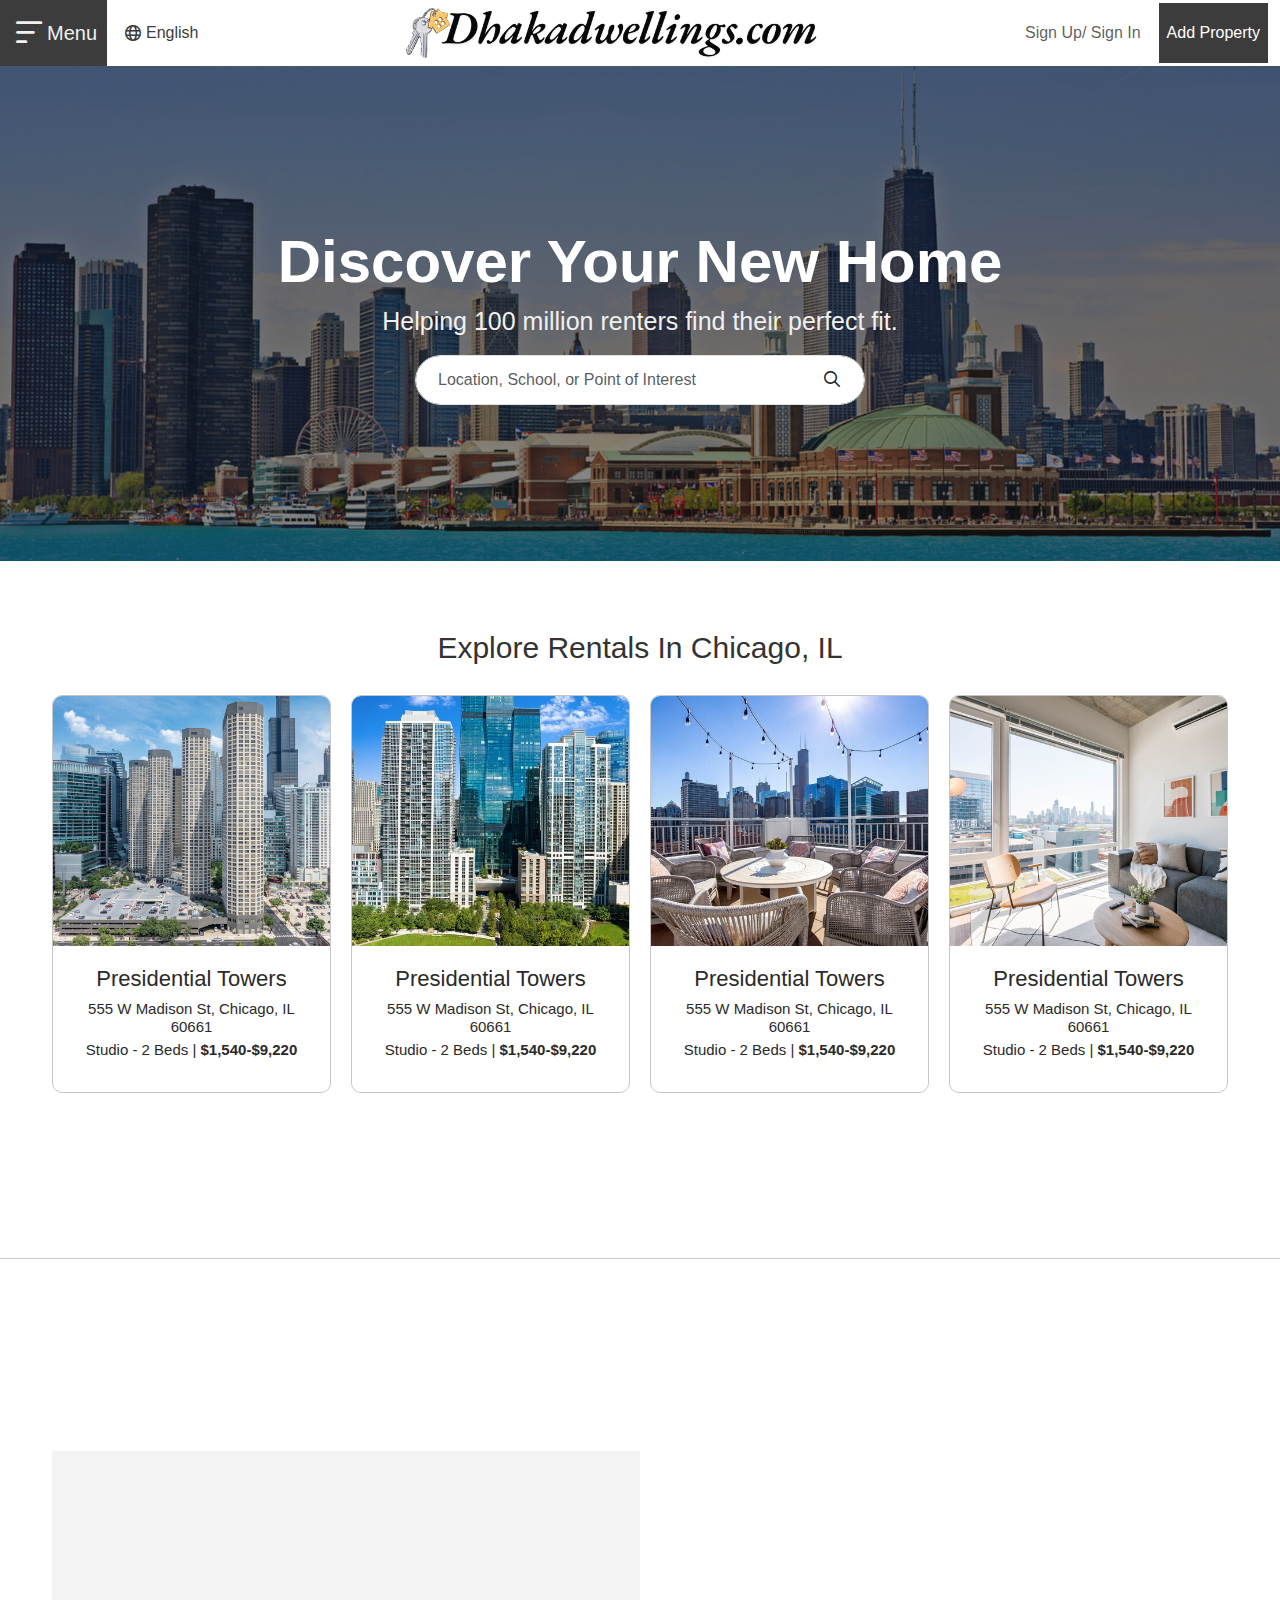
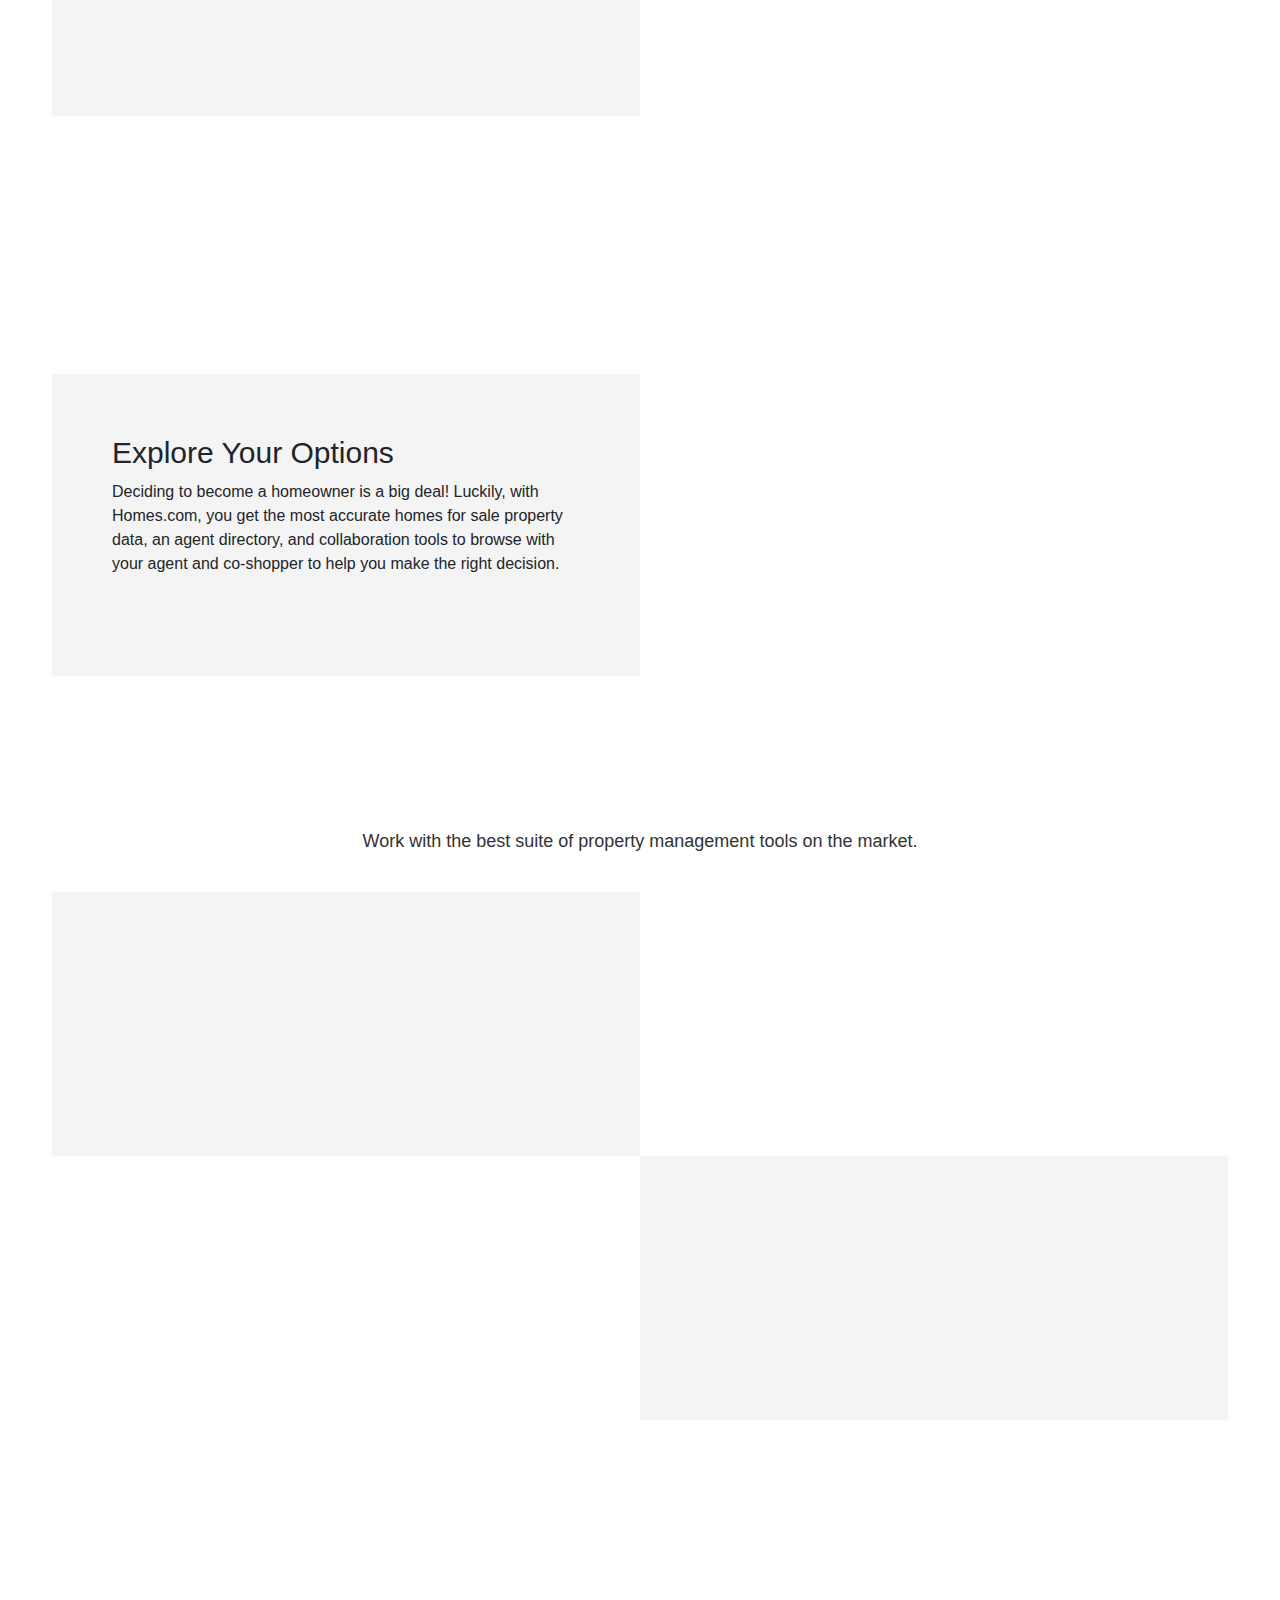
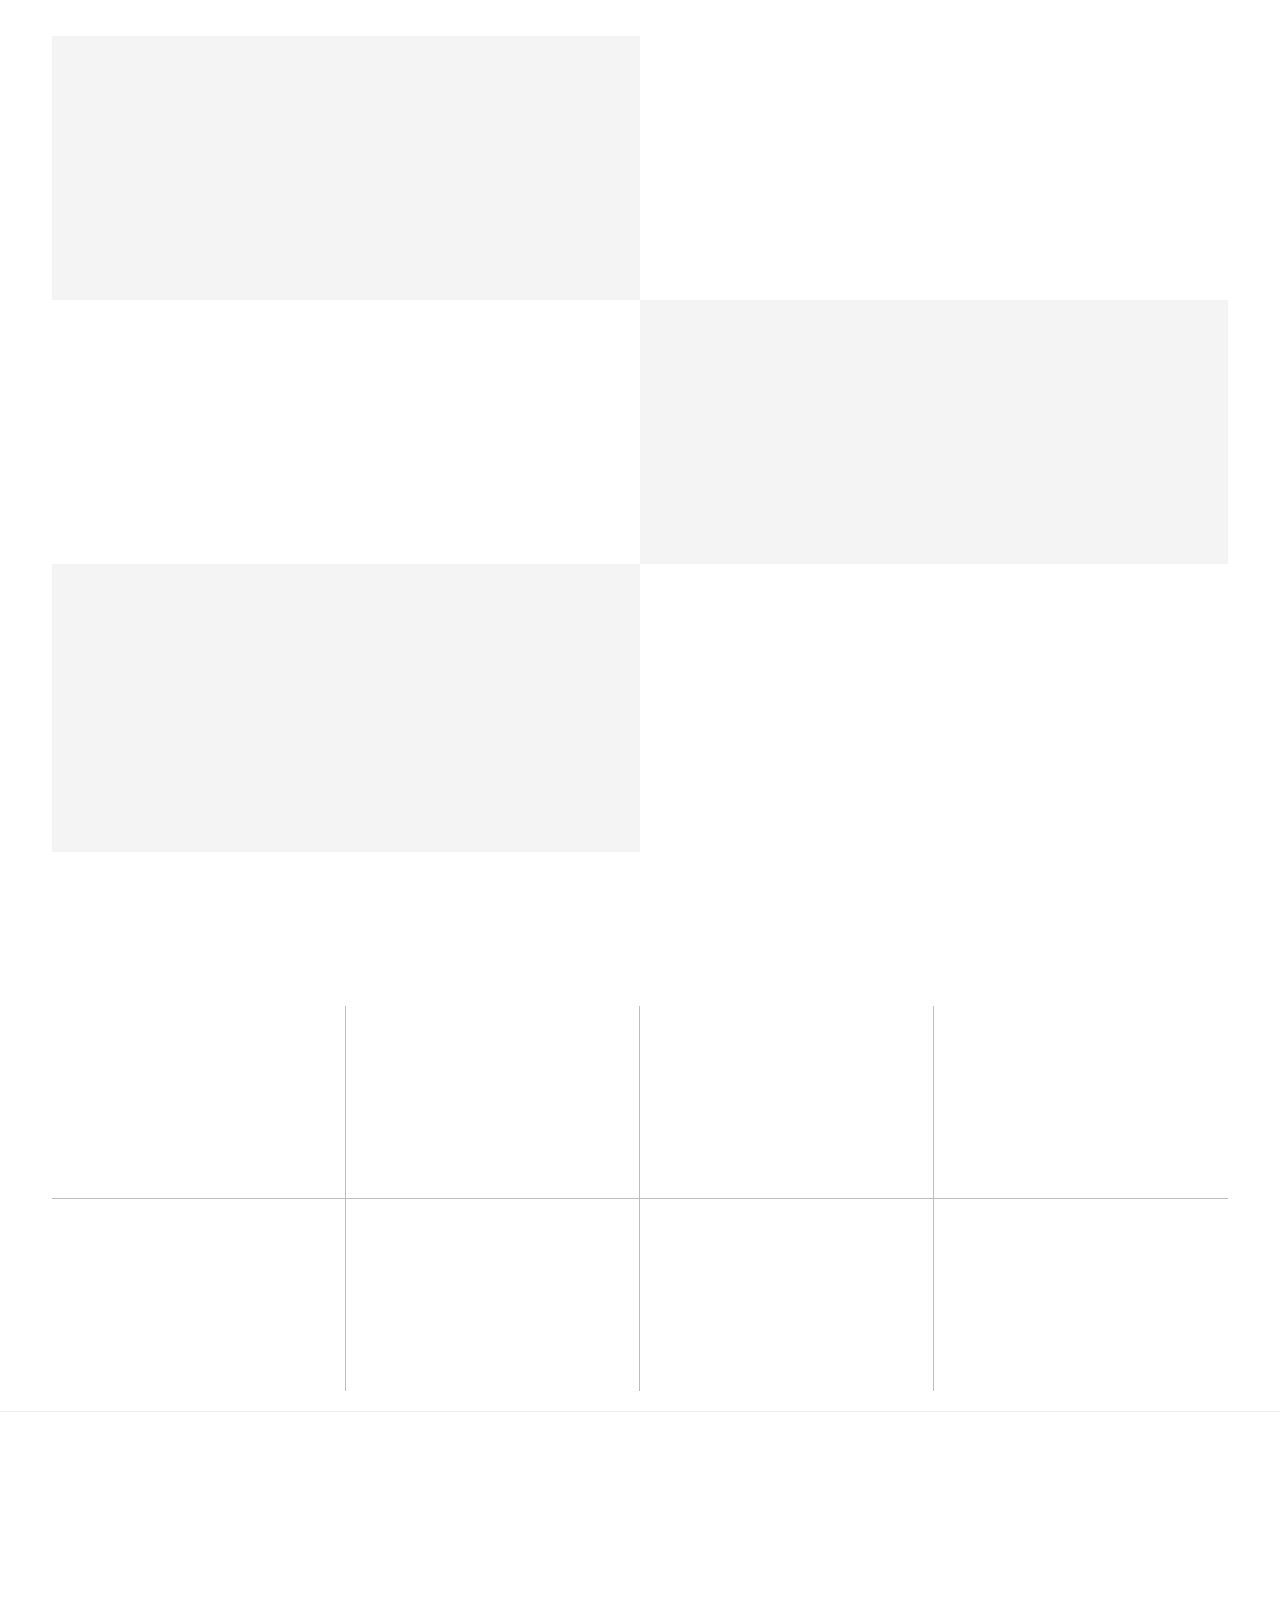
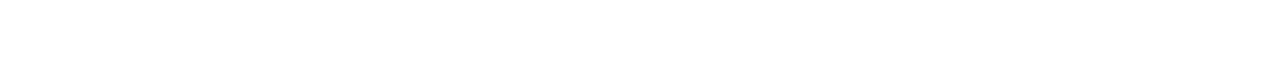
<file: index.html>
<!doctype html>
<html lang="en">

<head>
  <meta charset="utf-8">
  <meta name="viewport" content="width=device-width, initial-scale=1">
  <title>Appertment</title>
  <!-- bootstrap  -->
  <link rel="stylesheet" href="assets/bootstrap/css/bootstrap.min.css">
  <!-- fontawesome pro 6 -->
  <link rel="stylesheet" href="assets/fontawesome/css/all.min.css">
  <!-- animation -->
   <link rel="stylesheet" href="css/animate.css">
  <!-- default css  -->
  <link rel="stylesheet" href="css/styles.css">


</head>

<body>

  <!-- navbar part start here  -->
  <nav class="navbar navbar-expand-lg">
    <div class="container-fluid py-0 ps-0" style="justify-content: space-between;">
      <div class="menu_part ps-3 d-none d-lg-block">
        <a class=" d-flex align-items-center" href="#" role="button" data-bs-toggle="dropdown" aria-expanded="false">
          <i class="fa-regular fa-bars-sort"></i>
          <span>Menu</span>
        </a>
        <ul class="dropdown-menu ms-2 rounded-0">
          <li><a class="dropdown-item" href="#">Action</a></li>
          <li><a class="dropdown-item" href="#">Another action</a></li>
        </ul>
      </div>

      <!-- offcanvas button  -->
      <div class="menu_part d-lg-none">
        <a class=" d-flex align-items-center" data-bs-toggle="offcanvas" data-bs-target="#offcanvasScrolling" aria-controls="offcanvasScrolling">
          <i class="fa-regular fa-bars-sort"></i>
        </a>
      </div>

      <!-- Mobile Menu offcanvas  -->
      <div class="offcanvas offcanvas-start d-lg-none" data-bs-scroll="true" data-bs-backdrop="false" tabindex="-1" id="offcanvasScrolling" aria-labelledby="offcanvasScrollingLabel">
        <div class="offcanvas-header">
          <h5 class="offcanvas-title px-3" id="offcanvasScrollingLabel"><img src="./images/logo.png" alt="" class="img-fluid"></h5>

          <button type="button" class="btn-close" data-bs-dismiss="offcanvas" aria-label="Close"></button>
        </div>
        
        <hr>
        <div class="offcanvas-body">
          <ul class="navbar-nav ms-auto mb-2 mb-lg-0">
            <li class="nav-item">
              <a class="nav-link signbtn" href="#">Sign In</a>
            </li>
            <li class="nav-item">
              <a class="nav-link signbtn" href="#">Sign up</a>
            </li>
            <li class="nav-item">
              <a class="nav-link signbtn" href="#">Add Property</a>
            </li>
          </ul>
          <hr>
          <ul class="navbar-nav ms-auto mb-2 mb-lg-0">
            <li class="nav-item">
              <a class="nav-link signbtn" data-bs-toggle="collapse" href="#collapseExample" role="button" aria-expanded="false" aria-controls="collapseExample">Language</a>
              <div class="collapse" id="collapseExample">
                <ul class="navbar-nav ms-auto mb-2 mb-lg-0">
                  <li class="nav-item">
                    <a class="nav-link " href="#">English</a>
                  </li>
                  <li class="nav-item">
                    <a class="nav-link " href="#">Spanish</a>
                  </li>
                </ul>
              </div>
            </li>
            <li class="nav-item">
              <a class="nav-link signbtn" href="#">About Us</a>
            </li>
            <li class="nav-item">
              <a class="nav-link signbtn" href="#">Contact Us</a>
            </li>
          </ul>
        </div>
      </div>
      <!-- End Mobile Menu  -->

      <ul class="navbar-nav d-lg-none m-auto mb-2 mb-lg-0 ">
        <li class="nav-item">
          <a class="nav-link" href="index.html"><img src="./images/logo.png" alt="" class="img-fluid"></a>
        </li>
      </ul>

      <div class="collapse navbar-collapse" id="navbarSupportedContent">
        <ul class="navbar-nav nav_menu me-auto mb-2 mb-lg-0">
          <li class="nav-item dropdown">
            <a class="nav-link" href="#" role="button" data-bs-toggle="dropdown" aria-expanded="false">
              <div class="d-flex align-items-center">
                <i class="fa-regular fa-globe"></i>
                <span>English</span>
              </div>
            </a>
            <ul class="dropdown-menu rounded-0">
              <li><a class="dropdown-item" href="#">English</a></li>
              <li><a class="dropdown-item" href="#">Spanish</a></li>
            </ul>
          </li>
        </ul>

        <ul class="navbar-nav d-none d-lg-block m-auto mb-2 mb-lg-0 ">
          <li class="nav-item">
            <a class="nav-link" href="index.html"><img src="/images/logo.png" alt="" class="img-fluid"></a>
          </li>
        </ul>


        <ul class="navbar-nav ms-auto mb-2 mb-lg-0">
          <li class="nav-item">
            <a class="nav-link signbtn" href="#">Sign up/ Sign in</a>
          </li>
          <li class="nav-item">
            <a class="nav-link btn btn-secondary" href="#">Add Property</a>
          </li>
        </ul>

      </div>
    </div>
  </nav>
  <!-- navbar part end  here 3 -->


  <!-- search section start here  -->
  <section class="search_section">
    <div class="container">
      <div class="row align-items-center">
        <div class="col-md-10 m-auto">
          <div class="search_content">
            <div>
              <h1 class="wow fadeIn">Discover your new home</h1>
              <h4 class="wow fadeIn">Helping 100 million renters find their perfect fit.</h4>
              <div  class="wow fadeIn search_form"><input type="text" class="form-control"
                  placeholder="Location, School, or Point of Interest"><button class="btn btn-search"><i
                    class="fa-regular fa-search"></i></button></div>
            </div>
          </div>
        </div>
      </div>
    </div>
  </section>
  <!-- search section end here  -->

  <!-- post section start here  -->
  <section class="post_section">
    <div class="container-fluid">
      <div class="row">
        <div class="col-md-12">
          <div class="section_title">
            <h1  class="wow fadeIn sec_title">Explore rentals in chicago, IL</h1>
          </div>
          <div class="post_container">
            <div class="post_grid">
              <a href="#">
                <img src="./images/presidential-towers-chicago-il-building-photo.jpg" alt="" class="img-fluid">
                <div class="post_content">
                  <h2>Presidential towers</h2>
                  <h6>555 w madison St, Chicago, IL 60661</h6>
                  <h5><span>Studio - 2 beds </span>| <strong>$1,540-$9,220</strong></h5>
                </div>
              </a>
            </div>
            <div class="post_grid">
              <a href="#">
                <img src="./images/shoreham-and-tides-chicago-il-building-photo.jpg" alt="" class="img-fluid">
                <div class="post_content">
                  <h2>Presidential towers</h2>
                  <h6>555 w madison St, Chicago, IL 60661</h6>
                  <h5><span>Studio - 2 beds </span>| <strong>$1,540-$9,220</strong></h5>
                </div>
              </a>
            </div>
            <div class="post_grid">
              <a href="#">
                <img src="./images/180-north-jefferson-chicago-il-building-photo.jpg" alt="" class="img-fluid">
                <div class="post_content">
                  <h2>Presidential towers</h2>
                  <h6>555 w madison St, Chicago, IL 60661</h6>
                  <h5><span>Studio - 2 beds </span>| <strong>$1,540-$9,220</strong></h5>
                </div>
              </a>
            </div>
            <div class="post_grid">
              <a href="#">
                <img src="./images/post-chicago-il-4br-3br.jpg" alt="" class="img-fluid">
                <div class="post_content">
                  <h2>Presidential towers</h2>
                  <h6>555 w madison St, Chicago, IL 60661</h6>
                  <h5><span>Studio - 2 beds </span>| <strong>$1,540-$9,220</strong></h5>
                </div>
              </a>
            </div>
          </div>
          <div  class="wow fadeIn view_more_button">
            <a href="property-list.html" class="btn btn-more">View More</a>
          </div>
        </div>
      </div>
    </div>
  </section>
  <!-- post section end herer  -->
  <hr>

  <!-- rental listing section start here  -->
  <section class="rental_section">
    <div class="container-fluid">
      <div class="row">
        <div class="col-md-12">
          <div class="section_title">
            <h1  class="wow fadeIn sec_title">The most rental Listings</h1>
            <p  class="wow fadeIn">Choose from over 1 million apartments, houses, condos, and townhomes for rent.</p>
          </div>
          <!-- main  -->
          <div class="details_container flex_reverse">
            <div class="details_content">
              <div>
                <h2 class="wow fadeIn">renting made simple</h2>
                <p class="wow fadeIn">Browse the highest quality listings, apply online, sign your lease, and even pay your rent from any
                  device.</p>
                <a href="#"  class="wow fadeIn btn_fullwidth">Find Out More</a>
              </div>
            </div>
            <div class="details_image">
              <img src="./images/widget_renting_made_simple_469.png" alt=""  class="wow fadeIn img-fluid">
            </div>
          </div>


        </div>
      </div>
    </div>
  </section>
  <!-- Rental section end here  -->

  <!-- home ownership section start here  -->
  <section class="rental_section">
    <div class="container-fluid">
      <div class="row">
        <div class="col-md-12">
          <div class="section_title">
            <h1  class="wow fadeIn sec_title">Discover Homeownership on</h1>
            <p  class="wow fadeIn">Renting is great, but maybe you’re thinking about buying a home instead. We want you to find the right
              place. That’s why our sister site, Homes.com, is designed to help you find your dream home, even if you’re
              a first time buyer.</p>
          </div>
          <!-- main  -->
          <div class="details_container flex_reverse">
            <div class="details_content">
              <div>
                <h2>Explore Your Options</h2>
                <p>Deciding to become a homeowner is a big deal! Luckily, with Homes.com, you get the most accurate
                  homes for sale property data, an agent directory, and collaboration tools to browse with your agent
                  and co-shopper to help you make the right decision.</p>
                <a href="#"  class="wow fadeIn btn_fullwidth">Start Your search</a>
              </div>
            </div>
            <div class="details_image">
              <img src="./images/widget_discover_home_ownership_1407.jpg" alt=""  class="wow fadeIn img-fluid">
            </div>
          </div>


        </div>
      </div>
    </div>
  </section>
  <!-- home ownership section end here  -->

  <!-- Perfect place to manage start here  -->
  <section class="rental_section">
    <div class="container-fluid">
      <div class="row">
        <div class="col-md-12">
          <div class="section_title">
            <h1  class="wow fadeIn sec_title">The Perfect Place to Manage Your Property</h1>
            <p>Work with the best suite of property management tools on the market.</p>
          </div>
          <!-- main  -->
          <div class="details_container flex_reverse">
            <div class="details_content">
              <div>
                <h2  class="wow fadeIn">Advertise Your Rental</h2>
                <p  class="wow fadeIn">Connect with more than 75 million renters looking for new homes using our comprehensive marketing
                  platform.</p>
                <a href="#"  class="wow fadeIn btn_fullwidth">List your property</a>
              </div>
            </div>
            <div class="details_image">
              <img src="./images/widget_advertise_your_rental_1407.png" alt=""  class="wow fadeIn img-fluid">
            </div>
          </div>
          <div class="details_container">
            <div class="details_image">
              <img src="./images/widget_lease_100_online_1407.png" alt=""  class="wow fadeIn img-fluid">
            </div>
            <div class="details_content">
              <div>
                <h2  class="wow fadeIn">Lease 100% Online</h2>
                <p  class="wow fadeIn">Accept applications, process rent payments online, and sign digital leases all powered on a single platform.</p>
                <a href="#"  class="wow fadeIn btn_fullwidth">Manage your property</a>
              </div>
            </div>
          </div>


        </div>
      </div>
    </div>
  </section>
  <!-- perfect place to mange end here  -->

  <!-- Renting made start -->  
  <section class="rental_section">
    <div class="container-fluid">
      <div class="row">
        <div class="col-md-12">
          <div class="section_title">
            <h1  class="wow fadeIn sec_title">Renting Made Easy for Residents and Property Managers</h1>
            <p  class="wow fadeIn">Our articles, guides, and videos help you through the process, start to finish.</p>
          </div>
          <!-- main  -->
          <div class="details_container flex_reverse">
            <div class="details_content">
              <div>
                <h2  class="wow fadeIn">Tips for Renters</h2>
                <p  class="wow fadeIn">Find answers to all of your renting questions with the best renter’s guide in the galaxy.</p>
                <a href="#"  class="wow fadeIn btn_fullwidth">Browese Article</a>
              </div>
            </div>
            <div class="details_image">
              <img src="./images/widget_tips_for_renters_469.png" alt=""  class="wow fadeIn img-fluid">
            </div>
          </div>
          
          <div class="details_container">
            <div class="details_image">
              <img src="./images/widget_property_mgr_resources_1407.png" alt=""  class="wow fadeIn img-fluid">
            </div>
            <div class="details_content">
              <div>
                <h2  class="wow fadeIn">Property Manager Resources</h2>
                <p  class="wow fadeIn">Stay up-to-date using our tips and guides on rent payments, leasing, management solutions, and more.</p>
                <a href="#"  class="wow fadeIn btn_fullwidth">Stay Informed</a>
              </div>
            </div>
          </div>

          <div class="details_container flex_reverse">
            <div class="details_content">
              <div>
                <h2  class="wow fadeIn">Take Us With You</h2>
                <p  class="wow fadeIn">Keep <a href="https://Dhakadwellings.com">Dhakadwellings.com</a> in the palm of your hand throughout your rental journey.</p>
                <div  class="wow fadeIn d-md-flex align-items-center">
                  <a href="#"><img src="./images/apple-badge.svg" alt="" class="img-fluid mb-2"></a>
                  <a href="#"><img src="./images/play.svg" alt="" class="img-fluid mb-2"></a>
                </div>
              </div>
            </div>
            <div class="details_image">
              <img src="./images/widget_take_us_with_you_469.png" alt=""  class="wow fadeIn img-fluid">
            </div>
          </div>

        </div>
      </div>
    </div>
  </section>
  <!-- Renting made end  -->

  <!-- management companies secction start here  -->
  <section class="property_manage">
    <div class="container-fluid">
      <div class="row">
        <div class="col-md-12">          
          <div class="section_title">
            <h1  class="wow fadeIn sec_title">Property Management Companies in Chicago, IL</h1>
          </div>
          <!-- main  -->
           <div class="companies_container">
            <a href="#">
              <div class="compay_box">
                <img src="./images/image.jpg" alt=""  class="wow fadeIn img-fluid">
                <div class="com_details">
                  <h1  class="wow fadeIn">Mac Properties</h1>
                  <ul class="wow fadeIn">
                    <li>
                      <h2>62</h2>
                      <p>Commuities</p>
                    </li>
                    <li>
                      <h2>8,601</h2>
                      <p>Units</p>
                    </li>
                    <li>
                      <h2>4</h2>
                      <p>Cities</p>
                    </li>
                  </ul>
                  <h3>36 Communities in Chicago</h3>
                </div>
              </div>
            </a>
            <a href="#">
              <div class="compay_box">
                <img src="./images/image(1).jpg" alt="" class="wow fadeIn img-fluid">
                <div class="com_details">
                  <h1>Mac Properties</h1>
                  <ul>
                    <li>
                      <h2>62</h2>
                      <p>Commuities</p>
                    </li>
                    <li>
                      <h2>8,601</h2>
                      <p>Units</p>
                    </li>
                    <li>
                      <h2>4</h2>
                      <p>Cities</p>
                    </li>
                  </ul>
                  <h3>36 Communities in Chicago</h3>
                </div>
              </div>
            </a>
            <a href="#">
              <div class="compay_box">
                <img src="./images/image(2).jpg" alt="" class="wow fadeIn img-fluid">
                <div class="com_details">
                  <h1>Mac Properties</h1>
                  <ul>
                    <li>
                      <h2>62</h2>
                      <p>Commuities</p>
                    </li>
                    <li>
                      <h2>8,601</h2>
                      <p>Units</p>
                    </li>
                    <li>
                      <h2>4</h2>
                      <p>Cities</p>
                    </li>
                  </ul>
                  <h3>36 Communities in Chicago</h3>
                </div>
              </div>
            </a>
            <a href="#">
              <div class="compay_box">
                <img src="./images/image(3).jpg" alt="" class="wow fadeIn img-fluid">
                <div class="com_details">
                  <h1>Mac Properties</h1>
                  <ul>
                    <li>
                      <h2>62</h2>
                      <p>Commuities</p>
                    </li>
                    <li>
                      <h2>8,601</h2>
                      <p>Units</p>
                    </li>
                    <li>
                      <h2>4</h2>
                      <p>Cities</p>
                    </li>
                  </ul>
                  <h3>36 Communities in Chicago</h3>
                </div>
              </div>
            </a>
            <a href="#">
              <div class="compay_box">
                <img src="./images/image(4).jpg" alt=""  class="wow fadeIn img-fluid">
                <div class="com_details">
                  <h1>Mac Properties</h1>
                  <ul>
                    <li>
                      <h2>62</h2>
                      <p>Commuities</p>
                    </li>
                    <li>
                      <h2>8,601</h2>
                      <p>Units</p>
                    </li>
                    <li>
                      <h2>4</h2>
                      <p>Cities</p>
                    </li>
                  </ul>
                  <h3>36 Communities in Chicago</h3>
                </div>
              </div>
            </a>
            <a href="#">
              <div class="compay_box">
                <img src="./images/image(5).jpg" class="wow fadeIn img-fluid">
                <div class="com_details">
                  <h1>Mac Properties</h1>
                  <ul>
                    <li>
                      <h2>62</h2>
                      <p>Commuities</p>
                    </li>
                    <li>
                      <h2>8,601</h2>
                      <p>Units</p>
                    </li>
                    <li>
                      <h2>4</h2>
                      <p>Cities</p>
                    </li>
                  </ul>
                  <h3>36 Communities in Chicago</h3>
                </div>
              </div>
            </a>
            <a href="#">
              <div class="compay_box">
                <img src="./images/image(6).jpg" alt="" class="wow fadeIn img-fluid">
                <div class="com_details">
                  <h1>Mac Properties</h1>
                  <ul>
                    <li>
                      <h2>62</h2>
                      <p>Commuities</p>
                    </li>
                    <li>
                      <h2>8,601</h2>
                      <p>Units</p>
                    </li>
                    <li>
                      <h2>4</h2>
                      <p>Cities</p>
                    </li>
                  </ul>
                  <h3>36 Communities in Chicago</h3>
                </div>
              </div>
            </a>
            <a href="#">
              <div class="compay_box">
                <img src="./images/image.png" alt=""  class="wow fadeIn img-fluid">
                <div class="com_details">
                  <h1>Mac Properties</h1>
                  <ul>
                    <li>
                      <h2>62</h2>
                      <p>Commuities</p>
                    </li>
                    <li>
                      <h2>8,601</h2>
                      <p>Units</p>
                    </li>
                    <li>
                      <h2>4</h2>
                      <p>Cities</p>
                    </li>
                  </ul>
                  <h3>36 Communities in Chicago</h3>
                </div>
              </div>
            </a>
           </div>
        </div>
      </div>
    </div>
  </section>
  <!-- Management companies section end here  -->

  <!-- footer section start here  -->
  <footer class="footer_sec">
    <div class="container-fluid">
      <div class="row">
        <div class="col-md-12">
          <div class="footer_content">
            <div class="row">
              <div class="col-md-3">
                <div class="footer_desc">
                  <img src="./images/logo.png" alt=""  class="wow fadeIn img-fluid footer_logo">
                  <p class="wow fadeIn">Lorem ipsum dolor sit amet consectetur, adipisicing elit. Atque fugiat error minima, laborum reprehenderit qui tenetur doloremque perspiciatis consequuntur culpa sit pariatur ut, dolor mollitia. Ut illum delectus accusantium quis!</p>
                </div>
              </div>
              <div class="col-md-3">
                <div class="links_">
                  <h6 class="wow fadeIn">Property Type</h6>
                  <ul class="wow fadeIn">
                    <li>
                      <a href="#">Furnished Apartment</a>
                    </li>
                    <li>
                      <a href="#">Residential Apartment</a>
                    </li>
                    <li>
                      <a href="#">Office Space</a>
                    </li>
                    <li>
                      <a href="#">Luxury Apartment</a>
                    </li>
                  </ul>
                </div>
              </div>
              <div class="col-md-3">
                <div class="links_">
                  <h6 class="wow fadeIn">Important Links</h6>
                  <ul class="wow fadeIn">
                    <li>
                      <a href="about-us.html">About Us</a>
                    </li>
                    <li>
                      <a href="terms-condition.html">Terms & Conditions</a>
                    </li>
                    <li>
                      <a href="faqs.html">FAQs</a>
                    </li>
                    <li>
                      <a href="contact-us.html">Contact Us</a>
                    </li>
                  </ul>
                </div>
              </div>
              <div class="col-md-3">
                <div class="links_">
                  <h6 class="wow fadeIn">Contact Us</h6>
                  <p class="wow fadeIn">Address: Dhaka, Dhaka Devision, Bangladesh</p>
                  <p class="wow fadeIn">Mobile: +880-1900-000-000</p>
                  <p class="wow fadeIn">Email: example@mail.com</p>
                  
                  <ul class="social_links">
                    <li class="wow fadeIn">
                      <a href="#"><i class="fa-brands fa-facebook-f"></i></a>
                    </li>
                    <li class="wow fadeIn">
                      <a href="#"><i class="fa-brands fa-twitter"></i></a>
                    </li>
                    <li class="wow fadeIn">
                      <a href="#"><i class="fa-brands fa-instagram"></i></a>
                    </li>
                    <li class="wow fadeIn">
                      <a href="#"><i class="fa-brands fa-linkedin"></i></a>
                    </li>
                    <li class="wow fadeIn">
                      <a href="#"><i class="fa-brands fa-tiktok"></i></a>
                    </li>
                    <li class="wow fadeIn">
                      <a href="#"><i class="fa-brands fa-youtube"></i></a>
                    </li>
                  </ul>
                </div>
              </div>
            </div>
          </div>
        </div>
      </div>
    </div>
  </footer>
  <!-- footer section end here  -->




  <script src="assets/bootstrap/js/bootstrap.bundle.min.js"></script>
  <script src="/js/wow.min.js"></script>
  <script>
    new WOW().init();
    </script>
</body>

</html>
</file>
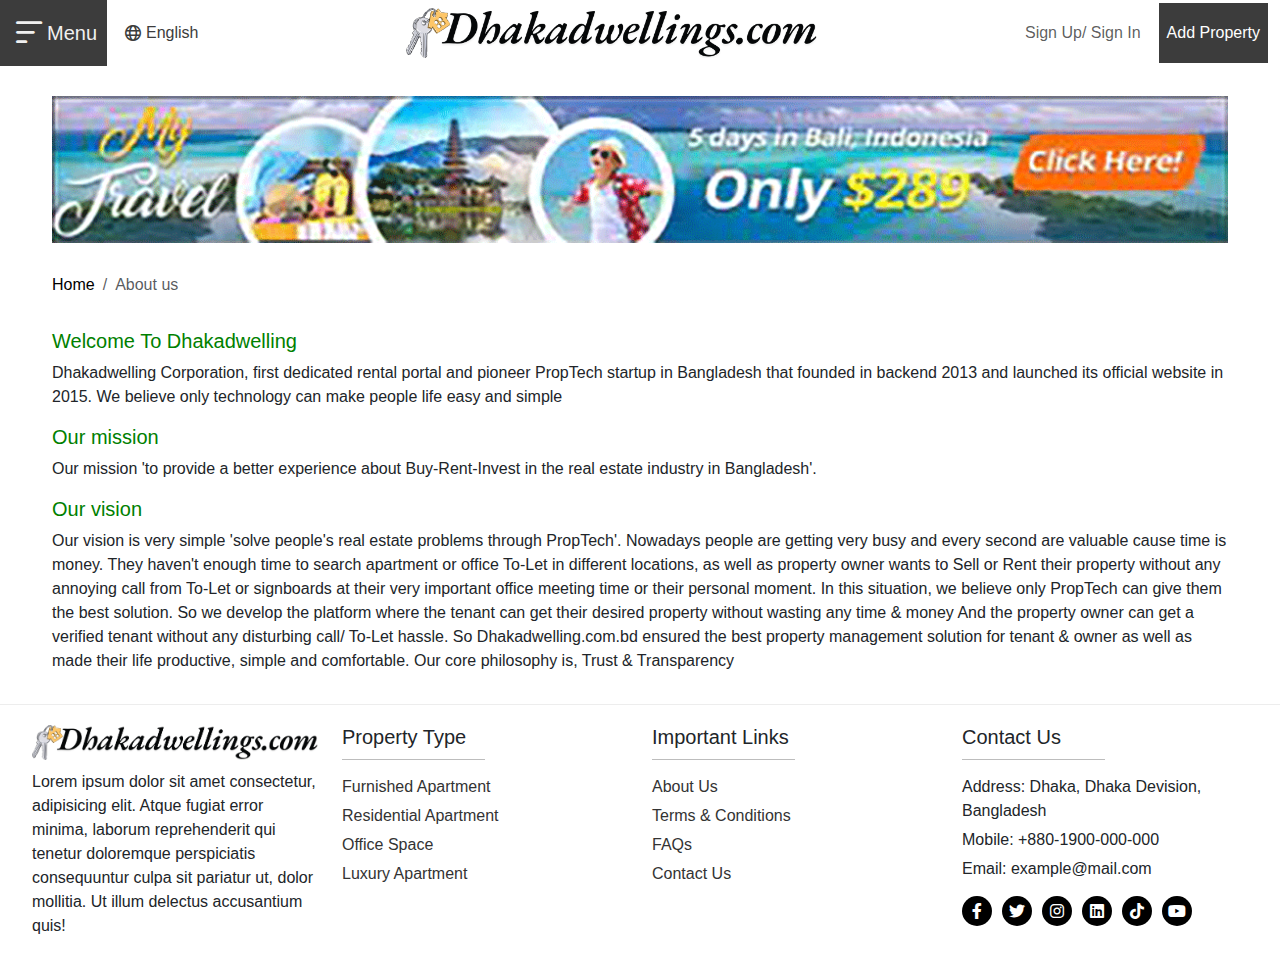
<file: about-us.html>
<!doctype html>
<html lang="en">

<head>
    <meta charset="utf-8">
    <meta name="viewport" content="width=device-width, initial-scale=1">
    <title>Appertment</title>
    <!-- bootstrap  -->
    <link rel="stylesheet" href="assets/bootstrap/css/bootstrap.min.css">
    <!-- fontawesome pro 6 -->
    <link rel="stylesheet" href="assets/fontawesome/css/all.min.css">
    <!-- animation -->
    <link rel="stylesheet" href="css/animate.css">
    <!-- Link Swiper's CSS -->
    <link rel="stylesheet" href="https://cdn.jsdelivr.net/npm/swiper@11/swiper-bundle.min.css" />
    <!-- default css  -->
    <link rel="stylesheet" href="css/styles.css">


</head>

<body>

    <!-- navbar part start here  -->
    <nav class="wow fadeIn navbar navbar-expand-lg">
        <div class="container-fluid py-0 ps-0" style="justify-content: space-between;">
            <div class="menu_part ps-3 d-none d-lg-block">
                <a class=" d-flex align-items-center" href="#" role="button" data-bs-toggle="dropdown"
                    aria-expanded="false">
                    <i class="fa-regular fa-bars-sort"></i>
                    <span>Menu</span>
                </a>
                <ul class="dropdown-menu ms-2 rounded-0">
                    <li><a class="dropdown-item" href="#">Action</a></li>
                    <li><a class="dropdown-item" href="#">Another action</a></li>
                </ul>
            </div>

            <!-- offcanvas button  -->
            <div class="menu_part d-lg-none">
                <a class=" d-flex align-items-center" data-bs-toggle="offcanvas" data-bs-target="#offcanvasScrolling"
                    aria-controls="offcanvasScrolling">
                    <i class="fa-regular fa-bars-sort"></i>
                </a>
            </div>

            <!-- Mobile Menu offcanvas  -->
            <div class="offcanvas offcanvas-start d-lg-none" data-bs-scroll="true" data-bs-backdrop="false"
                tabindex="-1" id="offcanvasScrolling" aria-labelledby="offcanvasScrollingLabel">
                <div class="offcanvas-header">
                    <h5 class="offcanvas-title px-3" id="offcanvasScrollingLabel"><img src="./images/logo.png" alt=""
                            class="img-fluid"></h5>

                    <button type="button" class="btn-close" data-bs-dismiss="offcanvas" aria-label="Close"></button>
                </div>

                <hr>
                <div class="offcanvas-body">
                    <ul class="navbar-nav ms-auto mb-2 mb-lg-0">
                        <li class="nav-item">
                            <a class="nav-link signbtn" href="#">Sign In</a>
                        </li>
                        <li class="nav-item">
                            <a class="nav-link signbtn" href="#">Sign up</a>
                        </li>
                        <li class="nav-item">
                            <a class="nav-link signbtn" href="#">Add Property</a>
                        </li>
                    </ul>
                    <hr>
                    <ul class="navbar-nav ms-auto mb-2 mb-lg-0">
                        <li class="nav-item">
                            <a class="nav-link signbtn" data-bs-toggle="collapse" href="#collapseExample" role="button"
                                aria-expanded="false" aria-controls="collapseExample">Language</a>
                            <div class="collapse" id="collapseExample">
                                <ul class="navbar-nav ms-auto mb-2 mb-lg-0">
                                    <li class="nav-item">
                                        <a class="nav-link " href="#">English</a>
                                    </li>
                                    <li class="nav-item">
                                        <a class="nav-link " href="#">Spanish</a>
                                    </li>
                                </ul>
                            </div>
                        </li>
                        <li class="nav-item">
                            <a class="nav-link signbtn" href="#">About Us</a>
                        </li>
                        <li class="nav-item">
                            <a class="nav-link signbtn" href="#">Contact Us</a>
                        </li>
                    </ul>
                </div>
            </div>
            <!-- End Mobile Menu  -->

            <ul class="navbar-nav d-lg-none m-auto mb-2 mb-lg-0 ">
                <li class="nav-item">
                    <a class="nav-link" href="index.html"><img src="./images/logo.png" alt="" class="img-fluid"></a>
                </li>
            </ul>

            <div class="collapse navbar-collapse" id="navbarSupportedContent">
                <ul class="navbar-nav nav_menu me-auto mb-2 mb-lg-0">
                    <li class="nav-item dropdown">
                        <a class="nav-link" href="#" role="button" data-bs-toggle="dropdown" aria-expanded="false">
                            <div class="d-flex align-items-center">
                                <i class="fa-regular fa-globe"></i>
                                <span>English</span>
                            </div>
                        </a>
                        <ul class="dropdown-menu rounded-0">
                            <li><a class="dropdown-item" href="#">English</a></li>
                            <li><a class="dropdown-item" href="#">Spanish</a></li>
                        </ul>
                    </li>
                </ul>

                <ul class="navbar-nav d-none d-lg-block m-auto mb-2 mb-lg-0 ">
                    <li class="nav-item">
                        <a class="nav-link" href="index.html"><img src="/images/logo.png" alt="" class="img-fluid"></a>
                    </li>
                </ul>


                <ul class="navbar-nav ms-auto mb-2 mb-lg-0">
                    <li class="nav-item">
                        <a class="nav-link signbtn" href="#">Sign up/ Sign in</a>
                    </li>
                    <li class="nav-item">
                        <a class="nav-link btn btn-secondary" href="#">Add Property</a>
                    </li>
                </ul>

            </div>
        </div>
    </nav>
    <!-- navbar part end  here 3 -->

    <!-- ad section start here  -->
    <section class="ads_sec">
        <div class="container-fluid">
            <div class="row">
                <div class="col-md-12 m-auto">
                    <div class="ads_container">
                        <img src="./images/ads/ads-4.png" alt="" class="wow fadeIn img-fluid">
                    </div>
                </div>
            </div>
        </div>
    </section>
    <!-- ad section end here  -->

    <!-- page breadcams section star here  -->
    <section class="breadCams my-3">
        <div class="container-fluid">
            <div class="row">
                <div class="col-md-12">
                    <nav aria-label="breadcrumb">
                        <ol class="breadcrumb">
                            <li class="breadcrumb-item"><a href="index.html">Home</a></li>
                            <li class="breadcrumb-item active" aria-current="page">About us</li>
                        </ol>
                    </nav>
                </div>
            </div>
        </div>
    </section>
    <!-- page breadcams section end here  -->

    <section class="description">
        <div class="container-fluid">
            <div class="row">
                <div class="col-md-12">
                    <h5>Welcome To Dhakadwelling</h5>
                    <p>Dhakadwelling Corporation, first dedicated rental portal and pioneer PropTech startup in Bangladesh that
                        founded in backend 2013 and launched its official website in 2015. We believe only technology
                        can make people life easy and simple</p>
                    <h5>Our mission</h5>
                    <p>Our mission 'to provide a better experience about Buy-Rent-Invest in the real estate industry in
                        Bangladesh'.</p>
                    <h5>Our vision</h5>
                    <p>Our vision is very simple 'solve people's real estate problems through PropTech'. Nowadays people
                        are getting very busy and every second are valuable cause time is money. They haven't enough time to
                        search apartment or office To-Let in different locations, as well as property owner wants to Sell or
                        Rent their property without any annoying call from To-Let or signboards at their very important
                        office meeting time or their personal moment. In this situation, we believe only PropTech can give
                        them the best solution. So we develop the platform where the tenant can get their desired property
                        without wasting any time & money And the property owner can get a verified tenant without any
                        disturbing call/ To-Let hassle. So Dhakadwelling.com.bd ensured the best property management solution for
                        tenant & owner as well as made their life productive, simple and comfortable. Our core philosophy
                        is, Trust & Transparency</p>
                </div>
            </div>
        </div>
    </section>


    <!-- footer section start here  -->
    <footer class="footer_sec">
        <div class="container-fluid">
            <div class="row">
                <div class="col-md-12">
                    <div class="footer_content">
                        <div class="row">
                            <div class="col-md-3">
                                <div class="footer_desc">
                                    <img src="./images/logo.png" alt="" class="wow fadeIn img-fluid footer_logo">
                                    <p class="wow fadeIn">Lorem ipsum dolor sit amet consectetur, adipisicing elit.
                                        Atque fugiat error minima, laborum reprehenderit qui tenetur doloremque
                                        perspiciatis consequuntur culpa sit pariatur ut, dolor mollitia. Ut illum
                                        delectus accusantium quis!</p>
                                </div>
                            </div>
                            <div class="col-md-3">
                                <div class="links_">
                                    <h6 class="wow fadeIn">Property Type</h6>
                                    <ul class="wow fadeIn">
                                        <li>
                                            <a href="#">Furnished Apartment</a>
                                        </li>
                                        <li>
                                            <a href="#">Residential Apartment</a>
                                        </li>
                                        <li>
                                            <a href="#">Office Space</a>
                                        </li>
                                        <li>
                                            <a href="#">Luxury Apartment</a>
                                        </li>
                                    </ul>
                                </div>
                            </div>

                            <div class="col-md-3">
                                <div class="links_">
                                  <h6 class="wow fadeIn">Important Links</h6>
                                  <ul class="wow fadeIn">
                                    <li>
                                      <a href="about-us.html">About Us</a>
                                    </li>
                                    <li>
                                      <a href="terms-condition.html">Terms & Conditions</a>
                                    </li>
                                    <li>
                                      <a href="faqs.html">FAQs</a>
                                    </li>
                                    <li>
                                      <a href="contact-us.html">Contact Us</a>
                                    </li>
                                  </ul>
                                </div>
                              </div>
                            <div class="col-md-3">
                                <div class="links_">
                                    <h6 class="wow fadeIn">Contact Us</h6>
                                    <p class="wow fadeIn">Address: Dhaka, Dhaka Devision, Bangladesh</p>
                                    <p class="wow fadeIn">Mobile: +880-1900-000-000</p>
                                    <p class="wow fadeIn">Email: example@mail.com</p>

                                    <ul class="social_links">
                                        <li class="wow fadeIn">
                                            <a href="#"><i class="fa-brands fa-facebook-f"></i></a>
                                        </li>
                                        <li class="wow fadeIn">
                                            <a href="#"><i class="fa-brands fa-twitter"></i></a>
                                        </li>
                                        <li class="wow fadeIn">
                                            <a href="#"><i class="fa-brands fa-instagram"></i></a>
                                        </li>
                                        <li class="wow fadeIn">
                                            <a href="#"><i class="fa-brands fa-linkedin"></i></a>
                                        </li>
                                        <li class="wow fadeIn">
                                            <a href="#"><i class="fa-brands fa-tiktok"></i></a>
                                        </li>
                                        <li class="wow fadeIn">
                                            <a href="#"><i class="fa-brands fa-youtube"></i></a>
                                        </li>
                                    </ul>
                                </div>
                            </div>
                        </div>
                    </div>
                </div>
            </div>
        </div>
    </footer>
    <!-- footer section end here  -->


    <!-- phone modal  -->

    <div class="modal fade" id="phone_modal" tabindex="-1" aria-labelledby="phone_modalLabel" aria-hidden="true">
        <div class="modal-dialog modal-dialog-centered">
            <div class="modal-content rounded-0">
                <div class="modal-header align-items-start">

                    <div class="modla_item" style="background-color: #fff; padding: 0;">
                        <img src="./images/widget_advertise_your_rental_1407.png" alt="" class="img-fluid">
                        <div class="post_details" bis_skin_checked="1">
                            <a href="property-details.html">
                                <h1>Billal Mohammad</h1>
                                <h2>Sheltech Properties</h2>
                            </a>
                        </div>
                    </div>
                    <button type="button" class="btn-close" data-bs-dismiss="modal" aria-label="Close"></button>
                </div>
                <div class="modal-body">
                    <div class="phone_content">
                        <h6>Don't forget to mention the property reference <strong>BMB-AMWAJ 4-2BR</strong> when you
                            call.</h6>
                        <a href="tel:+8801210000000" class="btn btn-primary d-block w-100">+8801210000000</a>
                    </div>
                </div>
            </div>
        </div>
    </div>

    <!-- email Modal -->
    <div class="modal fade" id="email_modal" tabindex="-1" aria-labelledby="email_modalLabel" aria-hidden="true">
        <div class="modal-dialog modal-dialog-centered">
            <div class="modal-content rounded-0">
                <div class="modal-header">
                    <h1 class="modal-title fs-5" id="email_modalLabel">Inquire about this ad</h1>
                    <button type="button" class="btn-close" data-bs-dismiss="modal" aria-label="Close"></button>
                </div>
                <div class="modal-body">
                    <div class="modla_item">
                        <img src="./images/widget_advertise_your_rental_1407.png" alt="" class="img-fluid">
                        <div class="post_details" bis_skin_checked="1">
                            <a href="property-details.html">
                                <h1>2,00,000TK <span>Monthly</span></h1>
                                <h2>Apartment</h2>
                                <div class="details_feature" bis_skin_checked="1">
                                    <ol>
                                        <li>
                                            <i class="fa-solid fa-bed"></i>
                                            <span>2 Beds</span>
                                        </li>
                                        <li>
                                            <i class="fa-solid fa-bath"></i>
                                            <span>2 Baths</span>
                                        </li>
                                        <li>
                                            <i class="fa-sharp fa-regular fa-building"></i>
                                            <span>8,000 sqft</span>
                                        </li>
                                    </ol>
                                </div>
                                <div class="details_location" bis_skin_checked="1">
                                    <i class="fa-sharp fa-regular fa-location-dot"></i>
                                    <p>Dhaka, Dhaka Devision, Bangladesh</p>
                                </div>
                            </a>
                        </div>
                    </div>
                    <form action="" class="qurey_frm">
                        <div class="form-group   mb-3">
                            <textarea type="text" class="form-control" rows="6" cols="10" id="floatingInput"
                                placeholder="">Hello! I am interested in [Dhaka,Dhaka,Bangladesh]</textarea>
                        </div>
                        <div class="form-group mb-3">
                            <input type="text" class="form-control" id="floatingInput" placeholder="Name">
                        </div>
                        <div class="form-group mb-3">
                            <input type="number" class="form-control" id="floatingInput" placeholder="Phone">
                        </div>
                        <div class="form-group mb-3">
                            <input type="email" class="form-control" id="floatingInput" placeholder="Email">
                        </div>
                        <button class="btn btn-primary w-100" type="submit">Inquire Now</button>
                    </form>
                    <div class="privay_check">
                        <p>By clicking on 'inquire Now', I agree to the </p>
                        <p><a href="#">Terms & Conditins </a> and <a href="#">Privacy policy.</a></p>
                    </div>
                </div>
            </div>
        </div>
    </div>



    <script src="assets/bootstrap/js/bootstrap.bundle.min.js"></script>
    <script src="https://code.jquery.com/jquery-3.6.4.min.js"></script>

    <script src="/js/wow.min.js"></script>
    <!-- Swiper JS -->
    <script src="https://cdn.jsdelivr.net/npm/swiper@11/swiper-bundle.min.js"></script>

    <!-- Initialize Swiper -->
    <script>
        var swiper = new Swiper(".imageSlider", {
            cssMode: true,
            navigation: {
                nextEl: ".small_nxt",
                prevEl: ".small_prev",
            },
            pagination: {
                el: ".small_dot",
            },
            mousewheel: true,
            keyboard: true,
        });
    </script>
    <script>
        new WOW().init();
    </script>
    <script>
        $(document).ready(function () {
            $(".price_range .title_box").click(function () {
                $(this).siblings(".filter_input").toggleClass("d-block");
            });
        });
    </script>


</body>

</html>
</file>
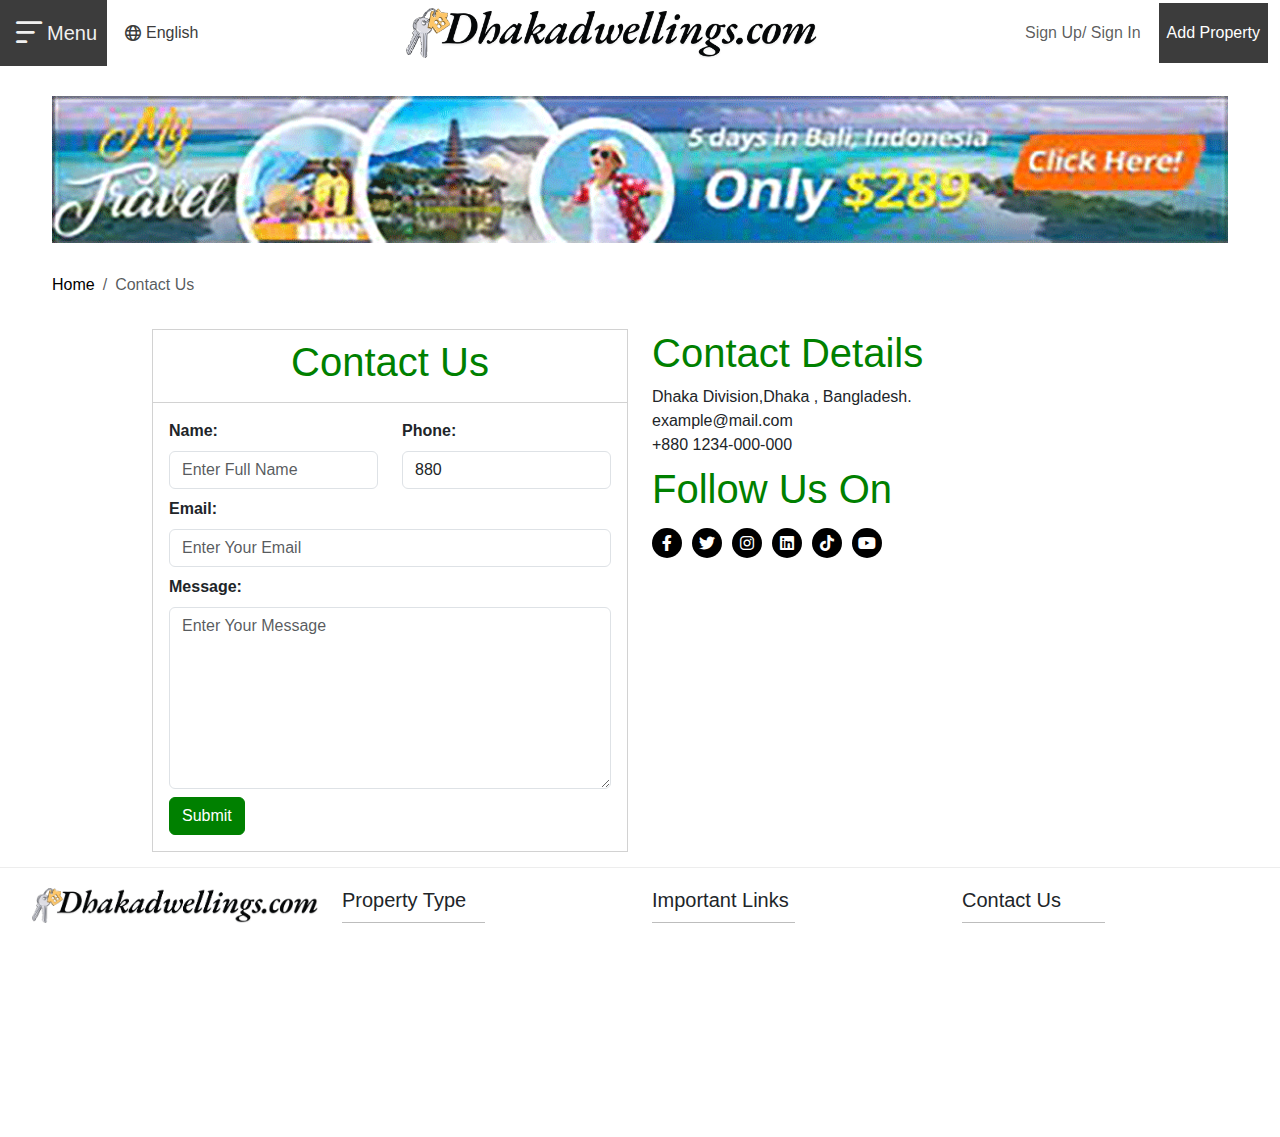
<file: contact-us.html>
<!doctype html>
<html lang="en">

<head>
    <meta charset="utf-8">
    <meta name="viewport" content="width=device-width, initial-scale=1">
    <title>Appertment</title>
    <!-- bootstrap  -->
    <link rel="stylesheet" href="assets/bootstrap/css/bootstrap.min.css">
    <!-- fontawesome pro 6 -->
    <link rel="stylesheet" href="assets/fontawesome/css/all.min.css">
    <!-- animation -->
    <link rel="stylesheet" href="css/animate.css">
    <!-- Link Swiper's CSS -->
    <link rel="stylesheet" href="https://cdn.jsdelivr.net/npm/swiper@11/swiper-bundle.min.css" />
    <!-- default css  -->
    <link rel="stylesheet" href="css/styles.css">


</head>

<body>

    <!-- navbar part start here  -->
    <nav class="wow fadeIn navbar navbar-expand-lg">
        <div class="container-fluid py-0 ps-0" style="justify-content: space-between;">
            <div class="menu_part ps-3 d-none d-lg-block">
                <a class=" d-flex align-items-center" href="#" role="button" data-bs-toggle="dropdown"
                    aria-expanded="false">
                    <i class="fa-regular fa-bars-sort"></i>
                    <span>Menu</span>
                </a>
                <ul class="dropdown-menu ms-2 rounded-0">
                    <li><a class="dropdown-item" href="#">Action</a></li>
                    <li><a class="dropdown-item" href="#">Another action</a></li>
                </ul>
            </div>

            <!-- offcanvas button  -->
            <div class="menu_part d-lg-none">
                <a class=" d-flex align-items-center" data-bs-toggle="offcanvas" data-bs-target="#offcanvasScrolling"
                    aria-controls="offcanvasScrolling">
                    <i class="fa-regular fa-bars-sort"></i>
                </a>
            </div>

            <!-- Mobile Menu offcanvas  -->
            <div class="offcanvas offcanvas-start d-lg-none" data-bs-scroll="true" data-bs-backdrop="false"
                tabindex="-1" id="offcanvasScrolling" aria-labelledby="offcanvasScrollingLabel">
                <div class="offcanvas-header">
                    <h5 class="offcanvas-title px-3" id="offcanvasScrollingLabel"><img src="./images/logo.png" alt=""
                            class="img-fluid"></h5>

                    <button type="button" class="btn-close" data-bs-dismiss="offcanvas" aria-label="Close"></button>
                </div>

                <hr>
                <div class="offcanvas-body">
                    <ul class="navbar-nav ms-auto mb-2 mb-lg-0">
                        <li class="nav-item">
                            <a class="nav-link signbtn" href="#">Sign In</a>
                        </li>
                        <li class="nav-item">
                            <a class="nav-link signbtn" href="#">Sign up</a>
                        </li>
                        <li class="nav-item">
                            <a class="nav-link signbtn" href="#">Add Property</a>
                        </li>
                    </ul>
                    <hr>
                    <ul class="navbar-nav ms-auto mb-2 mb-lg-0">
                        <li class="nav-item">
                            <a class="nav-link signbtn" data-bs-toggle="collapse" href="#collapseExample" role="button"
                                aria-expanded="false" aria-controls="collapseExample">Language</a>
                            <div class="collapse" id="collapseExample">
                                <ul class="navbar-nav ms-auto mb-2 mb-lg-0">
                                    <li class="nav-item">
                                        <a class="nav-link " href="#">English</a>
                                    </li>
                                    <li class="nav-item">
                                        <a class="nav-link " href="#">Spanish</a>
                                    </li>
                                </ul>
                            </div>
                        </li>
                        <li class="nav-item">
                            <a class="nav-link signbtn" href="#">About Us</a>
                        </li>
                        <li class="nav-item">
                            <a class="nav-link signbtn" href="#">Contact Us</a>
                        </li>
                    </ul>
                </div>
            </div>
            <!-- End Mobile Menu  -->

            <ul class="navbar-nav d-lg-none m-auto mb-2 mb-lg-0 ">
                <li class="nav-item">
                    <a class="nav-link" href="index.html"><img src="./images/logo.png" alt="" class="img-fluid"></a>
                </li>
            </ul>

            <div class="collapse navbar-collapse" id="navbarSupportedContent">
                <ul class="navbar-nav nav_menu me-auto mb-2 mb-lg-0">
                    <li class="nav-item dropdown">
                        <a class="nav-link" href="#" role="button" data-bs-toggle="dropdown" aria-expanded="false">
                            <div class="d-flex align-items-center">
                                <i class="fa-regular fa-globe"></i>
                                <span>English</span>
                            </div>
                        </a>
                        <ul class="dropdown-menu rounded-0">
                            <li><a class="dropdown-item" href="#">English</a></li>
                            <li><a class="dropdown-item" href="#">Spanish</a></li>
                        </ul>
                    </li>
                </ul>

                <ul class="navbar-nav d-none d-lg-block m-auto mb-2 mb-lg-0 ">
                    <li class="nav-item">
                        <a class="nav-link" href="index.html"><img src="/images/logo.png" alt="" class="img-fluid"></a>
                    </li>
                </ul>


                <ul class="navbar-nav ms-auto mb-2 mb-lg-0">
                    <li class="nav-item">
                        <a class="nav-link signbtn" href="#">Sign up/ Sign in</a>
                    </li>
                    <li class="nav-item">
                        <a class="nav-link btn btn-secondary" href="#">Add Property</a>
                    </li>
                </ul>

            </div>
        </div>
    </nav>
    <!-- navbar part end  here 3 -->

    <!-- ad section start here  -->
    <section class="ads_sec">
        <div class="container-fluid">
            <div class="row">
                <div class="col-md-12 m-auto">
                    <div class="ads_container">
                        <img src="./images/ads/ads-4.png" alt="" class="wow fadeIn img-fluid">
                    </div>
                </div>
            </div>
        </div>
    </section>
    <!-- ad section end here  -->

    <!-- page breadcams section star here  -->
    <section class="breadCams my-3">
        <div class="container-fluid">
            <div class="row">
                <div class="col-md-12">
                    <nav aria-label="breadcrumb">
                        <ol class="breadcrumb">
                            <li class="breadcrumb-item"><a href="index.html">Home</a></li>
                            <li class="breadcrumb-item active" aria-current="page">Contact Us</li>
                        </ol>
                    </nav>
                </div>
            </div>
        </div>
    </section>
    <!-- page breadcams section end here  -->

    <section class="description">
        <div class="container-fluid">
            <div class="row">
                <div class="col-md-10 m-auto">
                    <div class="contact_container">
                        <div class="row">
                            <div class="col-md-6">
                                <div class="card contact_border rounded-0">
                                    <div class="card-header bg-white">
                                        <h1 class="text-center">Contact Us</h1>
                                    </div>
                                    <div class="card-body">
                                        <form action="https://rents.com.bd/sendhtmlemail" method="POST"
                                            enctype="multipart/form-data">
                                            <input type="hidden" name="_token" value="H5ZYPySn0MyuW8uqfPrYgSpiULH7VWBEnJ6UiHsO"
                                                autocomplete="off">
                                            <div class="row">
                                                <div class="col-lg-6">
                                                    <label style="font-weight: bold">Name:</label>
                                                    <input type="text" name="f_name" class="mt-2 form-control"
                                                        placeholder="Enter Full Name">
                                                </div>
                                                <div class="col-lg-6">
                                                    <label style="font-weight: bold">Phone:</label>
                                                    <input type="number" name="phone" class="mt-2 form-control"
                                                        placeholder="Enter Phone number" value="880">
                                                </div>
                                            </div>
                                            <div class="mt-2">
                                                <label style="font-weight: bold">Email:</label>
                                                <input type="text" name="email" class="mt-2 form-control"
                                                    placeholder="Enter Your Email">
                                            </div>
                                            <div class="mt-2">
                                                <label style="font-weight: bold">Message:</label>
                                                <textarea name="message" class="mt-2 form-control" rows="7"
                                                    placeholder="Enter Your Message"></textarea>
                                            </div>
                                            <div class="contact_submit">
                                                <button type="submit" class="btn btn-primary mt-2">Submit</button>
                                            </div>
                                        </form>
                                    </div>
                                </div>
                            </div>
                            <div class="col-md-6">
                                <div>
                                    <h1 class="contact_details">Contact Details</h1>
                                    <div>Dhaka Division,Dhaka , Bangladesh.
                                    </div>
                                    <div>
                                        example@mail.com
                                    </div>
                                    <div>
                                        +880 1234-000-000
                                    </div>
                                    <div class="mt-2">
                                        <h1>Follow Us On</h1>
                                        <ul class="social_links " style="list-style: none; padding: 0;">
                                            <li class="wow fadeIn" style="visibility: visible; animation-name: fadeIn;">
                                                <a href="#"><i class="fa-brands fa-facebook-f"></i></a>
                                            </li>
                                            <li class="wow fadeIn" style="visibility: visible; animation-name: fadeIn;">
                                                <a href="#"><i class="fa-brands fa-twitter"></i></a>
                                            </li>
                                            <li class="wow fadeIn" style="visibility: visible; animation-name: fadeIn;">
                                                <a href="#"><i class="fa-brands fa-instagram"></i></a>
                                            </li>
                                            <li class="wow fadeIn" style="visibility: visible; animation-name: fadeIn;">
                                                <a href="#"><i class="fa-brands fa-linkedin"></i></a>
                                            </li>
                                            <li class="wow fadeIn" style="visibility: visible; animation-name: fadeIn;">
                                                <a href="#"><i class="fa-brands fa-tiktok"></i></a>
                                            </li>
                                            <li class="wow fadeIn" style="visibility: visible; animation-name: fadeIn;">
                                                <a href="#"><i class="fa-brands fa-youtube"></i></a>
                                            </li>
                                        </ul>
                                    </div>
                                    <div class="mt-2">
                                        <iframe src="https://www.google.com/maps/embed?pb=!1m14!1m12!1m3!1d6140.515095613735!2d90.41196879297736!3d23.776884410167682!2m3!1f0!2f0!3f0!3m2!1i1024!2i768!4f13.1!5e0!3m2!1sen!2sbd!4v1739882481738!5m2!1sen!2sbd" width="100%" height="250" style="border:0;" allowfullscreen="" loading="lazy" referrerpolicy="no-referrer-when-downgrade"></iframe>
                                    </div>
                                </div>
                            </div>
                        </div>
                    </div>
                </div>
            </div>
        </div>
    </section>


    <!-- footer section start here  -->
    <footer class="footer_sec">
        <div class="container-fluid">
            <div class="row">
                <div class="col-md-12">
                    <div class="footer_content">
                        <div class="row">
                            <div class="col-md-3">
                                <div class="footer_desc">
                                    <img src="./images/logo.png" alt="" class="wow fadeIn img-fluid footer_logo">
                                    <p class="wow fadeIn">Lorem ipsum dolor sit amet consectetur, adipisicing elit.
                                        Atque fugiat error minima, laborum reprehenderit qui tenetur doloremque
                                        perspiciatis consequuntur culpa sit pariatur ut, dolor mollitia. Ut illum
                                        delectus accusantium quis!</p>
                                </div>
                            </div>
                            <div class="col-md-3">
                                <div class="links_">
                                    <h6 class="wow fadeIn">Property Type</h6>
                                    <ul class="wow fadeIn">
                                        <li>
                                            <a href="#">Furnished Apartment</a>
                                        </li>
                                        <li>
                                            <a href="#">Residential Apartment</a>
                                        </li>
                                        <li>
                                            <a href="#">Office Space</a>
                                        </li>
                                        <li>
                                            <a href="#">Luxury Apartment</a>
                                        </li>
                                    </ul>
                                </div>
                            </div>

                            <div class="col-md-3">
                                <div class="links_">
                                  <h6 class="wow fadeIn">Important Links</h6>
                                  <ul class="wow fadeIn">
                                    <li>
                                      <a href="about-us.html">About Us</a>
                                    </li>
                                    <li>
                                      <a href="terms-condition.html">Terms & Conditions</a>
                                    </li>
                                    <li>
                                      <a href="faqs.html">FAQs</a>
                                    </li>
                                    <li>
                                      <a href="contact-us.html">Contact Us</a>
                                    </li>
                                  </ul>
                                </div>
                              </div>
                            <div class="col-md-3">
                                <div class="links_">
                                    <h6 class="wow fadeIn">Contact Us</h6>
                                    <p class="wow fadeIn">Address: Dhaka, Dhaka Devision, Bangladesh</p>
                                    <p class="wow fadeIn">Mobile: +880-1900-000-000</p>
                                    <p class="wow fadeIn">Email: example@mail.com</p>

                                    <ul class="social_links">
                                        <li class="wow fadeIn">
                                            <a href="#"><i class="fa-brands fa-facebook-f"></i></a>
                                        </li>
                                        <li class="wow fadeIn">
                                            <a href="#"><i class="fa-brands fa-twitter"></i></a>
                                        </li>
                                        <li class="wow fadeIn">
                                            <a href="#"><i class="fa-brands fa-instagram"></i></a>
                                        </li>
                                        <li class="wow fadeIn">
                                            <a href="#"><i class="fa-brands fa-linkedin"></i></a>
                                        </li>
                                        <li class="wow fadeIn">
                                            <a href="#"><i class="fa-brands fa-tiktok"></i></a>
                                        </li>
                                        <li class="wow fadeIn">
                                            <a href="#"><i class="fa-brands fa-youtube"></i></a>
                                        </li>
                                    </ul>
                                </div>
                            </div>
                        </div>
                    </div>
                </div>
            </div>
        </div>
    </footer>
    <!-- footer section end here  -->


    <!-- phone modal  -->

    <div class="modal fade" id="phone_modal" tabindex="-1" aria-labelledby="phone_modalLabel" aria-hidden="true">
        <div class="modal-dialog modal-dialog-centered">
            <div class="modal-content rounded-0">
                <div class="modal-header align-items-start">

                    <div class="modla_item" style="background-color: #fff; padding: 0;">
                        <img src="./images/widget_advertise_your_rental_1407.png" alt="" class="img-fluid">
                        <div class="post_details">
                            <a href="property-details.html">
                                <h1>Billal Mohammad</h1>
                                <h2>Sheltech Properties</h2>
                            </a>
                        </div>
                    </div>
                    <button type="button" class="btn-close" data-bs-dismiss="modal" aria-label="Close"></button>
                </div>
                <div class="modal-body">
                    <div class="phone_content">
                        <h6>Don't forget to mention the property reference <strong>BMB-AMWAJ 4-2BR</strong> when you
                            call.</h6>
                        <a href="tel:+8801210000000" class="btn btn-primary d-block w-100">+8801210000000</a>
                    </div>
                </div>
            </div>
        </div>
    </div>

    <!-- email Modal -->
    <div class="modal fade" id="email_modal" tabindex="-1" aria-labelledby="email_modalLabel" aria-hidden="true">
        <div class="modal-dialog modal-dialog-centered">
            <div class="modal-content rounded-0">
                <div class="modal-header">
                    <h1 class="modal-title fs-5" id="email_modalLabel">Inquire about this ad</h1>
                    <button type="button" class="btn-close" data-bs-dismiss="modal" aria-label="Close"></button>
                </div>
                <div class="modal-body">
                    <div class="modla_item">
                        <img src="./images/widget_advertise_your_rental_1407.png" alt="" class="img-fluid">
                        <div class="post_details">
                            <a href="property-details.html">
                                <h1>2,00,000TK <span>Monthly</span></h1>
                                <h2>Apartment</h2>
                                <div class="details_feature">
                                    <ol>
                                        <li>
                                            <i class="fa-solid fa-bed"></i>
                                            <span>2 Beds</span>
                                        </li>
                                        <li>
                                            <i class="fa-solid fa-bath"></i>
                                            <span>2 Baths</span>
                                        </li>
                                        <li>
                                            <i class="fa-sharp fa-regular fa-building"></i>
                                            <span>8,000 sqft</span>
                                        </li>
                                    </ol>
                                </div>
                                <div class="details_location">
                                    <i class="fa-sharp fa-regular fa-location-dot"></i>
                                    <p>Dhaka, Dhaka Devision, Bangladesh</p>
                                </div>
                            </a>
                        </div>
                    </div>
                    <form action="" class="qurey_frm">
                        <div class="form-group   mb-3">
                            <textarea type="text" class="form-control" rows="6" cols="10" id="floatingInput"
                                placeholder="">Hello! I am interested in [Dhaka,Dhaka,Bangladesh]</textarea>
                        </div>
                        <div class="form-group mb-3">
                            <input type="text" class="form-control" id="floatingInput" placeholder="Name">
                        </div>
                        <div class="form-group mb-3">
                            <input type="number" class="form-control" id="floatingInput" placeholder="Phone">
                        </div>
                        <div class="form-group mb-3">
                            <input type="email" class="form-control" id="floatingInput" placeholder="Email">
                        </div>
                        <button class="btn btn-primary w-100" type="submit">Inquire Now</button>
                    </form>
                    <div class="privay_check">
                        <p>By clicking on 'inquire Now', I agree to the </p>
                        <p><a href="#">Terms & Conditins </a> and <a href="#">Privacy policy.</a></p>
                    </div>
                </div>
            </div>
        </div>
    </div>



    <script src="assets/bootstrap/js/bootstrap.bundle.min.js"></script>
    <script src="https://code.jquery.com/jquery-3.6.4.min.js"></script>

    <script src="/js/wow.min.js"></script>
    <!-- Swiper JS -->
    <script src="https://cdn.jsdelivr.net/npm/swiper@11/swiper-bundle.min.js"></script>

    <!-- Initialize Swiper -->
    <script>
        var swiper = new Swiper(".imageSlider", {
            cssMode: true,
            navigation: {
                nextEl: ".small_nxt",
                prevEl: ".small_prev",
            },
            pagination: {
                el: ".small_dot",
            },
            mousewheel: true,
            keyboard: true,
        });
    </script>
    <script>
        new WOW().init();
    </script>
    <script>
        $(document).ready(function () {
            $(".price_range .title_box").click(function () {
                $(this).siblings(".filter_input").toggleClass("d-block");
            });
        });
    </script>


</body>

</html>
</file>
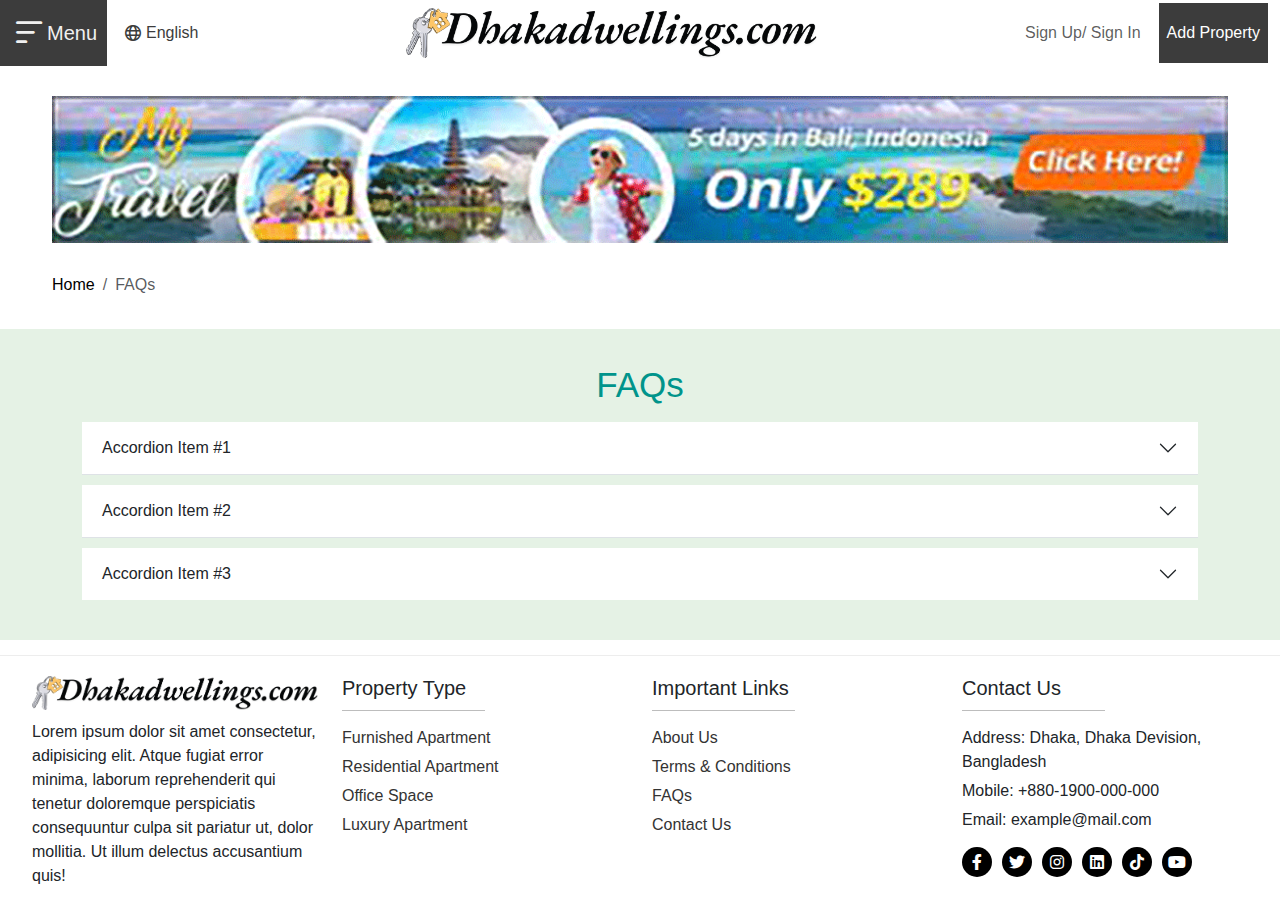
<file: faqs.html>
<!doctype html>
<html lang="en">

<head>
    <meta charset="utf-8">
    <meta name="viewport" content="width=device-width, initial-scale=1">
    <title>Appertment</title>
    <!-- bootstrap  -->
    <link rel="stylesheet" href="assets/bootstrap/css/bootstrap.min.css">
    <!-- fontawesome pro 6 -->
    <link rel="stylesheet" href="assets/fontawesome/css/all.min.css">
    <!-- animation -->
    <link rel="stylesheet" href="css/animate.css">
    <!-- Link Swiper's CSS -->
    <link rel="stylesheet" href="https://cdn.jsdelivr.net/npm/swiper@11/swiper-bundle.min.css" />
    <!-- default css  -->
    <link rel="stylesheet" href="css/styles.css">


</head>

<body>

    <!-- navbar part start here  -->
    <nav class="wow fadeIn navbar navbar-expand-lg">
        <div class="container-fluid py-0 ps-0" style="justify-content: space-between;">
            <div class="menu_part ps-3 d-none d-lg-block">
                <a class=" d-flex align-items-center" href="#" role="button" data-bs-toggle="dropdown"
                    aria-expanded="false">
                    <i class="fa-regular fa-bars-sort"></i>
                    <span>Menu</span>
                </a>
                <ul class="dropdown-menu ms-2 rounded-0">
                    <li><a class="dropdown-item" href="#">Action</a></li>
                    <li><a class="dropdown-item" href="#">Another action</a></li>
                </ul>
            </div>

            <!-- offcanvas button  -->
            <div class="menu_part d-lg-none">
                <a class=" d-flex align-items-center" data-bs-toggle="offcanvas" data-bs-target="#offcanvasScrolling"
                    aria-controls="offcanvasScrolling">
                    <i class="fa-regular fa-bars-sort"></i>
                </a>
            </div>

            <!-- Mobile Menu offcanvas  -->
            <div class="offcanvas offcanvas-start d-lg-none" data-bs-scroll="true" data-bs-backdrop="false"
                tabindex="-1" id="offcanvasScrolling" aria-labelledby="offcanvasScrollingLabel">
                <div class="offcanvas-header">
                    <h5 class="offcanvas-title px-3" id="offcanvasScrollingLabel"><img src="./images/logo.png" alt=""
                            class="img-fluid"></h5>

                    <button type="button" class="btn-close" data-bs-dismiss="offcanvas" aria-label="Close"></button>
                </div>

                <hr>
                <div class="offcanvas-body">
                    <ul class="navbar-nav ms-auto mb-2 mb-lg-0">
                        <li class="nav-item">
                            <a class="nav-link signbtn" href="#">Sign In</a>
                        </li>
                        <li class="nav-item">
                            <a class="nav-link signbtn" href="#">Sign up</a>
                        </li>
                        <li class="nav-item">
                            <a class="nav-link signbtn" href="#">Add Property</a>
                        </li>
                    </ul>
                    <hr>
                    <ul class="navbar-nav ms-auto mb-2 mb-lg-0">
                        <li class="nav-item">
                            <a class="nav-link signbtn" data-bs-toggle="collapse" href="#collapseExample" role="button"
                                aria-expanded="false" aria-controls="collapseExample">Language</a>
                            <div class="collapse" id="collapseExample">
                                <ul class="navbar-nav ms-auto mb-2 mb-lg-0">
                                    <li class="nav-item">
                                        <a class="nav-link " href="#">English</a>
                                    </li>
                                    <li class="nav-item">
                                        <a class="nav-link " href="#">Spanish</a>
                                    </li>
                                </ul>
                            </div>
                        </li>
                        <li class="nav-item">
                            <a class="nav-link signbtn" href="#">About Us</a>
                        </li>
                        <li class="nav-item">
                            <a class="nav-link signbtn" href="#">Contact Us</a>
                        </li>
                    </ul>
                </div>
            </div>
            <!-- End Mobile Menu  -->

            <ul class="navbar-nav d-lg-none m-auto mb-2 mb-lg-0 ">
                <li class="nav-item">
                    <a class="nav-link" href="index.html"><img src="./images/logo.png" alt="" class="img-fluid"></a>
                </li>
            </ul>

            <div class="collapse navbar-collapse" id="navbarSupportedContent">
                <ul class="navbar-nav nav_menu me-auto mb-2 mb-lg-0">
                    <li class="nav-item dropdown">
                        <a class="nav-link" href="#" role="button" data-bs-toggle="dropdown" aria-expanded="false">
                            <div class="d-flex align-items-center">
                                <i class="fa-regular fa-globe"></i>
                                <span>English</span>
                            </div>
                        </a>
                        <ul class="dropdown-menu rounded-0">
                            <li><a class="dropdown-item" href="#">English</a></li>
                            <li><a class="dropdown-item" href="#">Spanish</a></li>
                        </ul>
                    </li>
                </ul>

                <ul class="navbar-nav d-none d-lg-block m-auto mb-2 mb-lg-0 ">
                    <li class="nav-item">
                        <a class="nav-link" href="index.html"><img src="/images/logo.png" alt="" class="img-fluid"></a>
                    </li>
                </ul>


                <ul class="navbar-nav ms-auto mb-2 mb-lg-0">
                    <li class="nav-item">
                        <a class="nav-link signbtn" href="#">Sign up/ Sign in</a>
                    </li>
                    <li class="nav-item">
                        <a class="nav-link btn btn-secondary" href="#">Add Property</a>
                    </li>
                </ul>

            </div>
        </div>
    </nav>
    <!-- navbar part end  here 3 -->

    <!-- ad section start here  -->
    <section class="ads_sec">
        <div class="container-fluid">
            <div class="row">
                <div class="col-md-12 m-auto">
                    <div class="ads_container">
                        <img src="./images/ads/ads-4.png" alt="" class="wow fadeIn img-fluid">
                    </div>
                </div>
            </div>
        </div>
    </section>
    <!-- ad section end here  -->

    <!-- page breadcams section star here  -->
    <section class="breadCams my-3">
        <div class="container-fluid">
            <div class="row">
                <div class="col-md-12">
                    <nav aria-label="breadcrumb">
                        <ol class="breadcrumb">
                            <li class="breadcrumb-item"><a href="index.html">Home</a></li>
                            <li class="breadcrumb-item active" aria-current="page">FAQs</li>
                        </ol>
                    </nav>
                </div>
            </div>
        </div>
    </section>
    <!-- page breadcams section end here  -->

    <section class="description faqs_">
        <div class="container-fluid">
            <div class="row">
                <div style="color:#00948b ;font-size:35px; margin:auto; padding-bottom:10px"
                    class="text-center font-weight-600 ">FAQs</div>
                <div class="col-lg-12 col-md-12 col-sm-12 col-12">
                    <div class="container container-xxl faq_padd">
                        <div class="accordion accordion-flush" id="accordionFlushExample">
                            <div class="accordion-item">
                              <h2 class="accordion-header">
                                <button class="accordion-button collapsed" type="button" data-bs-toggle="collapse" data-bs-target="#flush-collapseOne" aria-expanded="false" aria-controls="flush-collapseOne">
                                  Accordion Item #1
                                </button>
                              </h2>
                              <div id="flush-collapseOne" class="accordion-collapse collapse" data-bs-parent="#accordionFlushExample">
                                <div class="accordion-body">Placeholder content for this accordion, which is intended to demonstrate the <code>.accordion-flush</code> class. This is the first item's accordion body.</div>
                              </div>
                            </div>
                            <div class="accordion-item">
                              <h2 class="accordion-header">
                                <button class="accordion-button collapsed" type="button" data-bs-toggle="collapse" data-bs-target="#flush-collapseTwo" aria-expanded="false" aria-controls="flush-collapseTwo">
                                  Accordion Item #2
                                </button>
                              </h2>
                              <div id="flush-collapseTwo" class="accordion-collapse collapse" data-bs-parent="#accordionFlushExample">
                                <div class="accordion-body">Placeholder content for this accordion, which is intended to demonstrate the <code>.accordion-flush</code> class. This is the second item's accordion body. Let's imagine this being filled with some actual content.</div>
                              </div>
                            </div>
                            <div class="accordion-item">
                              <h2 class="accordion-header">
                                <button class="accordion-button collapsed" type="button" data-bs-toggle="collapse" data-bs-target="#flush-collapseThree" aria-expanded="false" aria-controls="flush-collapseThree">
                                  Accordion Item #3
                                </button>
                              </h2>
                              <div id="flush-collapseThree" class="accordion-collapse collapse" data-bs-parent="#accordionFlushExample">
                                <div class="accordion-body">Placeholder content for this accordion, which is intended to demonstrate the <code>.accordion-flush</code> class. This is the third item's accordion body. Nothing more exciting happening here in terms of content, but just filling up the space to make it look, at least at first glance, a bit more representative of how this would look in a real-world application.</div>
                              </div>
                            </div>
                          </div>
                    </div>
                </div>
            </div>
        </div>
    </section>


    <!-- footer section start here  -->
    <footer class="footer_sec">
        <div class="container-fluid">
            <div class="row">
                <div class="col-md-12">
                    <div class="footer_content">
                        <div class="row">
                            <div class="col-md-3">
                                <div class="footer_desc">
                                    <img src="./images/logo.png" alt="" class="wow fadeIn img-fluid footer_logo">
                                    <p class="wow fadeIn">Lorem ipsum dolor sit amet consectetur, adipisicing elit.
                                        Atque fugiat error minima, laborum reprehenderit qui tenetur doloremque
                                        perspiciatis consequuntur culpa sit pariatur ut, dolor mollitia. Ut illum
                                        delectus accusantium quis!</p>
                                </div>
                            </div>
                            <div class="col-md-3">
                                <div class="links_">
                                    <h6 class="wow fadeIn">Property Type</h6>
                                    <ul class="wow fadeIn">
                                        <li>
                                            <a href="#">Furnished Apartment</a>
                                        </li>
                                        <li>
                                            <a href="#">Residential Apartment</a>
                                        </li>
                                        <li>
                                            <a href="#">Office Space</a>
                                        </li>
                                        <li>
                                            <a href="#">Luxury Apartment</a>
                                        </li>
                                    </ul>
                                </div>
                            </div>
                            <div class="col-md-3">
                              <div class="links_">
                                <h6 class="wow fadeIn">Important Links</h6>
                                <ul class="wow fadeIn">
                                  <li>
                                    <a href="about-us.html">About Us</a>
                                  </li>
                                  <li>
                                    <a href="terms-condition.html">Terms & Conditions</a>
                                  </li>
                                  <li>
                                    <a href="faqs.html">FAQs</a>
                                  </li>
                                  <li>
                                    <a href="contact-us.html">Contact Us</a>
                                  </li>
                                </ul>
                              </div>
                            </div>
                            <div class="col-md-3">
                                <div class="links_">
                                    <h6 class="wow fadeIn">Contact Us</h6>
                                    <p class="wow fadeIn">Address: Dhaka, Dhaka Devision, Bangladesh</p>
                                    <p class="wow fadeIn">Mobile: +880-1900-000-000</p>
                                    <p class="wow fadeIn">Email: example@mail.com</p>

                                    <ul class="social_links">
                                        <li class="wow fadeIn">
                                            <a href="#"><i class="fa-brands fa-facebook-f"></i></a>
                                        </li>
                                        <li class="wow fadeIn">
                                            <a href="#"><i class="fa-brands fa-twitter"></i></a>
                                        </li>
                                        <li class="wow fadeIn">
                                            <a href="#"><i class="fa-brands fa-instagram"></i></a>
                                        </li>
                                        <li class="wow fadeIn">
                                            <a href="#"><i class="fa-brands fa-linkedin"></i></a>
                                        </li>
                                        <li class="wow fadeIn">
                                            <a href="#"><i class="fa-brands fa-tiktok"></i></a>
                                        </li>
                                        <li class="wow fadeIn">
                                            <a href="#"><i class="fa-brands fa-youtube"></i></a>
                                        </li>
                                    </ul>
                                </div>
                            </div>
                        </div>
                    </div>
                </div>
            </div>
        </div>
    </footer>
    <!-- footer section end here  -->


    <!-- phone modal  -->

    <div class="modal fade" id="phone_modal" tabindex="-1" aria-labelledby="phone_modalLabel" aria-hidden="true">
        <div class="modal-dialog modal-dialog-centered">
            <div class="modal-content rounded-0">
                <div class="modal-header align-items-start">

                    <div class="modla_item" style="background-color: #fff; padding: 0;">
                        <img src="./images/widget_advertise_your_rental_1407.png" alt="" class="img-fluid">
                        <div class="post_details">
                            <a href="property-details.html">
                                <h1>Billal Mohammad</h1>
                                <h2>Sheltech Properties</h2>
                            </a>
                        </div>
                    </div>
                    <button type="button" class="btn-close" data-bs-dismiss="modal" aria-label="Close"></button>
                </div>
                <div class="modal-body">
                    <div class="phone_content">
                        <h6>Don't forget to mention the property reference <strong>BMB-AMWAJ 4-2BR</strong> when you
                            call.</h6>
                        <a href="tel:+8801210000000" class="btn btn-primary d-block w-100">+8801210000000</a>
                    </div>
                </div>
            </div>
        </div>
    </div>

    <!-- email Modal -->
    <div class="modal fade" id="email_modal" tabindex="-1" aria-labelledby="email_modalLabel" aria-hidden="true">
        <div class="modal-dialog modal-dialog-centered">
            <div class="modal-content rounded-0">
                <div class="modal-header">
                    <h1 class="modal-title fs-5" id="email_modalLabel">Inquire about this ad</h1>
                    <button type="button" class="btn-close" data-bs-dismiss="modal" aria-label="Close"></button>
                </div>
                <div class="modal-body">
                    <div class="modla_item">
                        <img src="./images/widget_advertise_your_rental_1407.png" alt="" class="img-fluid">
                        <div class="post_details">
                            <a href="property-details.html">
                                <h1>2,00,000TK <span>Monthly</span></h1>
                                <h2>Apartment</h2>
                                <div class="details_feature">
                                    <ol>
                                        <li>
                                            <i class="fa-solid fa-bed"></i>
                                            <span>2 Beds</span>
                                        </li>
                                        <li>
                                            <i class="fa-solid fa-bath"></i>
                                            <span>2 Baths</span>
                                        </li>
                                        <li>
                                            <i class="fa-sharp fa-regular fa-building"></i>
                                            <span>8,000 sqft</span>
                                        </li>
                                    </ol>
                                </div>
                                <div class="details_location">
                                    <i class="fa-sharp fa-regular fa-location-dot"></i>
                                    <p>Dhaka, Dhaka Devision, Bangladesh</p>
                                </div>
                            </a>
                        </div>
                    </div>
                    <form action="" class="qurey_frm">
                        <div class="form-group   mb-3">
                            <textarea type="text" class="form-control" rows="6" cols="10" id="floatingInput"
                                placeholder="">Hello! I am interested in [Dhaka,Dhaka,Bangladesh]</textarea>
                        </div>
                        <div class="form-group mb-3">
                            <input type="text" class="form-control" id="floatingInput" placeholder="Name">
                        </div>
                        <div class="form-group mb-3">
                            <input type="number" class="form-control" id="floatingInput" placeholder="Phone">
                        </div>
                        <div class="form-group mb-3">
                            <input type="email" class="form-control" id="floatingInput" placeholder="Email">
                        </div>
                        <button class="btn btn-primary w-100" type="submit">Inquire Now</button>
                    </form>
                    <div class="privay_check">
                        <p>By clicking on 'inquire Now', I agree to the </p>
                        <p><a href="#">Terms & Conditins </a> and <a href="#">Privacy policy.</a></p>
                    </div>
                </div>
            </div>
        </div>
    </div>



    <script src="assets/bootstrap/js/bootstrap.bundle.min.js"></script>
    <script src="https://code.jquery.com/jquery-3.6.4.min.js"></script>

    <script src="/js/wow.min.js"></script>
    <!-- Swiper JS -->
    <script src="https://cdn.jsdelivr.net/npm/swiper@11/swiper-bundle.min.js"></script>

    <!-- Initialize Swiper -->
    <script>
        var swiper = new Swiper(".imageSlider", {
            cssMode: true,
            navigation: {
                nextEl: ".small_nxt",
                prevEl: ".small_prev",
            },
            pagination: {
                el: ".small_dot",
            },
            mousewheel: true,
            keyboard: true,
        });
    </script>
    <script>
        new WOW().init();
    </script>
    <script>
        $(document).ready(function () {
            $(".price_range .title_box").click(function () {
                $(this).siblings(".filter_input").toggleClass("d-block");
            });
        });
    </script>


</body>

</html>
</file>
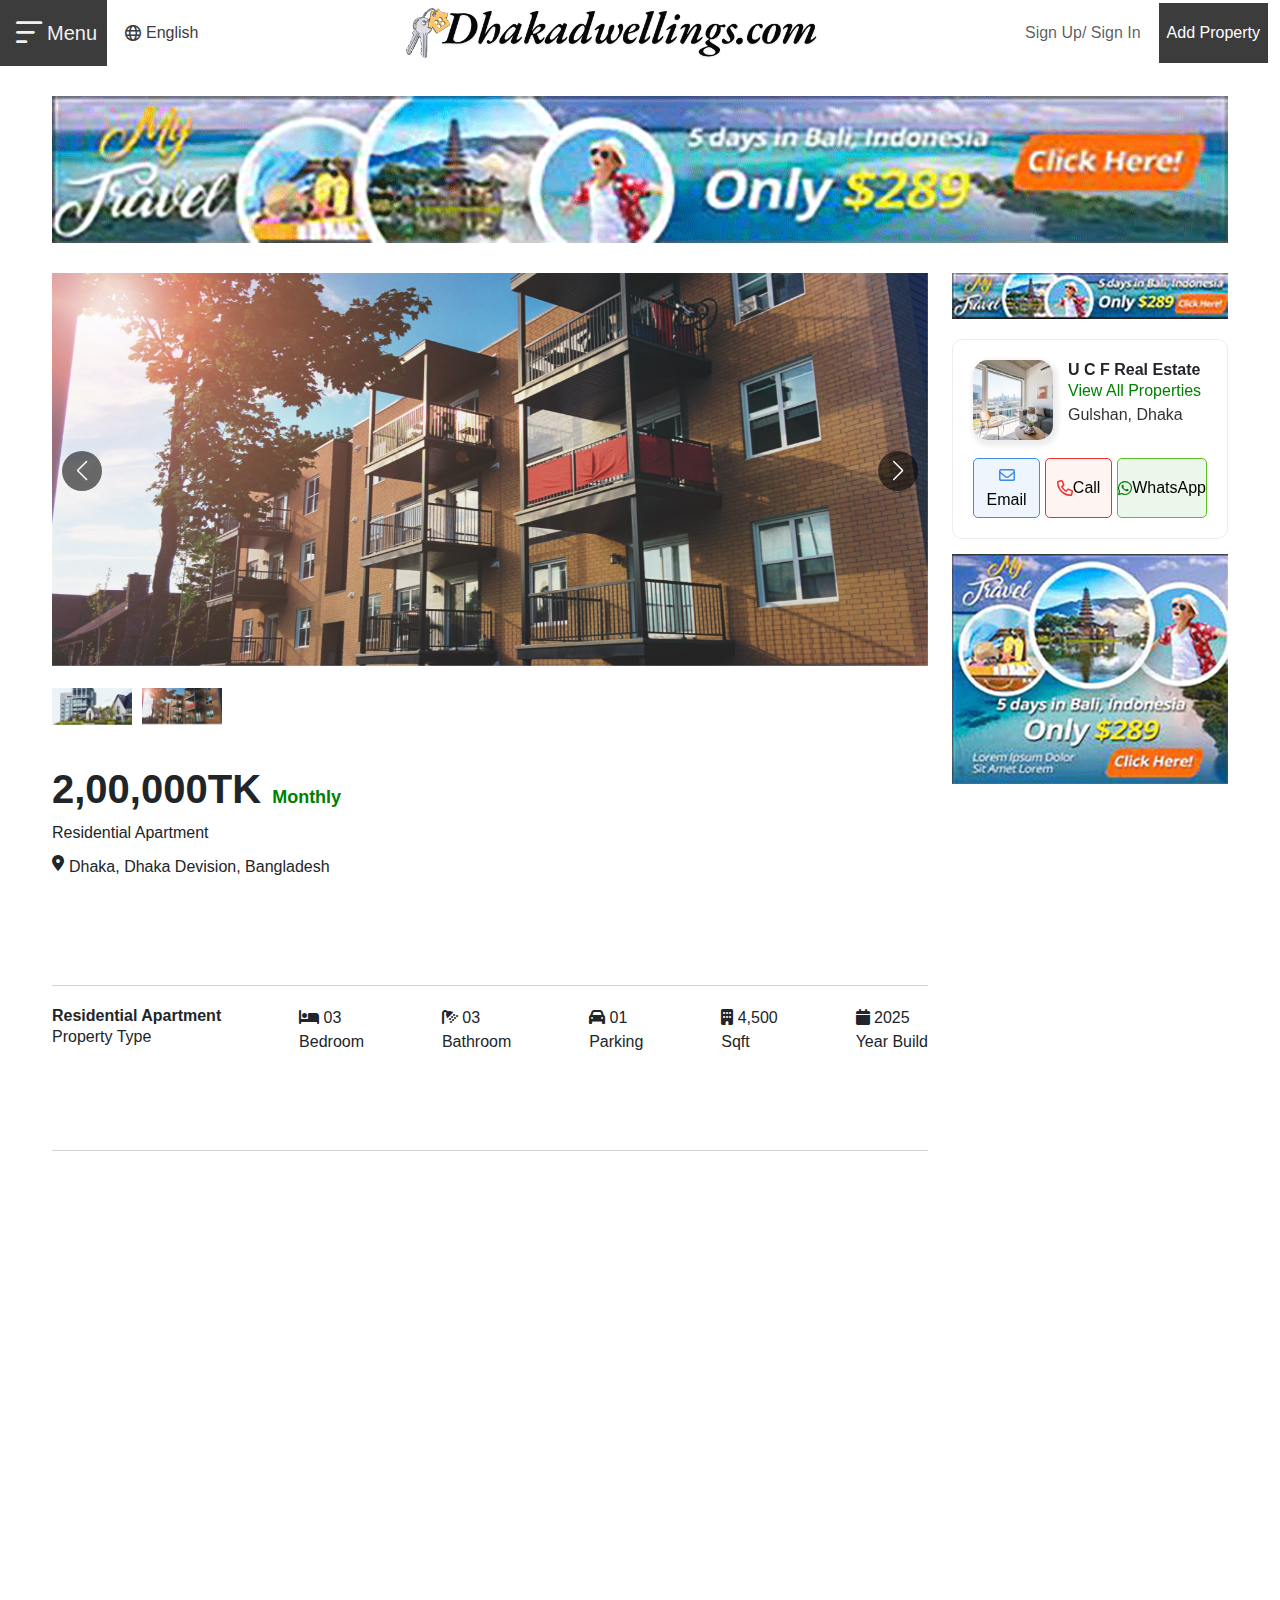
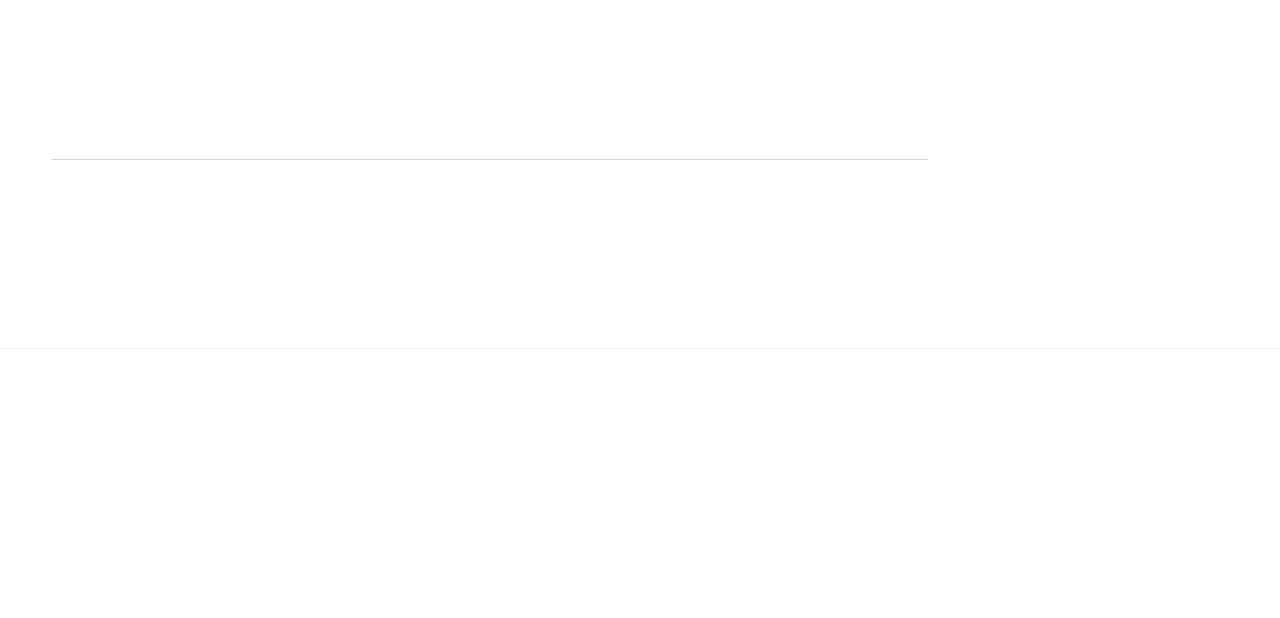
<file: property-details.html>
<!doctype html>
<html lang="en">

<head>
    <meta charset="utf-8">
    <meta name="viewport" content="width=device-width, initial-scale=1">
    <title>Appertment</title>
    <!-- bootstrap  -->
    <link rel="stylesheet" href="assets/bootstrap/css/bootstrap.min.css">
    <!-- fontawesome pro 6 -->
    <link rel="stylesheet" href="assets/fontawesome/css/all.min.css">
    <!-- animation -->
    <link rel="stylesheet" href="css/animate.css">
    <!-- Link Swiper's CSS -->
    <link rel="stylesheet" href="https://cdn.jsdelivr.net/npm/swiper@11/swiper-bundle.min.css" />
    <!-- default css  -->
    <link rel="stylesheet" href="css/styles.css">


</head>

<body>

    <!-- navbar part start here  -->
    <nav class="navbar navbar-expand-lg">
        <div class="container-fluid py-0 ps-0" style="justify-content: space-between;">
            <div class="menu_part ps-3 d-none d-lg-block">
                <a class=" d-flex align-items-center" href="#" role="button" data-bs-toggle="dropdown"
                    aria-expanded="false">
                    <i class="fa-regular fa-bars-sort"></i>
                    <span>Menu</span>
                </a>
                <ul class="dropdown-menu ms-2 rounded-0">
                    <li><a class="dropdown-item" href="#">Action</a></li>
                    <li><a class="dropdown-item" href="#">Another action</a></li>
                </ul>
            </div>

            <!-- offcanvas button  -->
            <div class="menu_part d-lg-none">
                <a class=" d-flex align-items-center" data-bs-toggle="offcanvas" data-bs-target="#offcanvasScrolling"
                    aria-controls="offcanvasScrolling">
                    <i class="fa-regular fa-bars-sort"></i>
                </a>
            </div>

            <!-- Mobile Menu offcanvas  -->
            <div class="offcanvas offcanvas-start d-lg-none" data-bs-scroll="true" data-bs-backdrop="false"
                tabindex="-1" id="offcanvasScrolling" aria-labelledby="offcanvasScrollingLabel">
                <div class="offcanvas-header">
                    <h5 class="offcanvas-title px-3" id="offcanvasScrollingLabel"><img src="./images/logo.png" alt=""
                            class="img-fluid"></h5>

                    <button type="button" class="btn-close" data-bs-dismiss="offcanvas" aria-label="Close"></button>
                </div>

                <hr>
                <div class="offcanvas-body">
                    <ul class="navbar-nav ms-auto mb-2 mb-lg-0">
                        <li class="nav-item">
                            <a class="nav-link signbtn" href="#">Sign In</a>
                        </li>
                        <li class="nav-item">
                            <a class="nav-link signbtn" href="#">Sign up</a>
                        </li>
                        <li class="nav-item">
                            <a class="nav-link signbtn" href="#">Add Property</a>
                        </li>
                    </ul>
                    <hr>
                    <ul class="navbar-nav ms-auto mb-2 mb-lg-0">
                        <li class="nav-item">
                            <a class="nav-link signbtn" data-bs-toggle="collapse" href="#collapseExample" role="button"
                                aria-expanded="false" aria-controls="collapseExample">Language</a>
                            <div class="collapse" id="collapseExample">
                                <ul class="navbar-nav ms-auto mb-2 mb-lg-0">
                                    <li class="nav-item">
                                        <a class="nav-link " href="#">English</a>
                                    </li>
                                    <li class="nav-item">
                                        <a class="nav-link " href="#">Spanish</a>
                                    </li>
                                </ul>
                            </div>
                        </li>
                        <li class="nav-item">
                            <a class="nav-link signbtn" href="#">About Us</a>
                        </li>
                        <li class="nav-item">
                            <a class="nav-link signbtn" href="#">Contact Us</a>
                        </li>
                    </ul>
                </div>
            </div>
            <!-- End Mobile Menu  -->

            <ul class="navbar-nav d-lg-none m-auto mb-2 mb-lg-0 ">
                <li class="nav-item">
                    <a class="nav-link" href="index.html"><img src="./images/logo.png" alt="" class="img-fluid"></a>
                </li>
            </ul>

            <div class="collapse navbar-collapse" id="navbarSupportedContent">
                <ul class="navbar-nav nav_menu me-auto mb-2 mb-lg-0">
                    <li class="nav-item dropdown">
                        <a class="nav-link" href="#" role="button" data-bs-toggle="dropdown" aria-expanded="false">
                            <div class="d-flex align-items-center">
                                <i class="fa-regular fa-globe"></i>
                                <span>English</span>
                            </div>
                        </a>
                        <ul class="dropdown-menu rounded-0">
                            <li><a class="dropdown-item" href="#">English</a></li>
                            <li><a class="dropdown-item" href="#">Spanish</a></li>
                        </ul>
                    </li>
                </ul>

                <ul class="navbar-nav d-none d-lg-block m-auto mb-2 mb-lg-0 ">
                    <li class="nav-item">
                        <a class="nav-link" href="index.html"><img src="/images/logo.png" alt="" class="img-fluid"></a>
                    </li>
                </ul>


                <ul class="navbar-nav ms-auto mb-2 mb-lg-0">
                    <li class="nav-item">
                        <a class="nav-link signbtn" href="#">Sign up/ Sign in</a>
                    </li>
                    <li class="nav-item">
                        <a class="nav-link btn btn-secondary" href="#">Add Property</a>
                    </li>
                </ul>

            </div>
        </div>
    </nav>
    <!-- navbar part end  here 3 -->

    <!-- ad section start here  -->
    <section class="ads_sec">
        <div class="container-fluid">
            <div class="row">
                <div class="col-md-12 m-auto">
                    <div class="ads_container">
                        <a href="#"><img src="./images/ads/ads-4.png" alt="" class="wow fadeIn img-fluid"></a>
                    </div>
                </div>
            </div>
        </div>
    </section>
    <!-- ad section end here  -->

    <!-- image slider section start here  -->
    <section class="pro_details">
        <div class="container-fluid">
            <div class="row">
                <div class="col-lg-9">
                    <!-- pro slider secion -->
                    <div class="property_slider">

                        <div style="--swiper-navigation-color: #fff; --swiper-pagination-color: #fff"
                            class="wow fadeIn swiper details_slider2">
                            <div class="swiper-wrapper">
                                <div class="swiper-slide">
                                    <img src="./images/widget_advertise_your_rental_1407.png" />
                                </div>
                                <div class="swiper-slide">
                                    <img src="./images/widget_discover_home_ownership_1407.jpg" />
                                </div>
                            </div>
                            <div class="swiper-button-next slider-next"></div>
                            <div class="swiper-button-prev slider-prev"></div>
                        </div>


                        <div thumbsSlider="" class="swiper details_slider">
                            <div class="wow fadeIn swiper-wrapper">
                                <div class="swiper-slide">
                                    <img src="./images/widget_advertise_your_rental_1407.png" />
                                </div>
                                <div class="swiper-slide">
                                    <img src="./images/widget_discover_home_ownership_1407.jpg" />
                                </div>
                            </div>
                        </div>
                    </div>

                    <!-- details section start here  -->
                    <div class="details_sections_title">
                        <h1 class="wow fadeIn">2,00,000TK <span>Monthly</span></h1>
                        <p class="wow fadeIn">Residential Apartment</p>

                        <div class="details_location">
                            <i class="fa-sharp fa-regular fa-location-dot"></i>
                            <p class="wow fadeIn">Dhaka, Dhaka Devision, Bangladesh</p>
                        </div>
                    </div>
                    <!-- overview  -->
                    <div class="details_card card">
                        <div class="card-header">
                            <h1 class="wow fadeIn">Overview</h1>
                            <h6 class="wow fadeIn">Property ID: RT7890743234029</h6>
                        </div>
                        <div class="card-body">
                            <div class="details_container_sec">
                                <div>
                                    <h6>Residential Apartment</h6>
                                    <p>Property Type</p>
                                </div>
                                <div>
                                    <p><i class="fa-solid fa-bed"></i> 03</p>
                                    <p>Bedroom</p>
                                </div>
                                <div>
                                    <p><i class="fa-solid fa-shower"></i> 03</p>
                                    <p>Bathroom</p>
                                </div>
                                <div>
                                    <p><i class="fa-solid fa-car"></i> 01</p>
                                    <p>Parking</p>
                                </div>
                                <div>
                                    <p><i class="fa-solid fa-building"></i> 4,500</p>
                                    <p>Sqft</p>
                                </div>
                                <div>
                                    <p><i class="fa-solid fa-calendar"></i> 2025</p>
                                    <p>Year Build</p>
                                </div>
                            </div>
                        </div>
                    </div>
                    <!-- Description  -->
                    <div class="details_card card">
                        <div class="card-header">
                            <h1 class="wow fadeIn">Description</h1>
                        </div>
                        <div class="card-body">
                            <div class="description_sec">
                                <ul class="wow fadeIn">
                                    <li><strong>Property Size:</strong> 3905 Sq Ft</li>
                                    <li><strong>Bed:</strong> 03</li>
                                    <li><strong>Bath:</strong> 04</li>
                                    <li><strong>Num Of Balcony:</strong> 03</li>
                                    <li><strong>Parking:</strong> 02</li>
                                    <li><strong>Lift:</strong> 02</li>
                                    <li><strong>Floor:</strong> 2nd</li>
                                    <li><strong>Unit:</strong> 2B</li>
                                    <li><strong>Unit Per Floor:</strong> 01</li>
                                    <li><strong>Total Units:</strong> 10</li>
                                    <li><strong>Price:</strong> $330,000</li>
                                    <li><strong>Service Charge:</strong> $20,000</li>
                                    <li><strong>Year Built:</strong> 2024</li>
                                    <li><strong>Garage Size:</strong> 240 Sq Ft</li>
                                    <li><strong>Property Type:</strong> Luxury Apartment</li>
                                    <li><strong>Property Purpose:</strong> For Rent</li>
                                    <li><strong>Interior:</strong> Furnished</li>
                                    <li><strong>Building Registration Type:</strong> Residential</li>
                                    <li><strong>House Rules:</strong> Basic</li>
                                    <li><strong>Front Road Size:</strong> 24 Ft</li>
                                    <li><strong>Common Area:</strong> 250 Sq Ft</li>
                                    <li><strong>Nearby Landmark:</strong> Road: 68</li>
                                    <li><strong>Preferred Tenant:</strong> Foreigner</li>
                                    <li><strong>Gas:</strong> L.P.G</li>
                                    <li><strong>Servant Room:</strong> Yes</li>
                                    <li><strong>Servant Washroom:</strong> Yes</li>
                                    <li><strong>Apartment Facing:</strong> North</li>
                                    <li><strong>Property ID:</strong> RT 1001028</li>
                                </ul>
                            </div>
                        </div>

                    </div>
                    <!-- address  -->


                    <div class="details_card card">
                        <div class="card-header">
                            <h1 class="wow fadeIn">Address</h1>
                        </div>
                        <div class="card-body">
                            <div class="description_sec">
                                <ul class="wow fadeIn">
                                    <li><strong>Address:</strong> Road: 4, Banani</li>
                                    <li><strong>Area:</strong> Residential/Banani</li>
                                    <li><strong>City:</strong> Dhaka</li>
                                    <li><strong>Country:</strong> Bangladesh</li>
                                    <li><strong>Zipcode:</strong> 1213</li>
                                </ul>
                            </div>
                        </div>
                        <!-- details section end here  -->
                    </div>



                </div>
                <div class="col-lg-3">
                    <div class="sticky_sidebar">
                        <div class="ads_img">
                            <a href="#"><img src="./images/ads/ads(1).png" alt="" class="wow fadeIn img-fluid"></a>
                        </div>
                        <div class="qury_form">
                            <div class="agent_info">
                                <img src="./images/post-chicago-il-4br-3br.jpg" alt="" class="img-fluid">
                                <div class="wow fadeIn ag_details">
                                    <h1>U C F Real Estate </h1>
                                    <a href="#">View All Properties</a>
                                    <p>Gulshan, Dhaka</p>
                                </div>
                            </div>

                            <div class="qury_buttons">
                                <button type="submit" class="wow fadeIn btn_send btn_email" data-bs-toggle="modal"
                                    data-bs-target="#email_modal"><i class="fa-regular fa-envelope"></i>
                                    <span>Email</span></button>
                                <a href="#" class="wow fadeIn btn_phone" data-bs-toggle="modal"
                                    data-bs-target="#phone_modal">
                                    <i class="fa-regular fa-phone"></i>
                                    <span>Call</span>
                                </a>
                                <a href="https://wa.me/+8801760075076" class="wow fadeIn btn_whatsapp">
                                    <i class="fa-brands fa-whatsapp"></i>
                                    <span>WhatsApp</span>
                                </a>
                            </div>
                        </div>


                        <div class="ads_img">
                            <a href="#"><img src="./images/ads/ads(3).png" alt="" class="wow fadeIn img-fluid"></a>
                        </div>
                    </div>
                </div>
            </div>
    </section>
    <!-- image slider section end here  -->


    <!-- phone modal  -->

    <div class="modal fade" id="phone_modal" tabindex="-1" aria-labelledby="phone_modalLabel" aria-hidden="true">
        <div class="modal-dialog modal-dialog-centered">
            <div class="modal-content rounded-0">
                <div class="modal-header align-items-start">

                    <div class="modla_item" style="background-color: #fff; padding: 0;">
                        <img src="./images/widget_advertise_your_rental_1407.png" alt="" class="img-fluid">
                        <div class="post_details" bis_skin_checked="1">
                            <a href="property-details.html">
                                <h1>Billal Mohammad</h1>
                                <h2>Sheltech Properties</h2>
                            </a>
                        </div>
                    </div>
                    <button type="button" class="btn-close" data-bs-dismiss="modal" aria-label="Close"></button>
                </div>
                <div class="modal-body">
                    <div class="phone_content">
                        <h6>Don't forget to mention the property reference <strong>BMB-AMWAJ 4-2BR</strong> when you
                            call.</h6>
                        <a href="tel:+8801210000000" class="btn btn-primary d-block w-100">+8801210000000</a>
                    </div>
                </div>
            </div>
        </div>
    </div>

    <!-- email Modal -->
    <div class="modal fade" id="email_modal" tabindex="-1" aria-labelledby="email_modalLabel" aria-hidden="true">
        <div class="modal-dialog modal-dialog-centered">
            <div class="modal-content rounded-0">
                <div class="modal-header">
                    <h1 class="modal-title fs-5" id="email_modalLabel">Inquire about this ad</h1>
                    <button type="button" class="btn-close" data-bs-dismiss="modal" aria-label="Close"></button>
                </div>
                <div class="modal-body">
                    <div class="modla_item">
                        <img src="./images/widget_advertise_your_rental_1407.png" alt="" class="img-fluid">
                        <div class="post_details" bis_skin_checked="1">
                            <a href="property-details.html">
                                <h1>2,00,000TK <span>Monthly</span></h1>
                                <h2>Apartment</h2>
                                <div class="details_feature" bis_skin_checked="1">
                                    <ol>
                                        <li>
                                            <i class="fa-solid fa-bed"></i>
                                            <span>2 Beds</span>
                                        </li>
                                        <li>
                                            <i class="fa-solid fa-bath"></i>
                                            <span>2 Baths</span>
                                        </li>
                                        <li>
                                            <i class="fa-sharp fa-regular fa-building"></i>
                                            <span>8,000 sqft</span>
                                        </li>
                                    </ol>
                                </div>
                                <div class="details_location" bis_skin_checked="1">
                                    <i class="fa-sharp fa-regular fa-location-dot"></i>
                                    <p>Dhaka, Dhaka Devision, Bangladesh</p>
                                </div>
                            </a>
                        </div>
                    </div>
                    <form action="" class="qurey_frm">
                        <div class="form-group   mb-3">
                            <textarea type="text" class="form-control" rows="6" cols="10" id="floatingInput"
                                placeholder="">Hello! I am interested in [Dhaka,Dhaka,Bangladesh]</textarea>
                        </div>
                        <div class="form-group mb-3">
                            <input type="text" class="form-control" id="floatingInput" placeholder="Name">
                        </div>
                        <div class="form-group mb-3">
                            <input type="number" class="form-control" id="floatingInput" placeholder="Phone">
                        </div>
                        <div class="form-group mb-3">
                            <input type="email" class="form-control" id="floatingInput" placeholder="Email">
                        </div>
                        <button class="btn btn-primary w-100" type="submit">Inquire Now</button>
                    </form>
                    <div class="privay_check">
                        <p>By clicking on 'inquire Now', I agree to the </p>
                        <p><a href="#">Terms & Conditins </a> and <a href="#">Privacy policy.</a></p>
                    </div>
                </div>
            </div>
        </div>
    </div>


    <!-- footer section start here  -->
    <footer class="footer_sec">
        <div class="container-fluid">
            <div class="row">
                <div class="col-md-12">
                    <div class="footer_content">
                        <div class="row">
                            <div class="col-md-3">
                                <div class="footer_desc">
                                    <img src="./images/logo.png" alt="" class="wow fadeIn img-fluid footer_logo">
                                    <p class="wow fadeIn">Lorem ipsum dolor sit amet consectetur, adipisicing elit.
                                        Atque fugiat error minima, laborum reprehenderit qui tenetur doloremque
                                        perspiciatis consequuntur culpa sit pariatur ut, dolor mollitia. Ut illum
                                        delectus accusantium quis!</p>
                                </div>
                            </div>
                            <div class="col-md-3">
                                <div class="links_">
                                    <h6 class="wow fadeIn">Property Type</h6>
                                    <ul class="wow fadeIn">
                                        <li>
                                            <a href="#">Furnished Apartment</a>
                                        </li>
                                        <li>
                                            <a href="#">Residential Apartment</a>
                                        </li>
                                        <li>
                                            <a href="#">Office Space</a>
                                        </li>
                                        <li>
                                            <a href="#">Luxury Apartment</a>
                                        </li>
                                    </ul>
                                </div>
                            </div>
                            <div class="col-md-3">
                              <div class="links_">
                                <h6 class="wow fadeIn">Important Links</h6>
                                <ul class="wow fadeIn">
                                  <li>
                                    <a href="about-us.html">About Us</a>
                                  </li>
                                  <li>
                                    <a href="terms-condition.html">Terms & Conditions</a>
                                  </li>
                                  <li>
                                    <a href="faqs.html">FAQs</a>
                                  </li>
                                  <li>
                                    <a href="contact-us.html">Contact Us</a>
                                  </li>
                                </ul>
                              </div>
                            </div>
                            <div class="col-md-3">
                                <div class="links_">
                                    <h6 class="wow fadeIn">Contact Us</h6>
                                    <p class="wow fadeIn">Address: Dhaka, Dhaka Devision, Bangladesh</p>
                                    <p class="wow fadeIn">Mobile: +880-1900-000-000</p>
                                    <p class="wow fadeIn">Email: example@mail.com</p>

                                    <ul class="social_links">
                                        <li class="wow fadeIn">
                                            <a href="#"><i class="fa-brands fa-facebook-f"></i></a>
                                        </li>
                                        <li class="wow fadeIn">
                                            <a href="#"><i class="fa-brands fa-twitter"></i></a>
                                        </li>
                                        <li class="wow fadeIn">
                                            <a href="#"><i class="fa-brands fa-instagram"></i></a>
                                        </li>
                                        <li class="wow fadeIn">
                                            <a href="#"><i class="fa-brands fa-linkedin"></i></a>
                                        </li>
                                        <li class="wow fadeIn">
                                            <a href="#"><i class="fa-brands fa-tiktok"></i></a>
                                        </li>
                                        <li class="wow fadeIn">
                                            <a href="#"><i class="fa-brands fa-youtube"></i></a>
                                        </li>
                                    </ul>
                                </div>
                            </div>
                        </div>
                    </div>
                </div>
            </div>
        </div>
    </footer>
    <!-- footer section end here  -->


    <script src="assets/bootstrap/js/bootstrap.bundle.min.js"></script>
    <script src="https://code.jquery.com/jquery-3.6.4.min.js"></script>

    <script src="/js/wow.min.js"></script>
    <!-- Swiper JS -->
    <script src="https://cdn.jsdelivr.net/npm/swiper@11/swiper-bundle.min.js"></script>

    <!-- Initialize Swiper -->
    <script>
        var swiper = new Swiper(".details_slider", {
            loop: true,
            spaceBetween: 10,
            slidesPerView: 4,
            freeMode: true,
            watchSlidesProgress: true,
        });
        var swiper2 = new Swiper(".details_slider2", {
            loop: true,
            spaceBetween: 10,
            navigation: {
                nextEl: ".slider-next",
                prevEl: ".slider-prev",
            },
            thumbs: {
                swiper: swiper,
            },
        });
    </script>
    <script>
        new WOW().init();
    </script>
    <script>
        $(document).ready(function () {
            $(".price_range .title_box").click(function () {
                $(this).siblings(".filter_input").toggleClass("d-block");
            });
        });
    </script>


</body>

</html>
</file>
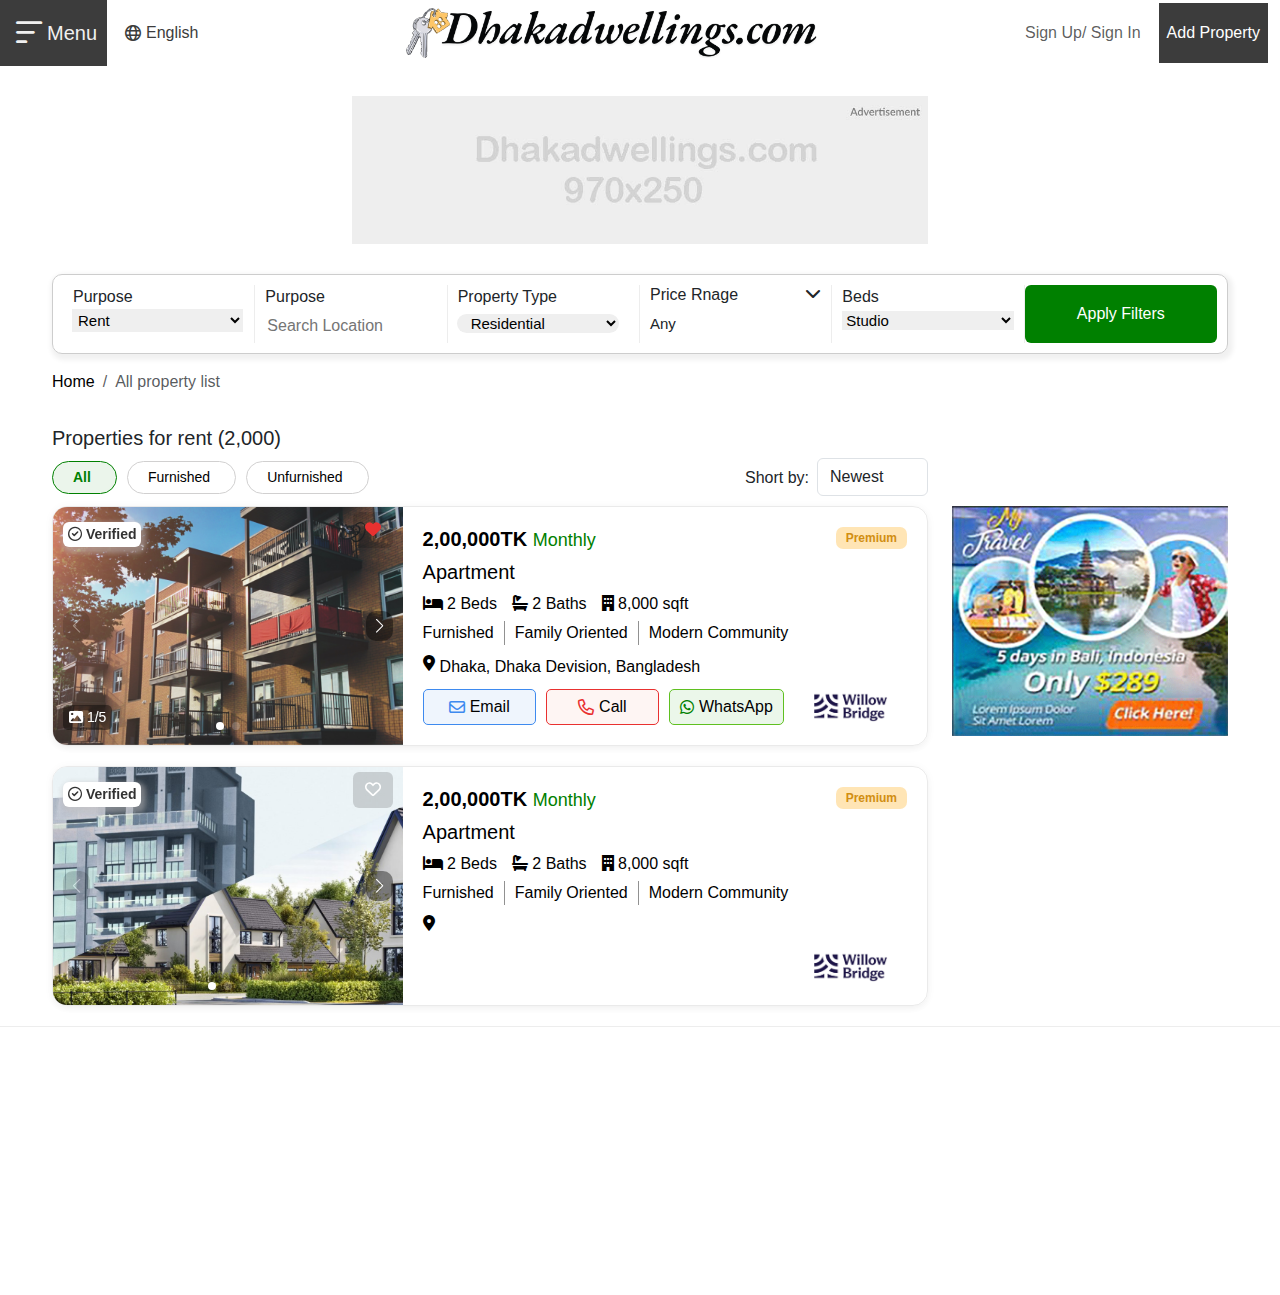
<file: property-list.html>
<!doctype html>
<html lang="en">

<head>
    <meta charset="utf-8">
    <meta name="viewport" content="width=device-width, initial-scale=1">
    <title>Appertment</title>
    <!-- bootstrap  -->
    <link rel="stylesheet" href="assets/bootstrap/css/bootstrap.min.css">
    <!-- fontawesome pro 6 -->
    <link rel="stylesheet" href="assets/fontawesome/css/all.min.css">
    <!-- animation -->
    <link rel="stylesheet" href="css/animate.css">
    <!-- Link Swiper's CSS -->
    <link rel="stylesheet" href="https://cdn.jsdelivr.net/npm/swiper@11/swiper-bundle.min.css" />
    <!-- default css  -->
    <link rel="stylesheet" href="css/styles.css">


</head>

<body>

    <!-- navbar part start here  -->
    <nav class="wow fadeIn navbar navbar-expand-lg">
        <div class="container-fluid py-0 ps-0" style="justify-content: space-between;">
            <div class="menu_part ps-3 d-none d-lg-block">
                <a class=" d-flex align-items-center" href="#" role="button" data-bs-toggle="dropdown"
                    aria-expanded="false">
                    <i class="fa-regular fa-bars-sort"></i>
                    <span>Menu</span>
                </a>
                <ul class="dropdown-menu ms-2 rounded-0">
                    <li><a class="dropdown-item" href="#">Action</a></li>
                    <li><a class="dropdown-item" href="#">Another action</a></li>
                </ul>
            </div>

            <!-- offcanvas button  -->
            <div class="menu_part d-lg-none">
                <a class=" d-flex align-items-center" data-bs-toggle="offcanvas" data-bs-target="#offcanvasScrolling"
                    aria-controls="offcanvasScrolling">
                    <i class="fa-regular fa-bars-sort"></i>
                </a>
            </div>

            <!-- Mobile Menu offcanvas  -->
            <div class="offcanvas offcanvas-start d-lg-none" data-bs-scroll="true" data-bs-backdrop="false"
                tabindex="-1" id="offcanvasScrolling" aria-labelledby="offcanvasScrollingLabel">
                <div class="offcanvas-header">
                    <h5 class="offcanvas-title px-3" id="offcanvasScrollingLabel"><img src="./images/logo.png" alt=""
                            class="img-fluid"></h5>

                    <button type="button" class="btn-close" data-bs-dismiss="offcanvas" aria-label="Close"></button>
                </div>

                <hr>
                <div class="offcanvas-body">
                    <ul class="navbar-nav ms-auto mb-2 mb-lg-0">
                        <li class="nav-item">
                            <a class="nav-link signbtn" href="#">Sign In</a>
                        </li>
                        <li class="nav-item">
                            <a class="nav-link signbtn" href="#">Sign up</a>
                        </li>
                        <li class="nav-item">
                            <a class="nav-link signbtn" href="#">Add Property</a>
                        </li>
                    </ul>
                    <hr>
                    <ul class="navbar-nav ms-auto mb-2 mb-lg-0">
                        <li class="nav-item">
                            <a class="nav-link signbtn" data-bs-toggle="collapse" href="#collapseExample" role="button"
                                aria-expanded="false" aria-controls="collapseExample">Language</a>
                            <div class="collapse" id="collapseExample">
                                <ul class="navbar-nav ms-auto mb-2 mb-lg-0">
                                    <li class="nav-item">
                                        <a class="nav-link " href="#">English</a>
                                    </li>
                                    <li class="nav-item">
                                        <a class="nav-link " href="#">Spanish</a>
                                    </li>
                                </ul>
                            </div>
                        </li>
                        <li class="nav-item">
                            <a class="nav-link signbtn" href="#">About Us</a>
                        </li>
                        <li class="nav-item">
                            <a class="nav-link signbtn" href="#">Contact Us</a>
                        </li>
                    </ul>
                </div>
            </div>
            <!-- End Mobile Menu  -->

            <ul class="navbar-nav d-lg-none m-auto mb-2 mb-lg-0 ">
                <li class="nav-item">
                    <a class="nav-link" href="index.html"><img src="./images/logo.png" alt="" class="img-fluid"></a>
                </li>
            </ul>

            <div class="collapse navbar-collapse" id="navbarSupportedContent">
                <ul class="navbar-nav nav_menu me-auto mb-2 mb-lg-0">
                    <li class="nav-item dropdown">
                        <a class="nav-link" href="#" role="button" data-bs-toggle="dropdown" aria-expanded="false">
                            <div class="d-flex align-items-center">
                                <i class="fa-regular fa-globe"></i>
                                <span>English</span>
                            </div>
                        </a>
                        <ul class="dropdown-menu rounded-0">
                            <li><a class="dropdown-item" href="#">English</a></li>
                            <li><a class="dropdown-item" href="#">Spanish</a></li>
                        </ul>
                    </li>
                </ul>

                <ul class="navbar-nav d-none d-lg-block m-auto mb-2 mb-lg-0 ">
                    <li class="nav-item">
                        <a class="nav-link" href="index.html"><img src="/images/logo.png" alt="" class="img-fluid"></a>
                    </li>
                </ul>


                <ul class="navbar-nav ms-auto mb-2 mb-lg-0">
                    <li class="nav-item">
                        <a class="nav-link signbtn" href="#">Sign up/ Sign in</a>
                    </li>
                    <li class="nav-item">
                        <a class="nav-link btn btn-secondary" href="#">Add Property</a>
                    </li>
                </ul>

            </div>
        </div>
    </nav>
    <!-- navbar part end  here 3 -->

    <!-- ad section start here  -->
    <section class="ads_sec">
        <div class="container-fluid">
            <div class="row">
                <div class="col-md-6 m-auto">
                    <div class="ads_container">
                        <img src="./images/web_leaderboard_970x250.jpg" alt="" class="wow fadeIn img-fluid">
                    </div>
                </div>
            </div>
        </div>
    </section>
    <!-- ad section end here  -->

    <!-- filter secion start here  -->
    <section class="post_filter">
        <div class="container-fluid">
            <div class="row">
                <div class="col-md-12">
                    <!-- filter for mobile  -->
                    <div class="mb_filter d-lg-none">
                        <div class="mb_search">
                            <i class="fa-solid fa-search"></i>
                            <input type="text" placeholder="Enter location" class="form-control search_input">
                        </div>
                        <div class="filters_buttons">
                            <button type="button" class="wow fadeIn btn_filter" data-bs-toggle="offcanvas"
                                data-bs-target="#rent" aria-controls="rent"><span>Rent</span><i
                                    class="fa-solid fa-chevron-down"></i></button>
                            <button type="button" class="wow fadeIn btn_filter" data-bs-toggle="offcanvas"
                                data-bs-target="#Type" aria-controls="rent"><span>All Residential</span><i
                                    class="fa-solid fa-chevron-down"></i></button>
                            <button type="button" class="wow fadeIn btn_filter" data-bs-toggle="offcanvas"
                                data-bs-target="#price" aria-controls="rent"><span>Price Range</span> <i
                                    class="fa-solid fa-chevron-down"></i></button>
                            <button type="button" class="wow fadeIn btn_filter" data-bs-toggle="offcanvas"
                                data-bs-target="#beds" aria-controls="rent"><span>Beds</span> <i
                                    class="fa-solid fa-chevron-down"></i></button>
                        </div>
                    </div>
                    <!-- Filter for mobile end  -->
                    <!-- filter for pc  -->
                    <div class="d-none d-lg-block">
                        <div class="filter_container pc_filter">
                            <!-- Purpose -->
                            <div class="porpuse">
                                <div class="c_dropdown">
                                    <div class="wow fadeIn input-group">
                                        <label for="">Purpose</label>
                                        <select name="Purpose" id="">
                                            <option value="rent">Rent</option>
                                            <option value="buy">Buy</option>
                                        </select>
                                    </div>
                                </div>
                            </div>
                            <!-- Purpose end-->

                            <!-- Location start here  -->
                            <div class="f_location">
                                <div class="wow fadeIn input-group">
                                    <label for="">Purpose</label>
                                    <input type="text" placeholder="Search Location">
                                    <ul class="location_list">
                                        <li><a href="#">Dhaka</a> </li>
                                        <li><a href="#">Gulshan</a> </li>
                                        <li><a href="#">Banani</a> </li>
                                        <li><a href="#">Mohakhali</a> </li>
                                        <li><a href="#">Badda</a> </li>
                                    </ul>
                                </div>
                            </div>
                            <!-- location end here  -->

                            <!-- Property type  -->
                            <div class="property_type">
                                <div class="wow fadeIn input-group">
                                    <label for="">Property Type</label>
                                    <select name="" id="">
                                        <option value="">Residential</option>
                                        <option value="">Commercial</option>
                                        <option value="">Office Space</option>
                                    </select>
                                </div>
                            </div>
                            <!-- Property type end  -->

                            <!-- price range start  -->
                            <div class="price_range">
                                <div class="wow fadeIn title_box">
                                    <div class="filter_title">
                                        <h6>Price Rnage</h6>
                                        <i class="fa-solid fa-chevron-down"></i>
                                    </div>
                                    <p>Any</p>
                                </div>
                                <div class="filter_input">
                                    <div class="filter_body">
                                        <div class="input-group me-1">
                                            <label for="">From</label>
                                            <input type="text" placeholder="0" class="form-control">
                                        </div>
                                        <div class="input-group ms-1">
                                            <label for="">Upto</label>
                                            <input type="text" placeholder="any" class="form-control">
                                        </div>
                                    </div>
                                    <div class="filter_footer">
                                        <button class="btn btn-default">Clear</button>
                                        <button class="btn btn-primary">Apply</button>
                                    </div>
                                </div>
                            </div>
                            <!-- price range end  -->

                            <!-- beds start  -->
                            <div class="wow fadeIn filter_beds">
                                <label for="">Beds</label>
                                <select name="" id="">
                                    <option value="">Studio</option>
                                    <option value="">1</option>
                                    <option value="">2</option>
                                    <option value="">3</option>
                                    <option value="">4</option>
                                    <option value="">5</option>
                                    <option value="">6</option>
                                    <option value="">7</option>
                                    <option value="">8</option>
                                </select>
                            </div>
                            <!-- beds end  -->

                            <!-- filters button  -->
                            <div class="wow fadeIn filters_btns">
                                <button class="btn btn-primary">Apply Filters</button>
                            </div>
                            <!-- filters buttons end  -->
                        </div>
                    </div>
                    <!-- filter for pc end  -->
                </div>
            </div>
        </div>
    </section>
    <!-- filter section end here  -->

    <!-- page breadcams section star here  -->
    <section class="breadCams my-3">
        <div class="container-fluid">
            <div class="row">
                <div class="col-md-12">
                    <nav aria-label="breadcrumb">
                        <ol class="breadcrumb">
                            <li class="breadcrumb-item"><a href="index.html">Home</a></li>
                            <li class="breadcrumb-item active" aria-current="page">All property list</li>
                        </ol>
                    </nav>
                </div>
            </div>
        </div>
    </section>
    <!-- page breadcams section end here  -->

    <!-- 2nd filter seciton start here  -->
    <section class="se_filter">
        <div class="container-fluid">
            <div class="row">
                <div class="col-md-9">
                    <h5 class="wow fadeIn">Properties for rent (2,000)</h5>
                    <div class="d-flex justify-content-between align-items-center">
                        <div class="mb_filter" style="max-width: 60%;">
                            <div class="filters_buttons">
                                <button type="button" class="wow fadeIn btn_filter active"><span>All</span></button>
                                <button type="button" class="wow fadeIn btn_filter"><span>Furnished</span></button>
                                <button type="button" class="wow fadeIn btn_filter"><span>Unfurnished</span></button>
                            </div>
                        </div>
                        <div class="d-md-flex justify-content-beteen align-items-center bg-white ps-2">
                            <h6 class="wow fadeIn m-0 me-2 d-none d-lg-block text-nowrap ps-2">Short by:</h6>
                            <select name="" id="" class="form-control" style="min-width: 80px;">
                                <option value="">Accending</option>
                                <option value="">Descending</option>
                                <option value="" selected>Newest</option>
                                <option value="">Oldest</option>
                            </select>
                        </div>
                    </div>
                </div>
            </div>
        </div>
    </section>
    <!-- 2nd filter seciton end here  -->

    <!-- Product list section start here  -->
    <section class="porduct_list">
        <div class="container-fluid">
            <div class="row">
                <div class="col-md-9">
                    <div class="post_list_container">
                        <!-- item 1 -->
                        <div class="post_box" class="details_link">

                            <div class="wow fadeIn swiper imageSlider">
                                <div class="swiper-wrapper">
                                    <div class="swiper-slide">
                                        <img src="./images/widget_advertise_your_rental_1407.png" alt=""
                                            class="img-fluid">
                                    </div>
                                    <div class="swiper-slide">
                                        <img src="./images/widget_advertise_your_rental_1407.png" alt=""
                                            class="img-fluid">
                                    </div>
                                </div>
                                <!-- ===============  -->
                                <span class="v_badge"><i class="fa-regular fa-check-circle"></i> Verified</span>
                                <button type="button" class="btn_fav btn btn-primary active"><i
                                        class="fa-solid fa-heart"></i></button>
                                <strong class="img_count"><i class="fa-solid fa-image"></i> 1/5</strong>
                                <!-- =============== -->


                                <div class="swiper-button-next small_nxt"></div>
                                <div class="swiper-button-prev small_prev"></div>
                                <div class="swiper-pagination small_dot"></div>
                            </div>
                            <div class="post_details">
                                <span class="wow fadeIn premium">Premium</span>
                                <a href="property-details.html">
                                    <h1 class="wow fadeIn">2,00,000TK <span>Monthly</span></h1>
                                    <h2 class="wow fadeIn">Apartment</h2>
                                    <div class="details_feature">
                                        <ol>
                                            <li class="wow fadeIn">
                                                <i class="fa-solid fa-bed"></i>
                                                <span>2 Beds</span>
                                            </li>
                                            <li class="wow fadeIn">
                                                <i class="fa-solid fa-bath"></i>
                                                <span>2 Baths</span>
                                            </li>
                                            <li class="wow fadeIn">
                                                <i class="fa-sharp fa-regular fa-building"></i>
                                                <span>8,000 sqft</span>
                                            </li>
                                        </ol>
                                        <ul>
                                            <li class="wow fadeIn">Furnished</li>
                                            <li class="wow fadeIn">Family Oriented</li>
                                            <li class="wow fadeIn">Modern Community</li>
                                        </ul>
                                    </div>
                                    <div class="wow fadeIn details_location">
                                        <i class="fa-sharp fa-regular fa-location-dot"></i>
                                        <p class="wow fadeIn">Dhaka, Dhaka Devision, Bangladesh</p>
                                    </div>
                                </a>
                                <div class="contact_buttons">
                                    <a href="#" class="wow fadeIn btn_email" data-bs-toggle="modal"
                                        data-bs-target="#email_modal">
                                        <i class="fa-regular fa-envelope"></i>
                                        <span>Email</span>
                                    </a>
                                    <a href="#" class="wow fadeIn btn_phone" data-bs-toggle="modal"
                                        data-bs-target="#phone_modal">
                                        <i class="fa-regular fa-phone"></i>
                                        <span>Call</span>
                                    </a>
                                    <a href="https//wa.me/+880000000000" class="wow fadeIn btn_whatsapp">
                                        <i class="fa-brands fa-whatsapp"></i>
                                        <span>WhatsApp</span>
                                    </a>
                                    <img src="./images/image(1).jpg" alt="" class="wow fadeIn img-fluid">
                                </div>
                            </div>
                        </div>
                        <!-- item 2 -->
                        <div class="post_box" class="details_link">
                            <div class="swiper imageSlider">
                                <div class="wow fadeIn swiper-wrapper">
                                    <div class="swiper-slide">
                                        <img src="./images/widget_discover_home_ownership_1407.jpg" alt=""
                                            class="img-fluid">
                                    </div>
                                    <div class="swiper-slide">
                                        <img src="./images/widget_lease_100_online_1407.png" alt="" class="img-fluid">
                                    </div>
                                    <div class="swiper-slide">
                                        <img src="./images/widget_advertise_your_rental_1407.png" alt=""
                                            class="img-fluid">
                                    </div>
                                </div>
                                <span class="wow fadeIn v_badge"><i class="fa-regular fa-check-circle"></i>
                                    Verified</span>
                                <button type="button" class="wow fadeIn btn_fav btn btn-primary"><i
                                        class="fa-regular fa-heart"></i></button>
                                <strong class="wow fadeIn img_count"><i class="fa-solid fa-image"></i> 1/5</strong>

                                <div class="swiper-button-next small_nxt"></div>
                                <div class="swiper-button-prev small_prev"></div>
                                <div class="swiper-pagination small_dot"></div>
                            </div>
                            <div class="post_details">
                                <span class="wow fadeIn premium">Premium</span>
                                <a href="property-details.html">
                                    <h1 class="wow fadeIn">2,00,000TK <span>Monthly</span></h1>
                                    <h2 class="wow fadeIn">Apartment</h2>
                                    <div class="details_feature">
                                        <ol>
                                            <li class="wow fadeIn">
                                                <i class="fa-solid fa-bed"></i>
                                                <span>2 Beds</span>
                                            </li>
                                            <li class="wow fadeIn">
                                                <i class="fa-solid fa-bath"></i>
                                                <span>2 Baths</span>
                                            </li>
                                            <li class="wow fadeIn">
                                                <i class="fa-sharp fa-regular fa-building"></i>
                                                <span>8,000 sqft</span>
                                            </li>
                                        </ol>
                                        <ul>
                                            <li class="wow fadeIn">Furnished</li>
                                            <li class="wow fadeIn">Family Oriented</li>
                                            <li class="wow fadeIn">Modern Community</li>
                                        </ul>
                                    </div>
                                    <div class="details_location">
                                        <i class="fa-sharp fa-regular fa-location-dot"></i>
                                        <p class="wow fadeIn">Dhaka, Dhaka Devision, Bangladesh</p>
                                    </div>
                                </a>
                                <div class="contact_buttons">
                                    <a href="#" class="wow fadeIn btn_email" data-bs-toggle="modal"
                                        data-bs-target="#email_modal">
                                        <i class="fa-regular fa-envelope"></i>
                                        <span>Email</span>
                                    </a>
                                    <a href="#" class="wow fadeIn btn_phone" data-bs-toggle="modal"
                                        data-bs-target="#phone_modal">
                                        <i class="fa-regular fa-phone"></i>
                                        <span>Call</span>
                                    </a>
                                    <a href="https//wa.me/+880000000000" class="wow fadeIn btn_whatsapp">
                                        <i class="fa-brands fa-whatsapp"></i>
                                        <span>WhatsApp</span>
                                    </a>
                                    <img src="./images/image(1).jpg" alt="" class="img-fluid">
                                </div>
                            </div>
                        </div>


                    </div>
                </div>
                <div class="col-lg-3">
                    <div class="sticky_sidebar">
                        <div class="ads_img">
                            <a href="#"><img src="./images/ads/ads(3).png" alt="" class="wow fadeIn img-fluid"></a>
                        </div>
                    </div>
                </div>
            </div>
        </div>
    </section>
    <!-- product list section end here  -->


    <!-- ========================= Offcanvas list ==========================  -->

    <!-- ----- Purpose -------- -->
    <div class="offcanvas offcanvas-bottom" tabindex="-1" id="rent" aria-labelledby="offcanvasBottomLabel">
        <div class="offcanvas-header">
            <h5 class="offcanvas-title" id="offcanvasBottomLabel">Purpose</h5>
            <button type="button" class="btn-close" data-bs-dismiss="offcanvas" aria-label="Close"></button>
        </div>
        <div class="offcanvas-body small">
            <div class="filter_body">
                <div class="input-group me-1">
                    <label for="" class="mb-2">Select your property purpose</label>
                    <select name="" id="" class="form-control rounded-2">
                        <option value="">Rent</option>
                        <option value="">Buy</option>
                    </select>
                </div>
            </div>
            <div class="filter_footer">
                <button class="btn btn-default">Clear</button>
                <button class="btn btn-primary">Apply</button>
            </div>
        </div>
    </div>
    <!-- ----- Property Type -------- -->
    <div class="offcanvas offcanvas-bottom" tabindex="-1" id="Type" aria-labelledby="offcanvasBottomLabel">
        <div class="offcanvas-header">
            <h5 class="offcanvas-title" id="offcanvasBottomLabel">Property Type</h5>
            <button type="button" class="btn-close" data-bs-dismiss="offcanvas" aria-label="Close"></button>
        </div>
        <div class="offcanvas-body small">
            <div class="filter_body">
                <div class="input-group me-1">
                    <label for="" class="mb-2">Select your property Property Type</label>
                    <select name="" id="" class="form-control rounded-2">
                        <option value="">Residential</option>
                        <option value="">Commercial</option>
                        <option value="">Office space</option>
                    </select>
                </div>
            </div>
            <div class="filter_footer">
                <button class="btn btn-default">Clear</button>
                <button class="btn btn-primary">Apply</button>
            </div>
        </div>
    </div>
    <!-- ----- Price Range -------- -->
    <div class="offcanvas offcanvas-bottom" tabindex="-1" id="price" aria-labelledby="offcanvasBottomLabel">
        <div class="offcanvas-header">
            <h5 class="offcanvas-title" id="offcanvasBottomLabel">Property Type</h5>
            <button type="button" class="btn-close" data-bs-dismiss="offcanvas" aria-label="Close"></button>
        </div>
        <div class="offcanvas-body small">
            <!-- <p>Select your desire price range.</p> -->
            <div class="filter_body">
                <div class="input-group me-1">
                    <label for="">From</label>
                    <input type="number" placeholder="0" class="form-control">
                </div>
                <div class="input-group ms-1">
                    <label for="">Upto</label>
                    <input type="number" placeholder="any" class="form-control">
                </div>
            </div>
            <div class="filter_footer">
                <button class="btn btn-default">Clear</button>
                <button class="btn btn-primary">Show</button>
            </div>
        </div>
    </div>
    <!-- ----- beds -------- -->
    <div class="offcanvas offcanvas-bottom" tabindex="-1" id="beds" aria-labelledby="offcanvasBottomLabel">
        <div class="offcanvas-header">
            <h5 class="offcanvas-title" id="offcanvasBottomLabel">Property Type</h5>
            <button type="button" class="btn-close" data-bs-dismiss="offcanvas" aria-label="Close"></button>
        </div>
        <div class="offcanvas-body small">
            <div class="filter_body">
                <div class="input-group me-1">
                    <label for="" class="mb-2">Select your desire number of beds</label>
                    <select name="" id="" class="form-control rounded-2">
                        <option value="">Studio</option>
                        <option value="">1</option>
                        <option value="">2 </option>
                        <option value="">3 </option>
                        <option value="">4 </option>
                        <option value="">5 </option>
                    </select>
                </div>
            </div>
            <div class="filter_footer">
                <button class="btn btn-default">Clear</button>
                <button class="btn btn-primary">Apply</button>
            </div>
        </div>
    </div>
    <!-- footer section start here  -->
    <footer class="footer_sec">
        <div class="container-fluid">
            <div class="row">
                <div class="col-md-12">
                    <div class="footer_content">
                        <div class="row">
                            <div class="col-md-3">
                                <div class="footer_desc">
                                    <img src="./images/logo.png" alt="" class="wow fadeIn img-fluid footer_logo">
                                    <p class="wow fadeIn">Lorem ipsum dolor sit amet consectetur, adipisicing elit.
                                        Atque fugiat error minima, laborum reprehenderit qui tenetur doloremque
                                        perspiciatis consequuntur culpa sit pariatur ut, dolor mollitia. Ut illum
                                        delectus accusantium quis!</p>
                                </div>
                            </div>
                            <div class="col-md-3">
                                <div class="links_">
                                    <h6 class="wow fadeIn">Property Type</h6>
                                    <ul class="wow fadeIn">
                                        <li>
                                            <a href="#">Furnished Apartment</a>
                                        </li>
                                        <li>
                                            <a href="#">Residential Apartment</a>
                                        </li>
                                        <li>
                                            <a href="#">Office Space</a>
                                        </li>
                                        <li>
                                            <a href="#">Luxury Apartment</a>
                                        </li>
                                    </ul>
                                </div>
                            </div>
                            <div class="col-md-3">
                              <div class="links_">
                                <h6 class="wow fadeIn">Important Links</h6>
                                <ul class="wow fadeIn">
                                  <li>
                                    <a href="about-us.html">About Us</a>
                                  </li>
                                  <li>
                                    <a href="terms-condition.html">Terms & Conditions</a>
                                  </li>
                                  <li>
                                    <a href="faqs.html">FAQs</a>
                                  </li>
                                  <li>
                                    <a href="contact-us.html">Contact Us</a>
                                  </li>
                                </ul>
                              </div>
                            </div>
                            <div class="col-md-3">
                                <div class="links_">
                                    <h6 class="wow fadeIn">Contact Us</h6>
                                    <p class="wow fadeIn">Address: Dhaka, Dhaka Devision, Bangladesh</p>
                                    <p class="wow fadeIn">Mobile: +880-1900-000-000</p>
                                    <p class="wow fadeIn">Email: example@mail.com</p>

                                    <ul class="social_links">
                                        <li class="wow fadeIn">
                                            <a href="#"><i class="fa-brands fa-facebook-f"></i></a>
                                        </li>
                                        <li class="wow fadeIn">
                                            <a href="#"><i class="fa-brands fa-twitter"></i></a>
                                        </li>
                                        <li class="wow fadeIn">
                                            <a href="#"><i class="fa-brands fa-instagram"></i></a>
                                        </li>
                                        <li class="wow fadeIn">
                                            <a href="#"><i class="fa-brands fa-linkedin"></i></a>
                                        </li>
                                        <li class="wow fadeIn">
                                            <a href="#"><i class="fa-brands fa-tiktok"></i></a>
                                        </li>
                                        <li class="wow fadeIn">
                                            <a href="#"><i class="fa-brands fa-youtube"></i></a>
                                        </li>
                                    </ul>
                                </div>
                            </div>
                        </div>
                    </div>
                </div>
            </div>
        </div>
    </footer>
    <!-- footer section end here  -->


    <!-- phone modal  -->

    <div class="modal fade" id="phone_modal" tabindex="-1" aria-labelledby="phone_modalLabel" aria-hidden="true">
        <div class="modal-dialog modal-dialog-centered">
            <div class="modal-content rounded-0">
                <div class="modal-header align-items-start">

                    <div class="modla_item" style="background-color: #fff; padding: 0;">
                        <img src="./images/widget_advertise_your_rental_1407.png" alt="" class="img-fluid">
                        <div class="post_details" bis_skin_checked="1">
                            <a href="property-details.html">
                                <h1>Billal Mohammad</h1>
                                <h2>Sheltech Properties</h2>
                            </a>
                        </div>
                    </div>
                    <button type="button" class="btn-close" data-bs-dismiss="modal" aria-label="Close"></button>
                </div>
                <div class="modal-body">
                    <div class="phone_content">
                        <h6>Don't forget to mention the property reference <strong>BMB-AMWAJ 4-2BR</strong> when you
                            call.</h6>
                        <a href="tel:+8801210000000" class="btn btn-primary d-block w-100">+8801210000000</a>
                    </div>
                </div>
            </div>
        </div>
    </div>

    <!-- email Modal -->
    <div class="modal fade" id="email_modal" tabindex="-1" aria-labelledby="email_modalLabel" aria-hidden="true">
        <div class="modal-dialog modal-dialog-centered">
            <div class="modal-content rounded-0">
                <div class="modal-header">
                    <h1 class="modal-title fs-5" id="email_modalLabel">Inquire about this ad</h1>
                    <button type="button" class="btn-close" data-bs-dismiss="modal" aria-label="Close"></button>
                </div>
                <div class="modal-body">
                    <div class="modla_item">
                        <img src="./images/widget_advertise_your_rental_1407.png" alt="" class="img-fluid">
                        <div class="post_details" bis_skin_checked="1">
                            <a href="property-details.html">
                                <h1>2,00,000TK <span>Monthly</span></h1>
                                <h2>Apartment</h2>
                                <div class="details_feature" bis_skin_checked="1">
                                    <ol>
                                        <li>
                                            <i class="fa-solid fa-bed"></i>
                                            <span>2 Beds</span>
                                        </li>
                                        <li>
                                            <i class="fa-solid fa-bath"></i>
                                            <span>2 Baths</span>
                                        </li>
                                        <li>
                                            <i class="fa-sharp fa-regular fa-building"></i>
                                            <span>8,000 sqft</span>
                                        </li>
                                    </ol>
                                </div>
                                <div class="details_location" bis_skin_checked="1">
                                    <i class="fa-sharp fa-regular fa-location-dot"></i>
                                    <p>Dhaka, Dhaka Devision, Bangladesh</p>
                                </div>
                            </a>
                        </div>
                    </div>
                    <form action="" class="qurey_frm">
                        <div class="form-group   mb-3">
                            <textarea type="text" class="form-control" rows="6" cols="10" id="floatingInput"
                                placeholder="">Hello! I am interested in [Dhaka,Dhaka,Bangladesh]</textarea>
                        </div>
                        <div class="form-group mb-3">
                            <input type="text" class="form-control" id="floatingInput" placeholder="Name">
                        </div>
                        <div class="form-group mb-3">
                            <input type="number" class="form-control" id="floatingInput" placeholder="Phone">
                        </div>
                        <div class="form-group mb-3">
                            <input type="email" class="form-control" id="floatingInput" placeholder="Email">
                        </div>
                        <button class="btn btn-primary w-100" type="submit">Inquire Now</button>
                    </form>
                    <div class="privay_check">
                        <p>By clicking on 'inquire Now', I agree to the </p>
                        <p><a href="#">Terms & Conditins </a> and <a href="#">Privacy policy.</a></p>
                    </div>
                </div>
            </div>
        </div>
    </div>



    <script src="assets/bootstrap/js/bootstrap.bundle.min.js"></script>
    <script src="https://code.jquery.com/jquery-3.6.4.min.js"></script>

    <script src="/js/wow.min.js"></script>
    <!-- Swiper JS -->
    <script src="https://cdn.jsdelivr.net/npm/swiper@11/swiper-bundle.min.js"></script>

    <!-- Initialize Swiper -->
    <script>
        var swiper = new Swiper(".imageSlider", {
            cssMode: true,
            navigation: {
                nextEl: ".small_nxt",
                prevEl: ".small_prev",
            },
            pagination: {
                el: ".small_dot",
            },
            mousewheel: true,
            keyboard: true,
        });
    </script>
    <script>
        new WOW().init();
    </script>
    <script>
        $(document).ready(function () {
            $(".price_range .title_box").click(function () {
                $(this).siblings(".filter_input").toggleClass("d-block");
            });
        });
    </script>


</body>

</html>
</file>
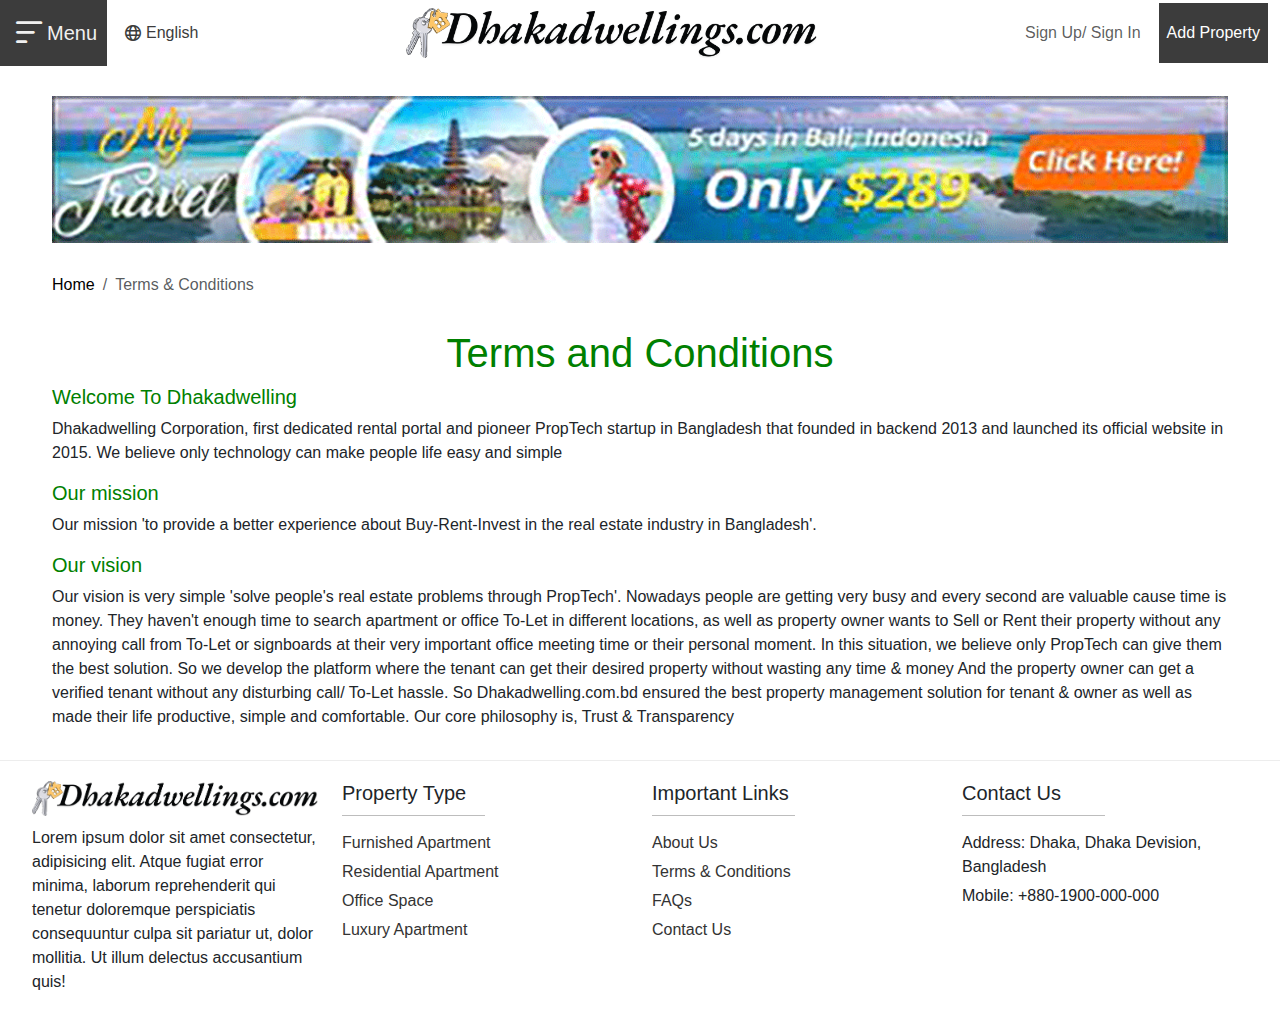
<file: terms-condition.html>
<!doctype html>
<html lang="en">

<head>
    <meta charset="utf-8">
    <meta name="viewport" content="width=device-width, initial-scale=1">
    <title>Appertment</title>
    <!-- bootstrap  -->
    <link rel="stylesheet" href="assets/bootstrap/css/bootstrap.min.css">
    <!-- fontawesome pro 6 -->
    <link rel="stylesheet" href="assets/fontawesome/css/all.min.css">
    <!-- animation -->
    <link rel="stylesheet" href="css/animate.css">
    <!-- Link Swiper's CSS -->
    <link rel="stylesheet" href="https://cdn.jsdelivr.net/npm/swiper@11/swiper-bundle.min.css" />
    <!-- default css  -->
    <link rel="stylesheet" href="css/styles.css">


</head>

<body>

    <!-- navbar part start here  -->
    <nav class="wow fadeIn navbar navbar-expand-lg">
        <div class="container-fluid py-0 ps-0" style="justify-content: space-between;">
            <div class="menu_part ps-3 d-none d-lg-block">
                <a class=" d-flex align-items-center" href="#" role="button" data-bs-toggle="dropdown"
                    aria-expanded="false">
                    <i class="fa-regular fa-bars-sort"></i>
                    <span>Menu</span>
                </a>
                <ul class="dropdown-menu ms-2 rounded-0">
                    <li><a class="dropdown-item" href="#">Action</a></li>
                    <li><a class="dropdown-item" href="#">Another action</a></li>
                </ul>
            </div>

            <!-- offcanvas button  -->
            <div class="menu_part d-lg-none">
                <a class=" d-flex align-items-center" data-bs-toggle="offcanvas" data-bs-target="#offcanvasScrolling"
                    aria-controls="offcanvasScrolling">
                    <i class="fa-regular fa-bars-sort"></i>
                </a>
            </div>

            <!-- Mobile Menu offcanvas  -->
            <div class="offcanvas offcanvas-start d-lg-none" data-bs-scroll="true" data-bs-backdrop="false"
                tabindex="-1" id="offcanvasScrolling" aria-labelledby="offcanvasScrollingLabel">
                <div class="offcanvas-header">
                    <h5 class="offcanvas-title px-3" id="offcanvasScrollingLabel"><img src="./images/logo.png" alt=""
                            class="img-fluid"></h5>

                    <button type="button" class="btn-close" data-bs-dismiss="offcanvas" aria-label="Close"></button>
                </div>

                <hr>
                <div class="offcanvas-body">
                    <ul class="navbar-nav ms-auto mb-2 mb-lg-0">
                        <li class="nav-item">
                            <a class="nav-link signbtn" href="#">Sign In</a>
                        </li>
                        <li class="nav-item">
                            <a class="nav-link signbtn" href="#">Sign up</a>
                        </li>
                        <li class="nav-item">
                            <a class="nav-link signbtn" href="#">Add Property</a>
                        </li>
                    </ul>
                    <hr>
                    <ul class="navbar-nav ms-auto mb-2 mb-lg-0">
                        <li class="nav-item">
                            <a class="nav-link signbtn" data-bs-toggle="collapse" href="#collapseExample" role="button"
                                aria-expanded="false" aria-controls="collapseExample">Language</a>
                            <div class="collapse" id="collapseExample">
                                <ul class="navbar-nav ms-auto mb-2 mb-lg-0">
                                    <li class="nav-item">
                                        <a class="nav-link " href="#">English</a>
                                    </li>
                                    <li class="nav-item">
                                        <a class="nav-link " href="#">Spanish</a>
                                    </li>
                                </ul>
                            </div>
                        </li>
                        <li class="nav-item">
                            <a class="nav-link signbtn" href="#">About Us</a>
                        </li>
                        <li class="nav-item">
                            <a class="nav-link signbtn" href="#">Contact Us</a>
                        </li>
                    </ul>
                </div>
            </div>
            <!-- End Mobile Menu  -->

            <ul class="navbar-nav d-lg-none m-auto mb-2 mb-lg-0 ">
                <li class="nav-item">
                    <a class="nav-link" href="index.html"><img src="./images/logo.png" alt="" class="img-fluid"></a>
                </li>
            </ul>

            <div class="collapse navbar-collapse" id="navbarSupportedContent">
                <ul class="navbar-nav nav_menu me-auto mb-2 mb-lg-0">
                    <li class="nav-item dropdown">
                        <a class="nav-link" href="#" role="button" data-bs-toggle="dropdown" aria-expanded="false">
                            <div class="d-flex align-items-center">
                                <i class="fa-regular fa-globe"></i>
                                <span>English</span>
                            </div>
                        </a>
                        <ul class="dropdown-menu rounded-0">
                            <li><a class="dropdown-item" href="#">English</a></li>
                            <li><a class="dropdown-item" href="#">Spanish</a></li>
                        </ul>
                    </li>
                </ul>

                <ul class="navbar-nav d-none d-lg-block m-auto mb-2 mb-lg-0 ">
                    <li class="nav-item">
                        <a class="nav-link" href="index.html"><img src="/images/logo.png" alt="" class="img-fluid"></a>
                    </li>
                </ul>


                <ul class="navbar-nav ms-auto mb-2 mb-lg-0">
                    <li class="nav-item">
                        <a class="nav-link signbtn" href="#">Sign up/ Sign in</a>
                    </li>
                    <li class="nav-item">
                        <a class="nav-link btn btn-secondary" href="#">Add Property</a>
                    </li>
                </ul>

            </div>
        </div>
    </nav>
    <!-- navbar part end  here 3 -->

    <!-- ad section start here  -->
    <section class="ads_sec">
        <div class="container-fluid">
            <div class="row">
                <div class="col-md-12 m-auto">
                    <div class="ads_container">
                        <img src="./images/ads/ads-4.png" alt="" class="wow fadeIn img-fluid">
                    </div>
                </div>
            </div>
        </div>
    </section>
    <!-- ad section end here  -->

    <!-- page breadcams section star here  -->
    <section class="breadCams my-3">
        <div class="container-fluid">
            <div class="row">
                <div class="col-md-12">
                    <nav aria-label="breadcrumb">
                        <ol class="breadcrumb">
                            <li class="breadcrumb-item"><a href="index.html">Home</a></li>
                            <li class="breadcrumb-item active" aria-current="page">Terms & Conditions</li>
                        </ol>
                    </nav>
                </div>
            </div>
        </div>
    </section>
    <!-- page breadcams section end here  -->

    <section class="description">
        <div class="container-fluid">
            <div class="row">
                <div class="col-md-12">
                    <h1 class="text-center">Terms and Conditions</h1>
                    <h5>Welcome To Dhakadwelling</h5>
                    <p>Dhakadwelling Corporation, first dedicated rental portal and pioneer PropTech startup in Bangladesh that
                        founded in backend 2013 and launched its official website in 2015. We believe only technology
                        can make people life easy and simple</p>
                    <h5>Our mission</h5>
                    <p>Our mission 'to provide a better experience about Buy-Rent-Invest in the real estate industry in
                        Bangladesh'.</p>
                    <h5>Our vision</h5>
                    <p>Our vision is very simple 'solve people's real estate problems through PropTech'. Nowadays people
                        are getting very busy and every second are valuable cause time is money. They haven't enough time to
                        search apartment or office To-Let in different locations, as well as property owner wants to Sell or
                        Rent their property without any annoying call from To-Let or signboards at their very important
                        office meeting time or their personal moment. In this situation, we believe only PropTech can give
                        them the best solution. So we develop the platform where the tenant can get their desired property
                        without wasting any time & money And the property owner can get a verified tenant without any
                        disturbing call/ To-Let hassle. So Dhakadwelling.com.bd ensured the best property management solution for
                        tenant & owner as well as made their life productive, simple and comfortable. Our core philosophy
                        is, Trust & Transparency</p>
                </div>
            </div>
        </div>
    </section>


    <!-- footer section start here  -->
    <footer class="footer_sec">
        <div class="container-fluid">
            <div class="row">
                <div class="col-md-12">
                    <div class="footer_content">
                        <div class="row">
                            <div class="col-md-3">
                                <div class="footer_desc">
                                    <img src="./images/logo.png" alt="" class="wow fadeIn img-fluid footer_logo">
                                    <p class="wow fadeIn">Lorem ipsum dolor sit amet consectetur, adipisicing elit.
                                        Atque fugiat error minima, laborum reprehenderit qui tenetur doloremque
                                        perspiciatis consequuntur culpa sit pariatur ut, dolor mollitia. Ut illum
                                        delectus accusantium quis!</p>
                                </div>
                            </div>
                            <div class="col-md-3">
                                <div class="links_">
                                    <h6 class="wow fadeIn">Property Type</h6>
                                    <ul class="wow fadeIn">
                                        <li>
                                            <a href="#">Furnished Apartment</a>
                                        </li>
                                        <li>
                                            <a href="#">Residential Apartment</a>
                                        </li>
                                        <li>
                                            <a href="#">Office Space</a>
                                        </li>
                                        <li>
                                            <a href="#">Luxury Apartment</a>
                                        </li>
                                    </ul>
                                </div>
                            </div>
                            <div class="col-md-3">
                              <div class="links_">
                                <h6 class="wow fadeIn">Important Links</h6>
                                <ul class="wow fadeIn">
                                  <li>
                                    <a href="about-us.html">About Us</a>
                                  </li>
                                  <li>
                                    <a href="terms-condition.html">Terms & Conditions</a>
                                  </li>
                                  <li>
                                    <a href="faqs.html">FAQs</a>
                                  </li>
                                  <li>
                                    <a href="contact-us.html">Contact Us</a>
                                  </li>
                                </ul>
                              </div>
                            </div>
                            <div class="col-md-3">
                                <div class="links_">
                                    <h6 class="wow fadeIn">Contact Us</h6>
                                    <p class="wow fadeIn">Address: Dhaka, Dhaka Devision, Bangladesh</p>
                                    <p class="wow fadeIn">Mobile: +880-1900-000-000</p>
                                    <p class="wow fadeIn">Email: example@mail.com</p>

                                    <ul class="social_links">
                                        <li class="wow fadeIn">
                                            <a href="#"><i class="fa-brands fa-facebook-f"></i></a>
                                        </li>
                                        <li class="wow fadeIn">
                                            <a href="#"><i class="fa-brands fa-twitter"></i></a>
                                        </li>
                                        <li class="wow fadeIn">
                                            <a href="#"><i class="fa-brands fa-instagram"></i></a>
                                        </li>
                                        <li class="wow fadeIn">
                                            <a href="#"><i class="fa-brands fa-linkedin"></i></a>
                                        </li>
                                        <li class="wow fadeIn">
                                            <a href="#"><i class="fa-brands fa-tiktok"></i></a>
                                        </li>
                                        <li class="wow fadeIn">
                                            <a href="#"><i class="fa-brands fa-youtube"></i></a>
                                        </li>
                                    </ul>
                                </div>
                            </div>
                        </div>
                    </div>
                </div>
            </div>
        </div>
    </footer>
    <!-- footer section end here  -->


    <!-- phone modal  -->

    <div class="modal fade" id="phone_modal" tabindex="-1" aria-labelledby="phone_modalLabel" aria-hidden="true">
        <div class="modal-dialog modal-dialog-centered">
            <div class="modal-content rounded-0">
                <div class="modal-header align-items-start">

                    <div class="modla_item" style="background-color: #fff; padding: 0;">
                        <img src="./images/widget_advertise_your_rental_1407.png" alt="" class="img-fluid">
                        <div class="post_details" bis_skin_checked="1">
                            <a href="property-details.html">
                                <h1>Billal Mohammad</h1>
                                <h2>Sheltech Properties</h2>
                            </a>
                        </div>
                    </div>
                    <button type="button" class="btn-close" data-bs-dismiss="modal" aria-label="Close"></button>
                </div>
                <div class="modal-body">
                    <div class="phone_content">
                        <h6>Don't forget to mention the property reference <strong>BMB-AMWAJ 4-2BR</strong> when you
                            call.</h6>
                        <a href="tel:+8801210000000" class="btn btn-primary d-block w-100">+8801210000000</a>
                    </div>
                </div>
            </div>
        </div>
    </div>

    <!-- email Modal -->
    <div class="modal fade" id="email_modal" tabindex="-1" aria-labelledby="email_modalLabel" aria-hidden="true">
        <div class="modal-dialog modal-dialog-centered">
            <div class="modal-content rounded-0">
                <div class="modal-header">
                    <h1 class="modal-title fs-5" id="email_modalLabel">Inquire about this ad</h1>
                    <button type="button" class="btn-close" data-bs-dismiss="modal" aria-label="Close"></button>
                </div>
                <div class="modal-body">
                    <div class="modla_item">
                        <img src="./images/widget_advertise_your_rental_1407.png" alt="" class="img-fluid">
                        <div class="post_details" bis_skin_checked="1">
                            <a href="property-details.html">
                                <h1>2,00,000TK <span>Monthly</span></h1>
                                <h2>Apartment</h2>
                                <div class="details_feature" bis_skin_checked="1">
                                    <ol>
                                        <li>
                                            <i class="fa-solid fa-bed"></i>
                                            <span>2 Beds</span>
                                        </li>
                                        <li>
                                            <i class="fa-solid fa-bath"></i>
                                            <span>2 Baths</span>
                                        </li>
                                        <li>
                                            <i class="fa-sharp fa-regular fa-building"></i>
                                            <span>8,000 sqft</span>
                                        </li>
                                    </ol>
                                </div>
                                <div class="details_location" bis_skin_checked="1">
                                    <i class="fa-sharp fa-regular fa-location-dot"></i>
                                    <p>Dhaka, Dhaka Devision, Bangladesh</p>
                                </div>
                            </a>
                        </div>
                    </div>
                    <form action="" class="qurey_frm">
                        <div class="form-group   mb-3">
                            <textarea type="text" class="form-control" rows="6" cols="10" id="floatingInput"
                                placeholder="">Hello! I am interested in [Dhaka,Dhaka,Bangladesh]</textarea>
                        </div>
                        <div class="form-group mb-3">
                            <input type="text" class="form-control" id="floatingInput" placeholder="Name">
                        </div>
                        <div class="form-group mb-3">
                            <input type="number" class="form-control" id="floatingInput" placeholder="Phone">
                        </div>
                        <div class="form-group mb-3">
                            <input type="email" class="form-control" id="floatingInput" placeholder="Email">
                        </div>
                        <button class="btn btn-primary w-100" type="submit">Inquire Now</button>
                    </form>
                    <div class="privay_check">
                        <p>By clicking on 'inquire Now', I agree to the </p>
                        <p><a href="#">Terms & Conditins </a> and <a href="#">Privacy policy.</a></p>
                    </div>
                </div>
            </div>
        </div>
    </div>



    <script src="assets/bootstrap/js/bootstrap.bundle.min.js"></script>
    <script src="https://code.jquery.com/jquery-3.6.4.min.js"></script>

    <script src="/js/wow.min.js"></script>
    <!-- Swiper JS -->
    <script src="https://cdn.jsdelivr.net/npm/swiper@11/swiper-bundle.min.js"></script>

    <!-- Initialize Swiper -->
    <script>
        var swiper = new Swiper(".imageSlider", {
            cssMode: true,
            navigation: {
                nextEl: ".small_nxt",
                prevEl: ".small_prev",
            },
            pagination: {
                el: ".small_dot",
            },
            mousewheel: true,
            keyboard: true,
        });
    </script>
    <script>
        new WOW().init();
    </script>
    <script>
        $(document).ready(function () {
            $(".price_range .title_box").click(function () {
                $(this).siblings(".filter_input").toggleClass("d-block");
            });
        });
    </script>


</body>

</html>
</file>
<file: css/styles.css>
* {
    margin: 0;
    padding: 0;
}

/* @import url('https://fonts.googleapis.com/css2?family=Open+Sans:ital,wght@0,300..800;1,300..800&family=Style+Script&family=Stylish&display=swap'); */
@import url('https://fonts.googleapis.com/css2?family=Open+Sans:ital,wght@0,300..800;1,300..800&family=Style+Script&family=Stylish&display=swap');

body {
    /* font-family: CosterBrown; */
    font-family: "Open Sans", sans-serif;
    font-weight: 400;
    font-style: normal;
}

/* @font-face {
    font-family: CosterBrown;
    src: url(../fonts/brown-webfont.ttf);
} */

:root {
    --main_color: #5fc020;
    --primary_color: #008000;
    --secondary_color: #3c3c3c;
    --white_color: #f0f0f0;
}

/* navbar part start here  */
.navbar {
    padding: 0;
    background: #fff;
}

.navbar-nav {
    align-items: center;
}

.navbar-nav .nav-item {}

.navbar-nav .nav-item:hover .nav-link {

    color: var(--main_color) !important;
}

.navbar-nav .nav-item:active {}

.nav-link i {
    margin-right: 5px;
}

.nav-link span {}

.navbar-nav .nav-item .nav-link {
    text-transform: capitalize;
}

.navbar-nav .nav-item .nav-link img {
    max-height: 50px;
}

.menu_part {
    margin-right: 10px;
    padding: 18px 10px;
}

.menu_part a {
    color: var(--secondary_color);
    text-decoration: none;
}

.menu_part a i {
    font-size: 30px;
    margin-right: 5px;
}

.menu_part a span {
    font-size: 20px;
}

.menu_part ul {}

.menu_part ul li {}

.navbar-toggler {}

.navbar-toggler span {}

.collapse {}

.nav_menu {}

.nav_menu .nav-item {
    color: blue;
}

.nav_menu .nav-item .nav-link {
    color: #3c3c3c;
}

.nav_menu .nav-item .dropdown-menu {}

.nav_menu .nav-item .dropdown-menu li {}

.signbtn {}

.signbtn:hover {}

.menu_part:hover {
    background-color: var(--secondary_color);
    transition: .4s all ease-in-out;
}

.menu_part:hover i,
.menu_part:hover span {
    color: var(--white_color);
}

/* navbar part end here  */

.btn.btn-secondary {
    background-color: var(--secondary_color);
    color: #fff;
    border-radius: 0;
    margin-left: 10px;
    padding: 18px 10px;
}

.btn.btn-secondary:hover {
    color: var(--white_color) !important;
    text-decoration: underline;
}


/* search section start here  */
.search_section {
    background-image: url(../images/1920.jpg);
    background-position: center;
    background-repeat: no-repeat;
    background-size: cover;
    min-height: 55vh;
    position: relative;
    z-index: 0;
}

.search_section::after {
    content: '';
    position: absolute;
    height: 100%;
    width: 100%;
    background-color: #1c1c1c7d;
    top: 0;
    left: 0;
    z-index: -1;
}

.search_content {

    text-align: center;

    padding: 20px;

    min-height: 55vh;

    display: flex;

    flex-direction: column;

    align-items: center;

    justify-content: center;
}

.search_content h1 {

    font-size: 60px;

    text-transform: capitalize;

    shape-rendering: geometricprecision;

    color: #fff;

    font-weight: 600;

    font-family: 'CostarBrownBold', sans-serif;

    font-size: 80px;

    line-height: 80px;

    color: #fff;

    text-align: center;

    margin-bottom: 1.5rem;
}

.search_content h4 {

    color: var(--white_color);

    font-weight: 400;

    font-family: "CostarBrownRegular", sans-serif;

    font-size: 38px;

    line-height: 38px;

    text-align: center;

    margin: 0;

    margin-bottom: 4.5rem;
}

.search_form {

    position: relative;

    max-width: 450px;

    margin: auto;

    border-radius: 40px;

    overflow: hidden;
}

.search_form input {

    height: 50px;

    border-radius: 40px;

    padding: 0px 22px;

    padding-right: 50px;
}

.search_form i {}

input:focus {
    box-shadow: none !important;
    outline: none !important;
}

.btn.btn-search {
    position: absolute;
    right: 0;
    top: 50%;
    transform: translateY(-50%);
    border: none;
    background: transparent;
    padding: 10px 25px;
    color: #1c1c1c;
    /* background: #fff; */
}

/* search section end here  */


/* ========= Post section start here ======== */
.post_section {
    padding: 40px;
}

.section_title {
    text-align: center;
    padding: 30px;
}

.sec_title {
    font-weight: 400;
    text-transform: capitalize;
    font-size: 3rem;
    line-height: 3rem;
    margin: 2.875rem 0 1.75rem 0;
    font-size: 3rem;
    line-height: 4rem;
    text-align: center;
    color: #333;
    margin-top: 0;
}

.post_container {
    display: grid;
    grid-template-columns: repeat(4, 4fr);
    gap: 20px;
}

.post_grid {
    border: 1px solid #c7c7c7;
    text-align: center;
    border-radius: 10px;
    overflow: hidden;
    transition: .4s all ease-in-out;
}

.post_grid a {
    text-decoration: none;
    color: #2b2a2a;
}

.post_grid img {
    height: 250px;
    object-fit: cover;
    width: 100%;
}

.post_grid h2 {
    font-size: 30px;
    margin-top: 20px;
    text-transform: capitalize;
}

.post_grid h5 {
    font-weight: 400;
    font-size: 16px;
    text-transform: capitalize;
}

.post_grid h6 {
    margin: 15px 0px;
    font-weight: 400;
    font-size: 18px;
    text-transform: capitalize;
}

.post_content {
    padding: 0px 25px;
    padding-bottom: 25px;
}

.post_grid:hover {
    -webkit-box-shadow: 0 .375rem 1rem .125rem rgba(0, 0, 0, .16);
    -moz-box-shadow: 0 .375rem 1rem .125rem rgba(0, 0, 0, .16);
    box-shadow: 0 .375rem 1rem .125rem rgba(0, 0, 0, .16);
}

.view_more_button {
    text-align: center;
    margin: 30px 0px;
}

.btn.btn-more {
    background: var(--primary_color);
    color: var(--white_color);
    border-radius: 5px;
    padding: 10px 20px;
    font-size: 18px;
    transition: .4s all ease-in-out;
}

.btn.btn-more:hover {
    /* background-color: var(--main_color); */
    box-shadow: 3px 5px 8px 2px #0000005e;
}

@media(max-width: 992px) {
    .post_content {
        padding: 1px 14px;
        padding-bottom: 15px;
    }

    .post_grid h2 {
        font-size: 16px;
        margin-top: 20px;
    }

    .post_grid h6 {
        margin: 15px 0px;
        font-weight: 400;
        font-size: 14px;
    }
}

@media(max-width: 768px) {
    .post_container {
        display: grid;
        grid-template-columns: repeat(2, 4fr);
        gap: 20px;
    }

    .post_section {
        padding: 10px;
    }
}

@media(max-width: 576px) {
    .post_container {
        display: grid;
        grid-template-columns: repeat(1, 4fr);
        gap: 20px;
    }
}

/* ========= post section end here ======= */

/* ========== renting section ----------- */
.rental_section {

    padding: 40px;
}

.section_title p {
    font-size: 18px;
    font-size: 18px;
    line-height: 2.625rem;
    margin: .75rem 0 3.25rem 0;
    color: #333;
    font-weight: 400;
    max-width: 90%;
    margin: auto;
    text-align: center;
}

.details_container {

    display: grid;

    grid-template-columns: repeat(2, 2fr);

    gap: 0;
}

.details_content {

    padding: 60px;

    background: #f4f4f4;

    display: flex;

    align-items: center;
}

.details_content h2 {

    text-transform: capitalize;

    font-size: 40px;

    font-size: 2.375rem;

    line-height: 2.375rem;
}

.details_content p {

    /* max-width: 75%; */

    margin-bottom: 20px;

    font-size: 18px;

    line-height: 2.3125rem;

    margin: 1.1875rem 0 1.8125rem 0;

    font-weight: 100;
}

.details_content a {

    text-decoration: none;

    font-size: 20px;

    font-weight: 400;
}

.details_image {}

.details_image img {

    width: 100%;

    height: 100%;

    object-fit: cover;
}

.details_content a {
    /* display: block; */
}

.details_content img {

    max-height: 50px;

    padding-right: 10px;

    min-width: 180px;
}


@media(max-width: 1600px) {
    .sec_title {
        font-size: 30px;
        line-height: normal;
        margin-bottom: 0px;
    }

    .sec_title p {
        font-size: 16px;
    }

    .details_content p {
        font-size: 16px;
        line-height: 1.5;
        margin: 0;
        margin-bottom: 10px;
    }

    .details_content h2 {
        font-size: 30px;
    }

    .search_content h1 {
        margin-bottom: 0;
        font-size: 60px;
    }

    .search_content h4 {
        margin-bottom: 15px;
        font-size: 25px;
    }

    .post_grid h2 {
        font-size: 22px;
    }

    .post_grid h6 {
        font-size: 15px;
        margin: 5px 0px;
    }

    .post_grid h5 {
        font-size: 15px;
    }
}

@media(max-width: 992px) {
    .post_grid img {
        height: 140px;
    }

    .post_grid h2 {
        font-size: 18px;
    }
}

@media(max-width: 768px) {

    .details_container {
        grid-template-columns: repeat(1, 2fr);
    }

    .details_container.flex_reverse {
        display: flex;
        flex-direction: column-reverse;
    }

    .rental_section {
        padding: 20px;
    }

    .details_content {
        padding: 40px;
        text-align: center;
    }

    .btn_fullwidth {
        /* margin-top: 20px; */
        background-color: var(--primary_color);
        display: block;
        color: #fff;
        padding: 10px 20px;
        text-align: center;
        border-radius: 10px;
        font-size: 16px !important;
    }

    .section_title {
        text-align: center;
        padding: 10px;
    }

    .section_title p {
        max-width: 100%;
    }
}

@media(max-width: 576px) {
    .sec_title {
        font-size: 25px;
        margin-bottom: 10px;
    }

    .section_title p {
        font-size: 14px;
        line-height: 1.5;
        margin: 10px 0px;
        max-width: 100%;
    }

    .details_content h2 {
        font-size: 22px;
        line-height: normal;
        margin-bottom: 10px;
    }

    .rental_section {
        padding: 0px;
    }

    .details_content {
        padding: 25px;
    }
}

/* ========== Renting end =========  */

/* ===== Property manage section start here == */

.property_manage {
    margin: 20px 0px;
    padding: 0px 40px;
}

.companies_container {

    display: grid;

    grid-template-columns: repeat(4, 4fr);
}

.companies_container a {

    border: 1px solid #bdbdbd;

    text-decoration: none;

    color: var(--bs-black);

    border-top: none;

    border-left: none;
}

.compay_box img {}

.compay_box {
    padding: 20px;
    border-top: none;
    border-left: none;
    height: 12rem;
    position: relative;
    transition: .4s all ease-in-out;
}

.compay_box img {

    /* max-height: 130px; */

    height: 100%;

    width: 100%;

    padding: 30px;

    text-align: center;

    margin: auto;

    display: flex;

    object-fit: contain;
}

.com_details {
    border: 1px solid #b5b3b3;
    padding: 20px;
    text-align: center;
    position: absolute;
    top: 0;
    left: 0;
    width: 100%;
    height: 100%;
    background: #fff;
    display: none;
    transition: .4s all ease-in-out;
}

.com_details h1 {

    font-size: 18px;
}

.com_details ul li {
    text-align: center;
    padding: 0px 10px;
    margin: 10px 3px;
}

.com_details ul li h2 {
    font-size: 18px;
}

.com_details ul li p {
    margin: 0;
    font-size: 14px;
}

.com_details ul li {
    border-right: 1px solid #898989;
}

.com_details ul li:nth-last-child() {
    border: none;
}


.com_details h3 {
    font-size: 18px;
}

.com_details ul {
    list-style: none;
    padding: 0;
    display: flex;
    align-items: center;
    justify-content: center;
}


.compay_box:hover .com_details {
    display: block;
    box-shadow: 2px 3px 5px 3px #ededed;
}

.companies_container a:nth-child(n + 5) {
    border-bottom: none;
}

.companies_container a:nth-child(4) {
    border-right: none;
}

.companies_container a:nth-child(8) {
    border-right: none;
}

@media(max-width: 992px) {
    .navbar-nav {
        align-items: center;
        text-align: start;
        align-items: start;
        padding: 0px 10px;
    }

    .companies_container {
        display: grid;
        grid-template-columns: repeat(2, 4fr);
    }

    .com_details h1,
    .com_details h2,
    .com_details h3 {
        font-size: 16px;
    }

    .companies_container a {
        border: 1px solid #000 !important;
        border-left: none !important;
        border-top: none !important;
    }

    .companies_container a:nth-child(n + 7) {
        border-bottom: none !important;
    }

    .companies_container a:nth-child(4) {
        border-right: none !important;
    }

    .companies_container a:nth-child(2) {
        border-right: none !important;
    }

    .companies_container a:nth-child(6) {
        border-right: none !important;
    }

    .companies_container a:nth-child(8) {
        border-right: none !important;
    }
}

@media(max-width: 768px) {
    .companies_container:hover .com_details {
        display: none !important;
    }

    .compay_box img {
        /* max-height: 130px; */
        height: 100%;
        width: 100%;
        padding: 10px;
    }

    .compay_box {
        padding: 10px;
        border-top: none;
        border-left: none;
        height: 6rem;
    }

    .navbar-nav .nav-item .nav-link img {
        max-height: 30px;
        width: 100%;
    }
}

@media(max-width: 576px) {
    .property_manage {
        padding: 0px 10px;
    }
}

/* === property manage sec end === */


/* ==== footer section start here  */
.footer_sec {
    padding: 20px;
    border-top: 1px solid #ededed;
}

.footer_content {
    /* padding: 20px; */
}

.footer_desc {}

.footer_desc .footer_logo {}

.footer_desc p {}

.links_ {}

.links_ h6 {
    font-size: 20px;
    border-bottom: 1px solid #bdbdbd;
    padding-bottom: 10px;
    margin-bottom: 15px;
    max-width: 50%;
}

.links_ ul {
    padding: 0;
    list-style: none;
    margin: 0;
}

.links_ ul li {
    margin-bottom: 5px;
}

.links_ ul li a {
    text-decoration: none;
    color: #333;
}

.links_ p {
    margin-bottom: 5px;
}

.social_links {
    display: flex;
    margin-top: 15px !important;
    width: 100%;
    flex-wrap: wrap;
}

.social_links li {}

.social_links a {}

.social_links a i {
    height: 30px;
    width: 30px;
    background: #000;
    display: flex;
    justify-content: center;
    align-items: center;
    color: #fff;
    border-radius: 50%;
    margin-right: 10px;
    flex-wrap: wrap;
    transition: .4s all ease-in-out;
}

.social_links a:hover i {
    transform: scale(1.1);
}

.footer_logo {
    margin-bottom: 10px;
}

@media(max-width: 576px) {
    .search_content h1 {
        font-size: 40px;
        line-height: 1.5;
    }

    .search_content h4 {
        font-size: 18px;
        line-height: 1;
    }
}

/* =============== ads section ===== */
.ads_sec {

    margin: 30px 0px;

    padding: 0px 40px;
}

.ads_container {}

.ads_container img {

    width: 100%;
}

.post_filter {
    position: sticky;
    top: 3px;
    background: #fff;
    z-index: 9;
    padding: 0px 40px;
}

.filter_container {

    display: flex;

    border: 1px solid #cdcdcd;

    padding: 10px;

    border-radius: 10px;

    display: grid;

    grid-template-columns: repeat(6, 6fr);

    box-shadow: 2px 3px 5px 3px #0000000f;
}

.porpuse {

    padding: 0px 10px;

    border-right: 1px solid #ededed;
}

.c_dropdown {}

.input-group {}

.porpuse .input-group label {}

.porpuse .input-group select {

    width: 100%;

    border-radius: 0;

    border: none;

    padding: 2px;

    font-size: 15px;
}

.f_location {

    padding: 0px 10px;

    border-right: 1px solid #ededed;
}

.f_location label {}

.f_location input {

    width: 100%;

    border: none;

    padding: 5px 3px;

    border-radius: 5px !important;
}

.f_location ul.location_list {

    list-style: none;

    padding: 0;

    border: 1px solid #cdcdcd;

    padding: 10px;

    width: 100%;

    margin-top: 3px;

    border-radius: 10px !important;

    box-shadow: 2px 3px 5px 3px #cdcdcd63;

    position: absolute;

    top: 100%;

    background: #fff;
    display: none;
}

.f_location ul.location_list li {

    width: 100%;

    padding: 2px;
}

.f_location ul.location_list li a {

    text-decoration: none;

    color: #333;
}

.property_type label {

    width: 100%;
}

.property_type select {

    width: 95% !important;

    border-radius: 10px !important;

    border: none;

    padding: 0px 10px;

    font-size: 15px;

    margin-top: 5px;

    outline: none !important;

    box-shadow: none !important;
}

.price_range {

    padding: 0px 10px;

    border-right: 1px solid #ededed;

    position: relative;

    min-width: 150px;

    z-index: 0;
}

.title_box p {

    margin: 0;

    font-size: 15px;
}

.filter_title {

    display: flex;

    justify-content: space-between;
}

.filter_title h6 {}

.filter_title i {}

.filter_input {

    border: 1px solid #d9d6d6;

    padding: 15px;

    border-radius: 10px;

    box-shadow: 2px 3px 5px 3px #ededed;

    position: absolute;

    background: #fff;

    display: none;

    z-index: 1000;
}

.filter_body {

    display: flex;

    align-items: center;

    padding: 10px 5px;

    border-bottom: 1px solid #adadad;
}

.filter_body label {

    display: block;

    width: 100%;
}

.filter_body input {
    border-radius: 5px !important;
}

.filter_footer {

    display: grid;

    grid-template-columns: repeat(2, 2fr);

    padding: 10px 0px;
}

.filter_footer .btn.btn-default {

    border: 1px solid;

    margin-right: 5px;
}

.filter_footer .btn.btn-primary {

    margin-left: 5px;

    background: var(--primary_color);

    border: none;

    color: #fff;
}

.filter_beds {

    padding: 0px 10px;

    border-right: 1px solid #ededed;
}

.filter_beds label {}

.filter_beds select {

    border: none;

    padding: 0;

    font-size: 15px;

    width: 100%;
}

.filters_btns {}

.filters_btns button {

    width: 100%;

    height: 100%;

    background: var(--primary_color);

    border: none;
}

.property_type {
    padding: 0px 10px;
    border-right: 1px solid #ededed;
}

@media(max-width: 768px) {
    .property_type label {
        width: 100%;
        font-size: 14px;
    }

    .filter_beds {
        font-size: 14px;
    }

    .porpuse {
        font-size: 14px;
    }
}

/* == mobiel filter == */
.mb_filter {
    margin: 0px;
    scrollbar-width: none;
}

.mb_search {

    position: relative;

    margin: 20px 0px;

    z-index: 0;
}

.mb_search i {

    position: absolute;

    left: 10px;

    top: 50%;

    transform: translateY(-50%);
}

.mb_search input {

    padding-left: 35px;

    border-radius: 5px;

    display: block;

    z-index: -1;
}

.filters_buttons {

    display: flex;

    flex-wrap: nowrap;

    width: 100%;

    overflow: auto;
}

.filters_buttons .btn_filter {
    width: 100%;
    border: none;
    margin-right: 10px;
    padding: 5px 20px;
    border-radius: 30px;
    font-size: 14px;
    display: flex;
    justify-content: space-between;
    align-items: center;
    background: #fff;
    border: 1px solid #d1d0d0;
    max-width: 150px;
}

.btn_filter span {
    margin-right: 5px;
    text-wrap-mode: nowrap;
}

.btn_filter i {
    font-size: 12px;
}

.mb_filter::-webkit-scrollbar {
    display: none;
}

.btn_filter.active {
    border: 1px solid var(--primary_color);
    color: var(--primary_color);
    background: #00800014;
    font-weight: 600;
}


/* ========= Post section start here ==== */
.porduct_list {
    padding: 0px 40px;
}

.post_list_container {}

.post_box {

    display: flex;

    border: 1px solid #cfcfcf6e;

    border-radius: 15px;

    overflow: hidden;

    box-shadow: rgba(0, 0, 0, 0.02) 0px 4px 8px -2px, rgba(0, 0, 0, 0.02) 0px 3px 8px, rgba(0, 0, 0, 0.04) 0px 1px 10px;

    margin-bottom: 20px;
}

.post_box a {

    display: block;

    width: 100%;

    /* max-width: 350px; */

    text-decoration: none;

    color: #000;
}

.post_box .post_imgs img {

    width: 100%;

    height: 100%;

    object-fit: cover;
}

.post_details {

    min-width: 60%;

    padding: 20px;

    position: relative;
}

.post_details h1 {

    font-size: 20px;

    font-weight: 600;
}

.post_details h2 {

    font-size: 20px;
}

.details_feature {}

.details_feature ol {

    list-style: none;

    padding: 0;

    display: flex;

    margin-bottom: 5px;
}

.details_feature ol li {

    margin-right: 15px;
}

.details_location {

    display: flex;

    margin: 10px 0px;
}

.details_location i {

    margin-right: 5px;
}

.details_location p {

    margin: 0;
}

.contact_buttons {

    display: grid;

    grid-template-columns: repeat(4, 4fr);

    gap: 10px;
}

.contact_buttons a {

    border: 1px solid #adadad;

    padding: 5px 10px;

    text-align: center;

    border-radius: 5px;

    display: flex;

    align-items: center;

    justify-content: center;
}

.details_feature ul {

    padding: 0;

    list-style: none;

    display: flex;

    margin-bottom: 5px;
}

.details_feature ul li {

    margin-right: 10px;

    padding-right: 10px;

    border-right: 1px solid #919191;
}

.details_feature ul li:last-child {
    border: none;
}

.contact_buttons a i {
    margin-right: 5px;
}

.contact_buttons a span {}

.btn_email {
    background: #eff5fd;
    border-color: #3e8aef !important;
    border-radius: 15;
}

.btn_email i {
    color: #3e8aef;
}

.btn_phone {
    background: #fef5f3;
    border-color: #e93130 !important;
}

.btn_phone i {
    color: #e93130;
}

.btn_whatsapp {
    background: #ebf7ea;
    border-color: var(--main_color) !important;
    display: flex;
}

.btn_whatsapp i {

    color: var(--primary_color);
}

.details_link {
    max-width: 30%;
}

.post_details h1 span {
    font-weight: 400;
    font-size: 18px;
    text-transform: capitalize;
    color: var(--primary_color);
}

@media(max-width: 768px) {
    .post_box {
        flex-direction: column;
    }

    .post_box a img {
        max-height: 250px;
    }

    .post_details h1 {
        font-size: 16px;
    }

    .post_details h2 {
        font-size: 16px;
    }

    .details_feature ol li {
        margin-right: 15px;
        font-size: 14px;
    }

    .details_feature ul li {
        font-size: 14px;
    }

    .details_location {
        font-size: 14px;
    }

    .filters_buttons .btn_filter {
        max-width: 130px;
        padding: 5px 10px;
    }
}

.small_nxt::after {
    background: #00000066;
    color: #fff;
    height: 30px;
    width: 30px;
    padding: 10px;
    font-size: 14px;
    border-radius: 10px;
    display: flex;
    justify-content: center;
    align-items: center;
}

.small_nxt {}

.small_prev {}

.small_prev::after {
    background: #00000066;
    color: #fff;
    height: 30px;
    width: 30px;
    padding: 10px;
    font-size: 14px;
    border-radius: 10px;
    display: flex;
    justify-content: center;
    align-items: center;
}

.small_dot {}

.small_dot::after {}

.small_dot span {
    background: #ffffff;
}

.small_dot span.swiper-pagination-bullet-active {}

.v_badge {
    position: absolute;
    top: 15px;
    left: 10px;
    z-index: 9;
    color: #333;
    background: #fff;
    padding: 2px 5px;
    border-radius: 6px;
    font-size: 14px;
    box-shadow: 2px 3px 5px 3px #c1bebe7d;
    font-weight: 600;
}

.btn_fav.btn.btn-primary {
    position: absolute;
    top: 5px;
    right: 10px;
    z-index: 9;
    background: transparent;
    border: none;
    font-size: 16px;
    background: #00000026;
}

.btn_fav.btn.btn-primary.active {
    color: #e83130;
}

.img_count {
    position: absolute;
    left: 10px;
    bottom: 15px;
    z-index: 9;
    color: #fff;
    font-weight: 400;
    font-size: 14px;
    background: #00000063;
    padding: 2px 6px;
    border-radius: 5px;
}

.img_count i {}

.imageSlider {
    width: 100%;
}

.imageSlider img {
    width: 100%;
    height: 100%;
    object-fit: cover;
}

.contact_buttons img {
    max-height: 30px;
    margin: auto;
}

.premium {

    position: absolute;

    right: 20px;

    top: 20px;

    background: #ffa5004a;

    color: #d18e12;

    padding: 2px 10px;

    border-radius: 7px;

    font-size: 12px;

    font-weight: 600;
}

@media(max-width: 768px) {

    .btn_email,
    .contact_buttons img {
        display: none !important;
    }

    .contact_buttons {
        grid-template-columns: repeat(2, 4fr);
    }

    .premium {
        display: none;
    }

    .footer_sec {
        padding: 10px;
    }
}

@media (max-width: 576px) {
    .details_feature ul li {
        font-size: 12px;
    }

    .post_details h1 span {
        font-size: 14px;
    }
}

/* ======= Post section end here ===== */


/* ======================= Property details page star here ============ */
.property_slider {
    /* padding: 0px 40px; */
    margin-bottom: 30px;
}

.details_slider2 {

    max-height: 70vh;

    margin-bottom: 15px;
}

.details_slider2 img {
    width: 100%;
}

.details_slider {
    max-height: 70px;
}

.details_slider img {
    width: 100%;
    max-height: 80px;
    object-fit: cover;
    height: 100%;
}

.details_slider .swiper-slide {
    max-width: 80px;
}

.slider-next {
    background: #00000091;
    padding: 6px;
    border-radius: 50%;
    display: flex;
    justify-content: center;
    align-items: center;
    height: 40px;
    width: 40px;
}

.slider-prev {
    height: 40px;
    width: 40px;
    background: #00000091;
    padding: 6px;
    border-radius: 50%;
    display: flex;
    justify-content: center;
    align-items: center;
}

.slider-next::after {
    font-size: 20px;
}

.slider-prev::after {
    font-size: 20px;
}

.details_sections_title {
    /* padding: 0px 40px; */
    padding: 10px 0px;
    /* border: 1px solid #d1d1d1; */
}

.details_sections_title h1 {
    font-weight: 600;
}

.details_sections_title p {
    margin-bottom: 10px;
}

.details_card {

    border-radius: 0;

    margin: 20px 0px;

    border: none;
}

.details_card .card-header {

    display: flex;

    justify-content: space-between;

    background: #fff;

    align-items: center;

    padding: 10px 0px;
}

.details_card .card-body {
    border: none !important;
    padding: 20px 0px;
}

.details_container_sec {

    display: flex;

    justify-content: space-between;
}

.details_container_sec h6 {}

.details_container_sec p {

    margin: 0;
}

.details_card h1 {
    color: var(--primary_color);
    font-size: 30px;
    margin: 0;
}

.details_card h6 {

    margin: 0;

    font-size: 16px;

    font-weight: 600;
}

/* .details_container_sec p{

} */
.details_container_sec p i {}

.description_sec {}

.description_sec ul {

    list-style: none;

    padding: 0;

    display: grid;

    grid-template-columns: repeat(2, 2fr);
}

.description_sec ul li {

    padding: 5px 0;

    margin: 0;

    /* border-bottom: 1px solid #ededed; */
}

.description_sec ul li:last-child {
    border: none;
}

.description_sec ul li strong {}

.breadCams {
    padding: 0px 40px;
}

.se_filter,
.pro_details {
    padding: 0px 40px;
    margin-bottom: 10px;
}

a {
    text-decoration: none;
    color: #000;
}

.btn_send {
    border: 1px solid #3e8aef;
    padding: 5px;
    border-radius: 5px;
}

.qury_buttons {
    display: grid;
    grid-template-columns: repeat(3, 3fr);
    gap: 5px;
}

.qury_buttons a {

    display: flex;

    justify-content: center;

    align-items: center;

    border: 1px solid;

    border-radius: 5px;
}

.qury_form {

    border: 1px solid #ededed;

    padding: 20px;

    border-radius: 10px;

    margin-bottom: 15px;
}

.form_header {

    padding: 15px 0px;

    text-align: center;

    border-bottom: 1px solid #ededed;

    margin-bottom: 15px;
}

.form_header a {

    font-size: 22px;

    text-transform: uppercase;

    font-weight: 600;

    color: var(--primary_color);
}

.qurey_frm {}

.qurey_frm label {}

.qurey_frm input {}

.qurey_frm input:active {}

.qurey_frm input:focus {}

.qurey_frm input::placeholder {}

.ads_img {

    padding-bottom: 20px;
}

.ads_img img {

    width: 100%;
}

.sticky_sidebar {
    position: sticky;
    top: 10px;
}

.agent_info {

    display: flex;

    margin-bottom: 15px;
}

.agent_info img {

    height: 80px;

    margin-right: 15px;

    border-radius: 15px;

    box-shadow: 2px 3px 5px 3px #ededed;

    width: 80px;

    object-fit: cover;
}

.ag_details {}

.ag_details h1 {

    font-size: 16px;

    font-weight: 600;

    margin: 0;
}

.ag_details a {

    color: var(--primary_color);
}

.ag_details p {

    color: #333;
}





@media(max-width: 992px) {
    .details_sections_title h1 {
        font-size: 25px;
    }

    .details_card h6 {
        font-size: 14px;
    }

    .details_container_sec p {
        font-size: 14px;
    }

    .description_sec ul li {
        font-size: 14px;
        margin: 0;
    }

    .details_card h1 {
        font-size: 20px;
        margin: 0;
    }

}

@media(max-width: 768px) {
    .pro_details {
        padding: 0px 10px;
    }

    .ads_sec {
        padding: 0px 10px;
        margin: 10px 0px;
    }

    .details_container_sec {
        display: grid;
        grid-template-columns: repeat(3, 4fr);
        gap: 10px;
    }

    .qury_buttons .btn_email {
        display: block !important;
    }

    .qury_buttons .btn_email span,
    .qury_buttons .btn_phone span,
    .qury_buttons .btn_whatsapp span {
        display: none;
    }
}

@media(max-width: 576px) {
    .form_header a {
        font-size: 16px;
    }

    .card-header h6 {
        font-size: 12px;
        text-align: end;
    }
}

@media(max-width: 375px) {
    .navbar-nav {
        align-items: center;
        text-align: start;
        align-items: start;
        padding: 0px 0px;
        margin: 0px !important;
        display: flex;
    }
}

textarea {
    outline: none !important;
    box-shadow: none !important;
}

textarea:focus,
input:focus {
    border-color: var(--primary_color) !important;
}

.privay_check {
    text-align: center;
    margin: 20px 0px;
    font-size: 14px;
}

.privay_check p {
    color: #adadad;
    margin: 0;
}

.modla_item {
    display: flex;
    align-items: center;
    margin-bottom: 15px;
    background: #00800014;
    padding: 10px 20px;
    border-radius: 10px;
}

.modla_item img {
    width: 70px;
    height: 70px;
    object-fit: cover;
    border-radius: 10px;
}

.modla_item .post_details {
    padding: 0 20px;
}

.modla_item .post_details h1 {
    font-size: 14px;
    margin: 0;
}

.modla_item .post_details h2 {
    margin: 0;
    font-size: 14px;
}

.modla_item .post_details .details_feature {}

.modla_item .post_details .details_feature ol {
    margin: 0;
}

.modla_item .post_details .details_feature ol li {
    font-size: 12px;
}

.modla_item .post_details .details_feature ol li i {}

.modla_item .post_details .details_feature ol li span {}

.modla_item .details_location {
    display: flex;
    align-items: center;
    margin: 0;
}

.modla_item .details_location i {
    font-size: 10px;
}

.modla_item .details_location p {
    font-size: 12px;
}

.phone_content {}

.phone_content h6 {
    text-align: center;
    margin: 10px 0px;
}

.phone_content h6 strong {
    color: var(--primary_color);
}

.phone_content a {}

.btn.btn-primary {
    background: var(--primary_color);
    border-color: var(--primary_color);
}

.details_sections_title h1 span {
    font-size: 18px;
    color: var(--primary_color);
}



.description {
    padding: 0px 40px;
    margin-bottom: 15px;
}

.description h1,
.description h2,
.description h3,
.description h4,
.description h5,
.description h6,
.description a {
    color: var(--primary_color);
}

.faqs_ {

    background: #0080001a;

    padding: 30px 0px;
}

.faqs_ .accordion {}

.faqs_ .accordion-item {

    margin-bottom: 10px;
}

.faqs_ .accordion-header {}

.faqs_ .accordion-button {

    outline: none !important;
    box-shadow: none;
}

.faqs_ .accordion-button:focus,
.faqs_ .accordion-button:active,
.faqs_ .accordion-button:focus-visible,.accordion-button:not(.collapsed){
    background-color: #00800030;
    color: #333;
}

.faqs_ .accordion-collapse {}

.faqs_ .accordion-body {}





@media(max-width: 768px) {
    .description_sec ul {
        grid-template-columns: repeat(1, 2fr);
        margin: 0;
    }

    .details_card {
        margin: 0;
    }

    .post_filter {
        padding: 0px 10px;
    }

    .breadCams {
        padding: 0px 10px;
    }

    .se_filter,
    .pro_details {
        padding: 0px 10px;
    }

    .porduct_list {
        padding: 0px 10px;
    }

    .breadcrumb {
        margin-bottom: 0px;
    }

    h6,
    input {
        font-size: 14px;
    }

    .description {
        padding: 0px 10px;
    }
}

@media(max-width: 576px) {
    .qury_form {
        position: fixed;
        bottom: 0;
        width: 100%;
        background: #fff;
        left: 0;
        margin: 0;
    }

    .slider-next,
    .slider-prev {
        height: 20px;
        width: 20px;
    }

    .slider-next::after,
    .slider-prev::after {
        font-size: 12px;
    }

    .details_sections_title p {
        margin-bottom: 0px;
    }
}

@media(max-width: 320px) {
    .menu_part {
        padding: 10px 5px;
    }

    .navbar-nav .nav-item .nav-link img {
        max-height: 25px;
    }
}
a:hover{
    color: var(--primary_color) !important;
}


/* -============ Property details page end here ================== */
</file>
